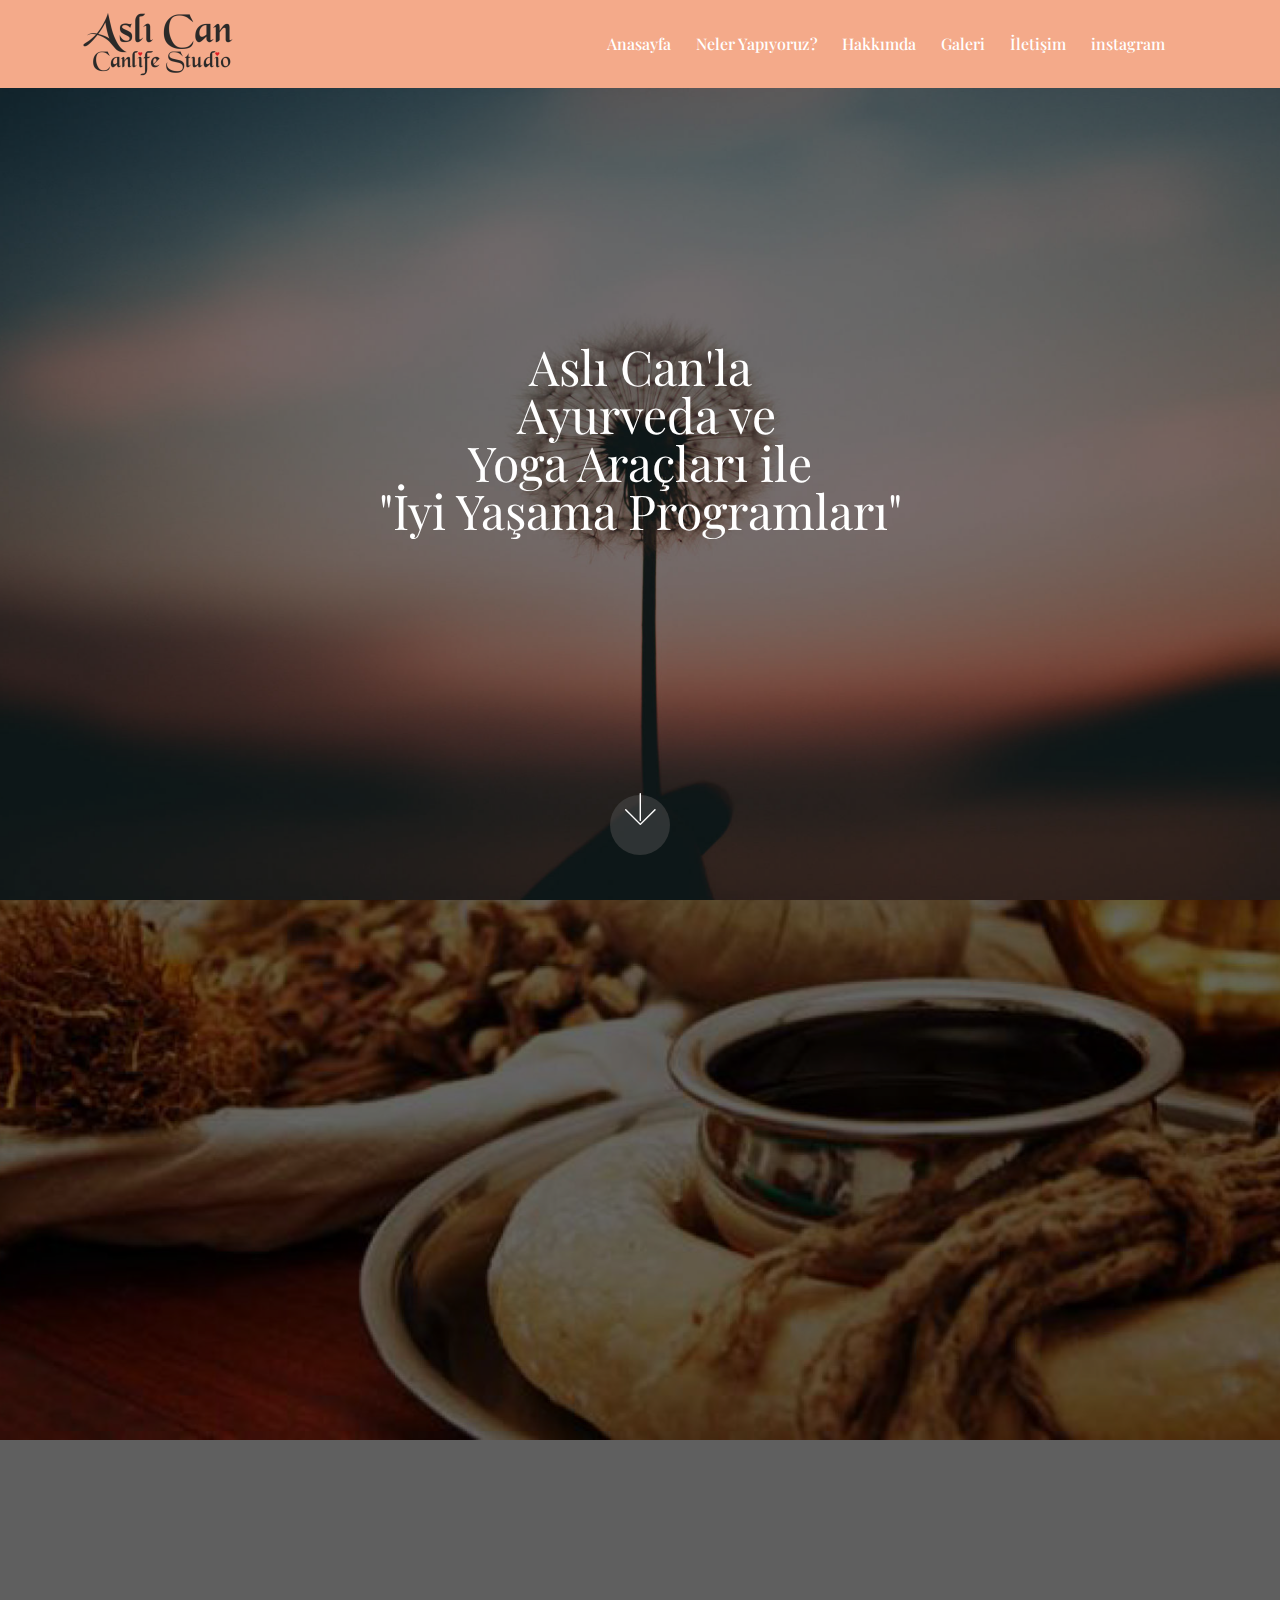
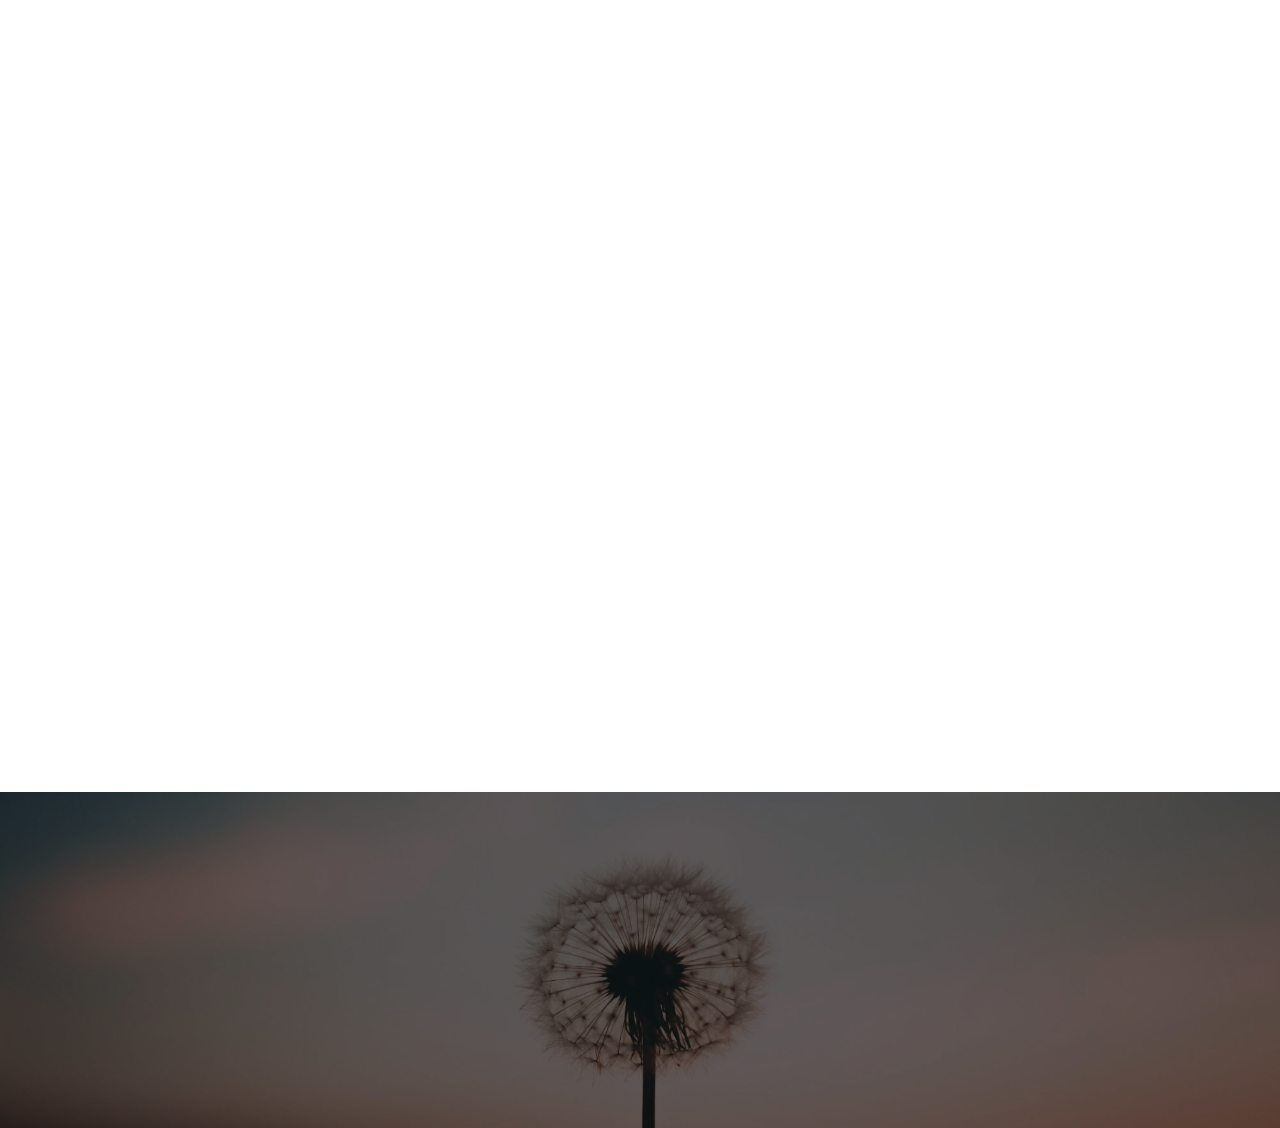
<file: index.html>
<!DOCTYPE html>
<html  >
<head>
  <!-- Site made with Mobirise Website Builder v4.10.15, https://mobirise.com -->
  <meta charset="UTF-8">
  <meta http-equiv="X-UA-Compatible" content="IE=edge">
  <meta name="generator" content="Mobirise v4.10.15, mobirise.com">
  <meta name="viewport" content="width=device-width, initial-scale=1, minimum-scale=1">
  <link rel="shortcut icon" href="assets/images/asli-can-canlife-logo-312x144.png" type="image/x-icon">
  <meta name="description" content="Canlife Studio | Aslı Can; Wellness, Wellbeing, Yoga, Ayurveda, Meditasyon, Masaj Terapisi,  Access Bars, Pilates, Sağlıklı Yaşam Koçluğu, İyi Yaşama Programı, Kişisel Gelişim, Tavsiyem Değil Tercihim, Kalbimle Sohbetler, Seminer, Workshop ">
  
  <title>Aslı Can CanLife Studio</title>
  <link rel="stylesheet" href="assets/web/assets/mobirise-icons/mobirise-icons.css">
  <link rel="stylesheet" href="assets/bootstrap/css/bootstrap.min.css">
  <link rel="stylesheet" href="assets/bootstrap/css/bootstrap-grid.min.css">
  <link rel="stylesheet" href="assets/bootstrap/css/bootstrap-reboot.min.css">
  <link rel="stylesheet" href="assets/tether/tether.min.css">
  <link rel="stylesheet" href="assets/animatecss/animate.min.css">
  <link rel="stylesheet" href="assets/socicon/css/styles.css">
  <link rel="stylesheet" href="assets/dropdown/css/style.css">
  <link rel="stylesheet" href="assets/theme/css/style.css">
  <link rel="preload" as="style" href="assets/mobirise/css/mbr-additional.css"><link rel="stylesheet" href="assets/mobirise/css/mbr-additional.css" type="text/css">
  
  
  

</head>
<body>
  <section class="menu cid-rDlZo7ZxqE" once="menu" id="menu2-1">

    

    <nav class="navbar navbar-expand beta-menu navbar-dropdown align-items-center navbar-fixed-top navbar-toggleable-sm">
        <button class="navbar-toggler navbar-toggler-right" type="button" data-toggle="collapse" data-target="#navbarSupportedContent" aria-controls="navbarSupportedContent" aria-expanded="false" aria-label="Toggle navigation">
            <div class="hamburger">
                <span></span>
                <span></span>
                <span></span>
                <span></span>
            </div>
        </button>
        <div class="menu-logo">
            <div class="navbar-brand">
                <span class="navbar-logo">
                    <a href="index.html">
                        <img src="assets/images/asli-can-canlife-logo-312x144.png" alt="aslı_can_canlife_logo" title="aslı_can_canlife_logo" style="height: 4.5rem;">
                    </a>
                </span>
                
            </div>
        </div>
        <div class="collapse navbar-collapse" id="navbarSupportedContent">
            <ul class="navbar-nav nav-dropdown nav-right" data-app-modern-menu="true"><li class="nav-item">
                    <a class="nav-link link text-white display-4" href="index.html">
                        Anasayfa&nbsp;</a>
                </li>
                <li class="nav-item">
                    <a class="nav-link link text-white display-4" href="index.html#header1-3">
                        Neler Yapıyoruz?&nbsp;</a>
                </li><li class="nav-item"><a class="nav-link link text-white display-4" href="asli_can.html">
                        Hakkımda&nbsp;</a></li><li class="nav-item"><a class="nav-link link text-white display-4" href="asli_can_galeri.html">
                        Galeri&nbsp;</a></li><li class="nav-item"><a class="nav-link link text-white display-4" href="asli_can_iletisim.html">İletişim&nbsp;</a></li><li class="nav-item"><a class="nav-link link text-white display-4" href="https://www.instagram.com/aslican._/" target="_blank">instagram</a></li><li class="nav-item"><a class="nav-link link text-white display-4" href="page3.html">&nbsp;</a></li></ul>
            
        </div>
    </nav>
</section>

<section class="engine"><a href="https://mobirise.info/z">best free html templates</a></section><section class="cid-rDlZOXTSbm mbr-fullscreen mbr-parallax-background" id="header2-2">

    

    <div class="mbr-overlay" style="opacity: 0.5; background-color: rgb(0, 0, 0);"></div>

    <div class="container align-center">
        <div class="row justify-content-md-center">
            <div class="mbr-white col-md-10">
                <h1 class="mbr-section-title mbr-bold pb-3 mbr-fonts-style display-2"><span style="font-weight: normal;">Aslı Can'la</span><br><span style="font-weight: normal;">&nbsp;</span><span style="font-weight: normal;">Ayurveda ve </span><br><span style="font-weight: normal;">Yoga Araçları ile</span><br><span style="font-weight: normal;">"İyi Yaşama Programları"</span></h1>
                
                
                
            </div>
        </div>
    </div>
    <div class="mbr-arrow hidden-sm-down" aria-hidden="true">
        <a href="#next">
            <i class="mbri-down mbr-iconfont"></i>
        </a>
    </div>
</section>

<section class="header1 cid-rDm11xDhjR mbr-fullscreen mbr-parallax-background" id="header1-3">

    

    <div class="mbr-overlay" style="opacity: 0.6; background-color: rgb(0, 0, 0);">
    </div>

    <div class="container">
        <div class="row justify-content-md-center">
            <div class="mbr-white col-md-10">
                <h1 class="mbr-section-title align-center mbr-bold pb-3 mbr-fonts-style display-2"><a href="index.html#features2-7" class="text-white">Ayurvedik Terapiler</a><br><br><a href="index.html#features2-7" class="text-white">Yoga Dersleri</a><br><br><a href="index.html#features2-7" class="text-white">Access Bars</a><span style="font-weight: normal;">&nbsp;Seansları</span><br><br></h1>
                
                
                
            </div>
        </div>
    </div>

</section>

<section class="features2 cid-rDmjaiJ1vF" id="features2-7">

    

    
    
    <div class="container">
        <div class="media-container-row">
            <div class="card p-3 col-12 col-md-6 col-lg-4">
                <div class="card-wrapper">
                    <div class="card-img">
                        <img src="assets/images/001-676x507.jpg" alt="aslı_can_canlife_studio" title="aslı_can_canlife_studio">
                    </div>
                    <div class="card-box">
                        <h4 class="card-title pb-3 mbr-fonts-style display-5"><strong>
                            ABHYANGA
                        </strong></h4>
                        <p class="mbr-text mbr-fonts-style display-7">Beden tipine göre uygun yağlarla yapılan <strong>terapotik amaçlı ayurvedik bir uygulamadır.</strong> <br><br><strong>Beden dokularını besler ve onarır, <br>dokuları iyileştirerek yaşlanmayı geciktirir, cildin doğal bağışıklığını yükseltir, <br>sinirlilik, stres gibi zihinsel problemlerin üstesinden gelmemizi kolaylaştırır, <br>fiziksel ve zihinsel yorgunlukları giderir.&nbsp;</strong><br><br>Akmayan ne varsa akışa geçirir;<br>iyileşme ve şifa başlar.</p>
                    </div>
                </div>
            </div>

            <div class="card p-3 col-12 col-md-6 col-lg-4">
                <div class="card-wrapper">
                    <div class="card-img">
                        <img src="assets/images/005-676x507.jpg" alt="aslı_can_canlife_studio" title="aslı_can_canlife_studio">
                    </div>
                    <div class="card-box ">
                        <h4 class="card-title pb-3 mbr-fonts-style display-5"><strong>
                            SHİRODHARA
                        </strong></h4>
                        <p class="mbr-text mbr-fonts-style display-7"><strong>Uyku problemi, <br><br>migren, <br><br>kafada ağırlık hissi, <br><br>geçmişten kopamama, <br><br>depresif ruh hali</strong> için; <br><br>Shirodhara/alın ve kafa yağlama terapisi çok uygundur.</p>
                    </div>
                </div>
            </div>

            <div class="card p-3 col-12 col-md-6 col-lg-4">
                <div class="card-wrapper">
                    <div class="card-img">
                        <img src="assets/images/004-676x507.jpg" alt="aslı_can_canlife_studio" title="aslı_can_canlife_studio">
                    </div>
                    <div class="card-box">
                        <h4 class="card-title pb-3 mbr-fonts-style display-5"><strong>
                            VASTİ
                        </strong></h4>
                        <p class="mbr-text mbr-fonts-style display-7"><strong>Bel, boyun, dizler başta olmak üzere <br></strong><br><strong>tüm fizik beden eklem ve <br></strong><br><strong>kas ağrılarını gidermek </strong><br>ve <br><strong>gönül yorgunluğunu/kırgınlığını almak</strong> için Vasti (hamur havuzu) çok uygundur.</p>
                    </div>
                </div>
            </div>

            
        </div>
    </div>
</section>

<section class="features2 cid-rDmkpdLcjK" id="features2-8">

    

    
    
    <div class="container">
        <div class="media-container-row">
            <div class="card p-3 col-12 col-md-6 col-lg-4">
                <div class="card-wrapper">
                    <div class="card-img">
                        <img src="assets/images/003-676x507.jpg" alt="aslı_can_canlife_studio" title="aslı_can_canlife_studio">
                    </div>
                    <div class="card-box">
                        <h4 class="card-title pb-3 mbr-fonts-style display-5"><strong>İYİ YAŞAMA PROGRAMI</strong></h4>
                        <p class="mbr-text mbr-fonts-style display-7">Beden tipinize ve varsa bozulmalara uygun olarak;<br><br><strong>doğru beslenme, <br><br>yoga, <br><br>meditasyon, <br><br>uyku ve <br><br>pozitif bakış açısı <br><br></strong>unsurlarını içeren günlük bir programdır.</p>
                    </div>
                </div>
            </div>

            <div class="card p-3 col-12 col-md-6 col-lg-4">
                <div class="card-wrapper">
                    <div class="card-img">
                        <img src="assets/images/006-676x507.jpg" alt="aslı_can_canlife_studio" title="aslı_can_canlife_studio">
                    </div>
                    <div class="card-box ">
                        <h4 class="card-title pb-3 mbr-fonts-style display-5"><strong>ACCESS BARS</strong></h4>
                        <p class="mbr-text mbr-fonts-style display-7">Yaşamımızda anlam yüklediğimiz, önem verdiğimiz duygularımız, düşüncelerimiz, hislerimiz, inançlarımız, kararlarımız beynimizde depolanarak, bir elektrik yükü oluştururlar. Bu elektrik yükü başımızda yer alan (zaman, umut, farkındalık, yaratıcılık, güç, kontrol, şifa, yaşlanma, cinsellik ve para gibi) 32 adet enerji noktasına (bars) birikir. <br>Access Bars çalışması ile amaçlanan; o noktalar çalıştırılarak, orada oluşmuş <strong>manyetik alanı serbest bırakmaktır.</strong> Bars seansında bu noktalara parmak uçları ile yumuşakça dokunularak, bu noktalar aktif hale getirilir. Bu noktalardaki enerji birikiminin serbest bırakılması ile <strong>vücudunuzdaki blokajların çözülmesi</strong> ve <strong>dokunulan noktanın sorumlu olduğu alanda hayatınızdaki </strong><br><strong>5-10.000 yıllık sınırlamaların temizlenmesi </strong>sağlanmaktadır.&nbsp;<br></p>
                    </div>
                </div>
            </div>

            <div class="card p-3 col-12 col-md-6 col-lg-4">
                <div class="card-wrapper">
                    <div class="card-img">
                        <img src="assets/images/002-676x507.jpg" alt="aslı_can_canlife_studio" title="aslı_can_canlife_studio">
                    </div>
                    <div class="card-box">
                        <h4 class="card-title pb-3 mbr-fonts-style display-5"><strong>
                            YOGA</strong></h4>
                        <p class="mbr-text mbr-fonts-style display-7">Baskın ya da bozulmaya sebep olabilen doshanıza özel olarak düzenlenmiş <br><strong>bir saatlik bireysel yoga dersidir.</strong> <br><br>Minimum 4 dersle başlanıp, istek ve ihtiyaca göre arttırılabilmektedir. *<br><br><strong>Nefes egzersizleri, </strong><br><br><strong>beden hareketleri, </strong><br><strong><br></strong><strong>meditasyon ve </strong><br><br><strong>gevşeme çalışmalarını</strong> içerir.&nbsp;<br><br>(*) <em>Talebe göre terapi programına dahil edilmektedir.</em></p>
                    </div>
                </div>
            </div>

            
        </div>
    </div>
</section>

<section class="features2 cid-rDmuMYgDo0" id="features2-e">

    

    
    
    <div class="container">
        <div class="media-container-row">
            <div class="card p-3 col-12 col-md-6">
                <div class="card-wrapper">
                    <div class="card-img">
                        <img src="assets/images/007-756x328.jpg" alt="aslı_can_canlife_studio" title="aslı_can_canlife_studio">
                    </div>
                    <div class="card-box">
                        <h4 class="card-title pb-3 mbr-fonts-style display-5"><strong>
                            PAKET PROGRAMLAR</strong></h4>
                        <p class="mbr-text mbr-fonts-style display-7">• Ön görüşme ve İyi Yaşama Programı<br>• Ayurvedik terapi uygulaması (1-5 seans)<br>&nbsp;• Bayurvedik Terapi Uygulaması (1-5 seans)<br>&nbsp;• Ön görüşme ve İyi Yaşama Programı<br>+3 Terapi + 4 yoga dersi&nbsp;<br></p>
                    </div>
                </div>
            </div>

            

            

            
        </div>
    </div>
</section>

<section once="footers" class="cid-rDmM4J2veH" id="footer7-f">

    

    <div class="mbr-overlay" style="opacity: 0.6; background-color: rgb(0, 0, 0);"></div>

    <div class="container">
        <div class="media-container-row align-center mbr-white">
            
            
            <div class="row row-copirayt">
                <p class="mbr-text mb-0 mbr-fonts-style mbr-white align-center display-7"><br><br><br><br>© CanLife Studio 2019&nbsp;<br><br>powered by <a href="http://www.mutluatacan.com" target="_blank" class="text-secondary">proteus</a><br><br><br></p>
            </div>
        </div>
    </div>
</section>


  <script src="assets/web/assets/jquery/jquery.min.js"></script>
  <script src="assets/popper/popper.min.js"></script>
  <script src="assets/bootstrap/js/bootstrap.min.js"></script>
  <script src="assets/tether/tether.min.js"></script>
  <script src="assets/smoothscroll/smooth-scroll.js"></script>
  <script src="assets/touchswipe/jquery.touch-swipe.min.js"></script>
  <script src="assets/viewportchecker/jquery.viewportchecker.js"></script>
  <script src="assets/parallax/jarallax.min.js"></script>
  <script src="assets/dropdown/js/nav-dropdown.js"></script>
  <script src="assets/dropdown/js/navbar-dropdown.js"></script>
  <script src="assets/theme/js/script.js"></script>
  
  
 <div id="scrollToTop" class="scrollToTop mbr-arrow-up"><a style="text-align: center;"><i class="mbr-arrow-up-icon mbr-arrow-up-icon-cm cm-icon cm-icon-smallarrow-up"></i></a></div>
    <input name="animation" type="hidden">
  
</body>
</html>
</file>
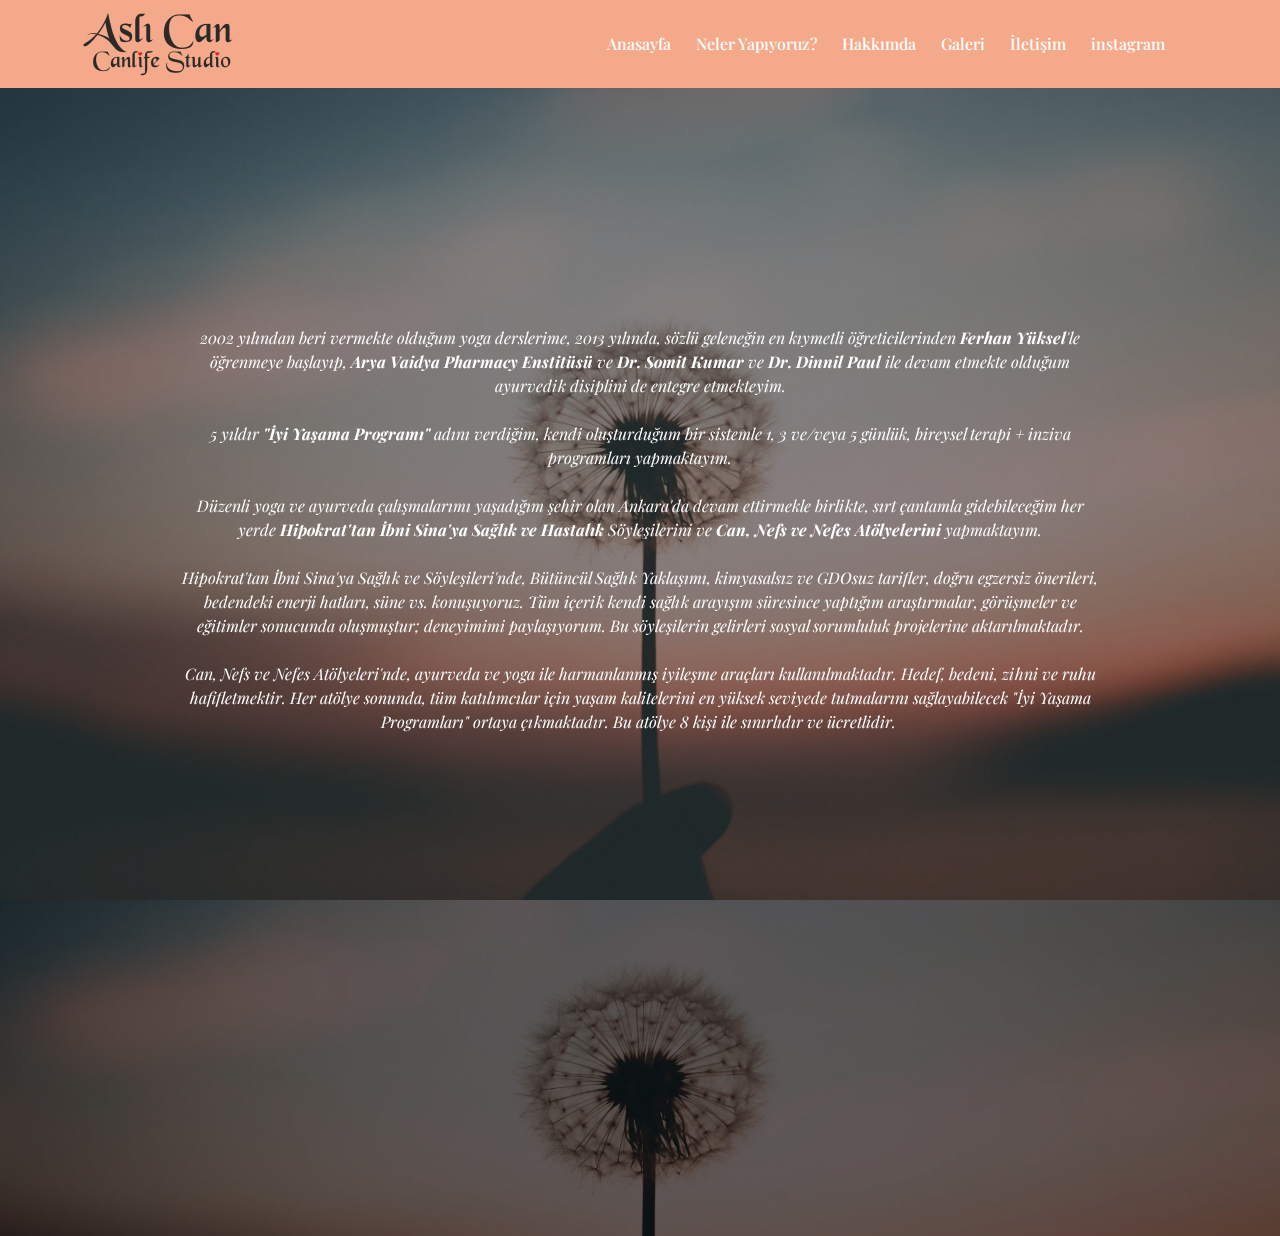
<file: asli_can.html>
<!DOCTYPE html>
<html  >
<head>
  <!-- Site made with Mobirise Website Builder v4.10.15, https://mobirise.com -->
  <meta charset="UTF-8">
  <meta http-equiv="X-UA-Compatible" content="IE=edge">
  <meta name="generator" content="Mobirise v4.10.15, mobirise.com">
  <meta name="viewport" content="width=device-width, initial-scale=1, minimum-scale=1">
  <link rel="shortcut icon" href="assets/images/asli-can-canlife-logo-312x144.png" type="image/x-icon">
  <meta name="description" content="Canlife Studio | Aslı Can; Wellness, Wellbeing, Yoga, Ayurveda, Meditasyon, Masaj Terapisi,  Access Bars, Pilates, Sağlıklı Yaşam Koçluğu, İyi Yaşama Programı, Kişisel Gelişim, Tavsiyem Değil Tercihim, Kalbimle Sohbetler, Seminer, Workshop ">
  
  <title>Aslı Can</title>
  <link rel="stylesheet" href="assets/web/assets/mobirise-icons/mobirise-icons.css">
  <link rel="stylesheet" href="assets/bootstrap/css/bootstrap.min.css">
  <link rel="stylesheet" href="assets/bootstrap/css/bootstrap-grid.min.css">
  <link rel="stylesheet" href="assets/bootstrap/css/bootstrap-reboot.min.css">
  <link rel="stylesheet" href="assets/tether/tether.min.css">
  <link rel="stylesheet" href="assets/animatecss/animate.min.css">
  <link rel="stylesheet" href="assets/socicon/css/styles.css">
  <link rel="stylesheet" href="assets/dropdown/css/style.css">
  <link rel="stylesheet" href="assets/theme/css/style.css">
  <link rel="preload" as="style" href="assets/mobirise/css/mbr-additional.css"><link rel="stylesheet" href="assets/mobirise/css/mbr-additional.css" type="text/css">
  
  
  

</head>
<body>
  <section class="menu cid-rDlZo7ZxqE" once="menu" id="menu2-9">

    

    <nav class="navbar navbar-expand beta-menu navbar-dropdown align-items-center navbar-fixed-top navbar-toggleable-sm">
        <button class="navbar-toggler navbar-toggler-right" type="button" data-toggle="collapse" data-target="#navbarSupportedContent" aria-controls="navbarSupportedContent" aria-expanded="false" aria-label="Toggle navigation">
            <div class="hamburger">
                <span></span>
                <span></span>
                <span></span>
                <span></span>
            </div>
        </button>
        <div class="menu-logo">
            <div class="navbar-brand">
                <span class="navbar-logo">
                    <a href="index.html">
                        <img src="assets/images/asli-can-canlife-logo-312x144.png" alt="aslı_can_canlife_logo" title="aslı_can_canlife_logo" style="height: 4.5rem;">
                    </a>
                </span>
                
            </div>
        </div>
        <div class="collapse navbar-collapse" id="navbarSupportedContent">
            <ul class="navbar-nav nav-dropdown nav-right" data-app-modern-menu="true"><li class="nav-item">
                    <a class="nav-link link text-white display-4" href="index.html">
                        Anasayfa&nbsp;</a>
                </li>
                <li class="nav-item">
                    <a class="nav-link link text-white display-4" href="index.html#header1-3">
                        Neler Yapıyoruz?&nbsp;</a>
                </li><li class="nav-item"><a class="nav-link link text-white display-4" href="asli_can.html">
                        Hakkımda&nbsp;</a></li><li class="nav-item"><a class="nav-link link text-white display-4" href="asli_can_galeri.html">
                        Galeri&nbsp;</a></li><li class="nav-item"><a class="nav-link link text-white display-4" href="asli_can_iletisim.html">İletişim&nbsp;</a></li><li class="nav-item"><a class="nav-link link text-white display-4" href="https://www.instagram.com/aslican._/" target="_blank">instagram</a></li><li class="nav-item"><a class="nav-link link text-white display-4" href="page3.html">&nbsp;</a></li></ul>
            
        </div>
    </nav>
</section>

<section class="engine"><a href="https://mobirise.info/k">develop own website</a></section><section class="cid-rDmpC2w4fh mbr-fullscreen mbr-parallax-background" id="header2-a">

    

    <div class="mbr-overlay" style="opacity: 0.5; background-color: rgb(35, 35, 35);"></div>

    <div class="container align-center">
        <div class="row justify-content-md-center">
            <div class="mbr-white col-md-10">
                
                
                <p class="mbr-text pb-3 mbr-fonts-style display-7"><em><br><br><br><br><br><br></em><br><br><em>2002 yılından beri vermekte olduğum yoga derslerime, 2013 yılında, sözlü geleneğin en kıymetli öğreticilerinden <strong>Ferhan Yüksel</strong>'le öğrenmeye başlayıp, <strong>Arya Vaidya Pharmacy Enstitüsü</strong> ve <strong>Dr. Somit Kumar</strong> ve <strong>Dr. Dinnil Paul</strong> ile devam etmekte olduğum ayurvedik disiplini de entegre etmekteyim.
<br>
<br>5 yıldır <strong>"İyi Yaşama Programı"</strong> adını verdiğim, kendi oluşturduğum bir sistemle 1, 3 ve/veya 5 günlük, bireysel terapi + inziva programları yapmaktayım.
<br>
<br>Düzenli yoga ve ayurveda çalışmalarımı yaşadığım şehir olan Ankara'da devam ettirmekle birlikte, sırt çantamla gidebileceğim her yerde <strong>Hipokrat'tan İbni Sina'ya Sağlık ve Hastalık</strong> Söyleşilerini ve <strong>Can, Nefs ve Nefes Atölyelerini</strong> yapmaktayım.
<br>
<br>Hipokrat'tan İbni Sina'ya Sağlık ve Söyleşileri'nde, Bütüncül Sağlık Yaklaşımı, kimyasalsız ve GDOsuz tarifler, doğru egzersiz önerileri, bedendeki enerji hatları, süne vs. konuşuyoruz. Tüm içerik kendi sağlık arayışım süresince yaptığım araştırmalar, görüşmeler ve eğitimler sonucunda oluşmuştur; deneyimimi paylaşıyorum. Bu söyleşilerin gelirleri sosyal sorumluluk projelerine aktarılmaktadır.
<br>
<br>Can, Nefs ve Nefes Atölyeleri'nde, ayurveda ve yoga ile harmanlanmış iyileşme araçları kullanılmaktadır. Hedef, bedeni, zihni ve ruhu hafifletmektir. Her atölye sonunda, tüm katılımcılar için yaşam kalitelerini en yüksek seviyede tutmalarını sağlayabilecek "İyi Yaşama Programları" ortaya çıkmaktadır. Bu atölye 8 kişi ile sınırlıdır ve ücretlidir.&nbsp;</em></p>
                
            </div>
        </div>
    </div>
    
</section>

<section once="footers" class="cid-rDmM4J2veH" id="footer7-f">

    

    <div class="mbr-overlay" style="opacity: 0.6; background-color: rgb(0, 0, 0);"></div>

    <div class="container">
        <div class="media-container-row align-center mbr-white">
            
            
            <div class="row row-copirayt">
                <p class="mbr-text mb-0 mbr-fonts-style mbr-white align-center display-7"><br><br><br><br>© CanLife Studio 2019&nbsp;<br><br>powered by <a href="http://www.mutluatacan.com" target="_blank" class="text-secondary">proteus</a><br><br><br></p>
            </div>
        </div>
    </div>
</section>


  <script src="assets/web/assets/jquery/jquery.min.js"></script>
  <script src="assets/popper/popper.min.js"></script>
  <script src="assets/bootstrap/js/bootstrap.min.js"></script>
  <script src="assets/tether/tether.min.js"></script>
  <script src="assets/smoothscroll/smooth-scroll.js"></script>
  <script src="assets/touchswipe/jquery.touch-swipe.min.js"></script>
  <script src="assets/viewportchecker/jquery.viewportchecker.js"></script>
  <script src="assets/parallax/jarallax.min.js"></script>
  <script src="assets/dropdown/js/nav-dropdown.js"></script>
  <script src="assets/dropdown/js/navbar-dropdown.js"></script>
  <script src="assets/theme/js/script.js"></script>
  
  
 <div id="scrollToTop" class="scrollToTop mbr-arrow-up"><a style="text-align: center;"><i class="mbr-arrow-up-icon mbr-arrow-up-icon-cm cm-icon cm-icon-smallarrow-up"></i></a></div>
    <input name="animation" type="hidden">
  
</body>
</html>
</file>
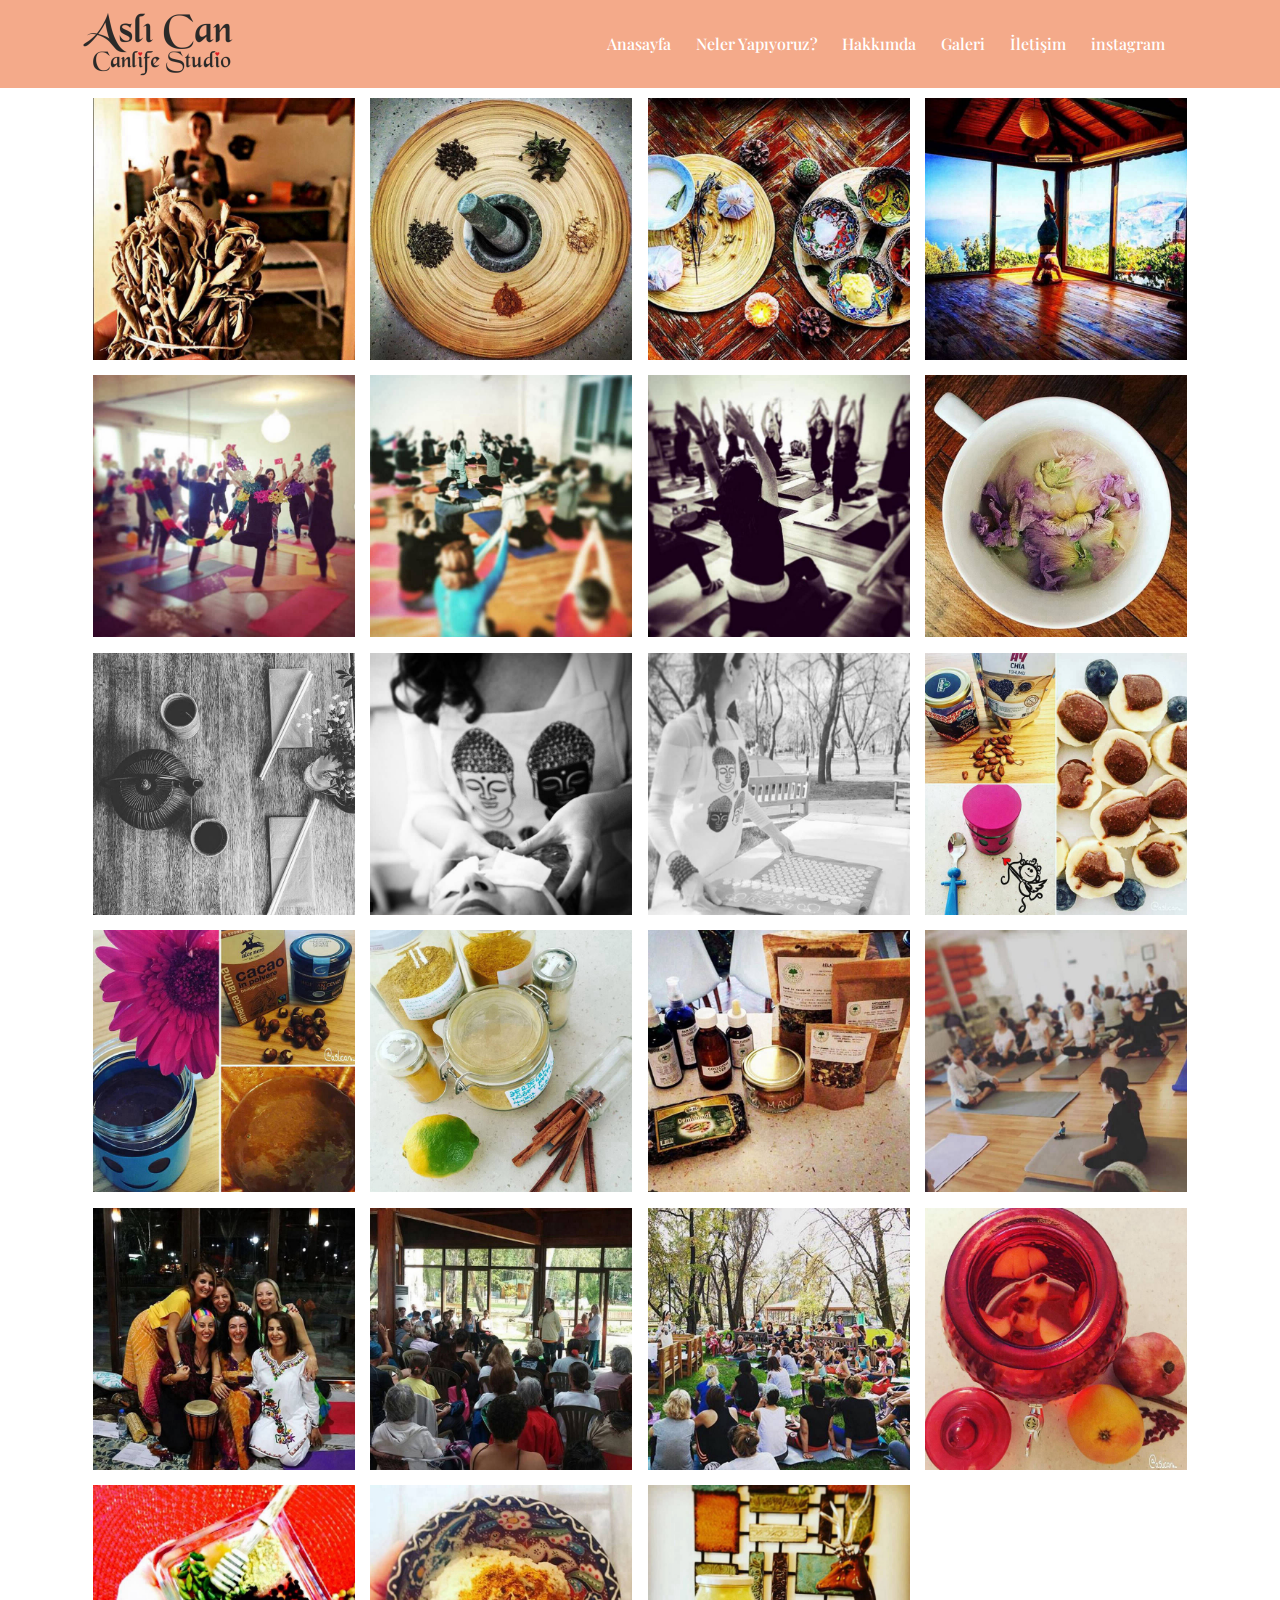
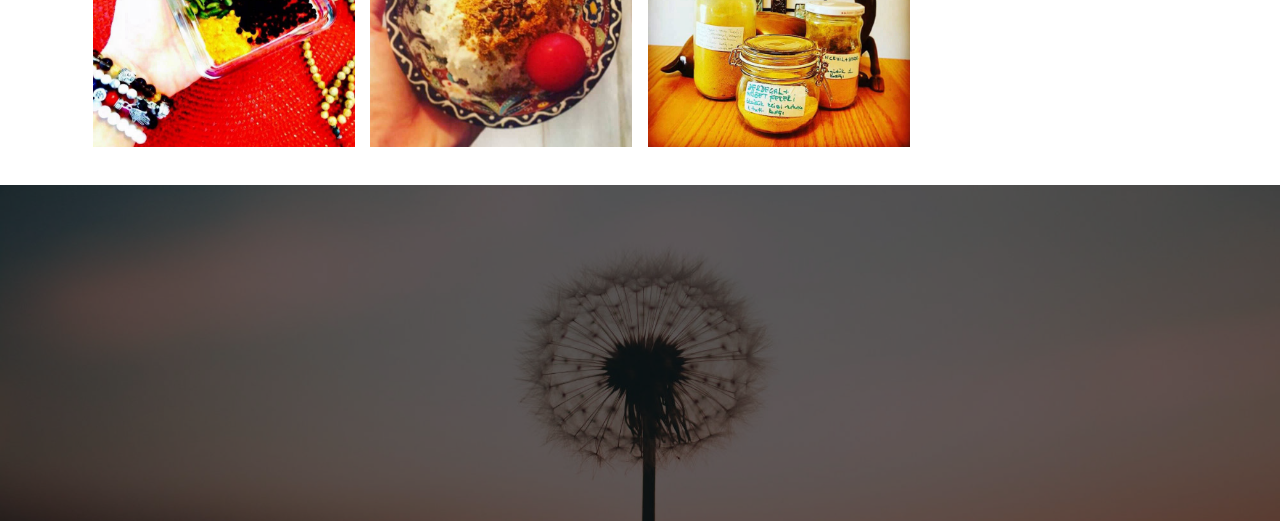
<file: asli_can_galeri.html>
<!DOCTYPE html>
<html  >
<head>
  <!-- Site made with Mobirise Website Builder v4.10.15, https://mobirise.com -->
  <meta charset="UTF-8">
  <meta http-equiv="X-UA-Compatible" content="IE=edge">
  <meta name="generator" content="Mobirise v4.10.15, mobirise.com">
  <meta name="viewport" content="width=device-width, initial-scale=1, minimum-scale=1">
  <link rel="shortcut icon" href="assets/images/asli-can-canlife-logo-312x144.png" type="image/x-icon">
  <meta name="description" content="Canlife Studio | Aslı Can; Wellness, Wellbeing, Yoga, Ayurveda, Meditasyon, Masaj Terapisi,  Access Bars, Pilates, Sağlıklı Yaşam Koçluğu, İyi Yaşama Programı, Kişisel Gelişim, Tavsiyem Değil Tercihim, Kalbimle Sohbetler, Seminer, Workshop ">
  
  <title>CanLife Galeri</title>
  <link rel="stylesheet" href="assets/web/assets/mobirise-icons/mobirise-icons.css">
  <link rel="stylesheet" href="assets/bootstrap/css/bootstrap.min.css">
  <link rel="stylesheet" href="assets/bootstrap/css/bootstrap-grid.min.css">
  <link rel="stylesheet" href="assets/bootstrap/css/bootstrap-reboot.min.css">
  <link rel="stylesheet" href="assets/tether/tether.min.css">
  <link rel="stylesheet" href="assets/socicon/css/styles.css">
  <link rel="stylesheet" href="assets/animatecss/animate.min.css">
  <link rel="stylesheet" href="assets/dropdown/css/style.css">
  <link rel="stylesheet" href="assets/theme/css/style.css">
  <link rel="stylesheet" href="assets/gallery/style.css">
  <link rel="preload" as="style" href="assets/mobirise/css/mbr-additional.css"><link rel="stylesheet" href="assets/mobirise/css/mbr-additional.css" type="text/css">
  
  
  

</head>
<body>
  <section class="menu cid-rDlZo7ZxqE" once="menu" id="menu2-b">

    

    <nav class="navbar navbar-expand beta-menu navbar-dropdown align-items-center navbar-fixed-top navbar-toggleable-sm">
        <button class="navbar-toggler navbar-toggler-right" type="button" data-toggle="collapse" data-target="#navbarSupportedContent" aria-controls="navbarSupportedContent" aria-expanded="false" aria-label="Toggle navigation">
            <div class="hamburger">
                <span></span>
                <span></span>
                <span></span>
                <span></span>
            </div>
        </button>
        <div class="menu-logo">
            <div class="navbar-brand">
                <span class="navbar-logo">
                    <a href="index.html">
                        <img src="assets/images/asli-can-canlife-logo-312x144.png" alt="aslı_can_canlife_logo" title="aslı_can_canlife_logo" style="height: 4.5rem;">
                    </a>
                </span>
                
            </div>
        </div>
        <div class="collapse navbar-collapse" id="navbarSupportedContent">
            <ul class="navbar-nav nav-dropdown nav-right" data-app-modern-menu="true"><li class="nav-item">
                    <a class="nav-link link text-white display-4" href="index.html">
                        Anasayfa&nbsp;</a>
                </li>
                <li class="nav-item">
                    <a class="nav-link link text-white display-4" href="index.html#header1-3">
                        Neler Yapıyoruz?&nbsp;</a>
                </li><li class="nav-item"><a class="nav-link link text-white display-4" href="asli_can.html">
                        Hakkımda&nbsp;</a></li><li class="nav-item"><a class="nav-link link text-white display-4" href="asli_can_galeri.html">
                        Galeri&nbsp;</a></li><li class="nav-item"><a class="nav-link link text-white display-4" href="asli_can_iletisim.html">İletişim&nbsp;</a></li><li class="nav-item"><a class="nav-link link text-white display-4" href="https://www.instagram.com/aslican._/" target="_blank">instagram</a></li><li class="nav-item"><a class="nav-link link text-white display-4" href="page3.html">&nbsp;</a></li></ul>
            
        </div>
    </nav>
</section>

<section class="engine"><a href="https://mobirise.info/p">web templates free download</a></section><section class="mbr-gallery mbr-slider-carousel cid-rFxeociQZI" id="gallery3-h">

    

    <div class="container">
        <div><!-- Filter --><!-- Gallery --><div class="mbr-gallery-row"><div class="mbr-gallery-layout-default"><div><div><div class="mbr-gallery-item mbr-gallery-item--p1" data-video-url="false" data-tags="Responsive"><div href="#lb-gallery3-h" data-slide-to="0" data-toggle="modal"><img src="assets/images/asli-unal-can-2-722x722-722x722.jpg" alt="aslı_can_canlife_studio" title="aslı_can_canlife_studio"><span class="icon-focus"></span></div></div><div class="mbr-gallery-item mbr-gallery-item--p1" data-video-url="false" data-tags="Creative"><div href="#lb-gallery3-h" data-slide-to="1" data-toggle="modal"><img src="assets/images/asli-unal-can-9-722x722-722x722.jpg" alt="aslı_can_canlife_studio" title="aslı_can_canlife_studio"><span class="icon-focus"></span></div></div><div class="mbr-gallery-item mbr-gallery-item--p1" data-video-url="false" data-tags="Animated"><div href="#lb-gallery3-h" data-slide-to="2" data-toggle="modal"><img src="assets/images/asli-unal-can-12-722x722-722x722.jpg" alt="aslı_can_canlife_studio" title="aslı_can_canlife_studio"><span class="icon-focus"></span></div></div><div class="mbr-gallery-item mbr-gallery-item--p1" data-video-url="false" data-tags="Awesome"><div href="#lb-gallery3-h" data-slide-to="3" data-toggle="modal"><img src="assets/images/asli-unal-can-29-722x722-722x722.jpg" alt="aslı_can_canlife_studio" title="aslı_can_canlife_studio"><span class="icon-focus"></span></div></div><div class="mbr-gallery-item mbr-gallery-item--p1" data-video-url="false" data-tags="Awesome"><div href="#lb-gallery3-h" data-slide-to="4" data-toggle="modal"><img src="assets/images/asli-unal-can-10-722x722-722x722.jpg" alt="aslı_can_canlife_studio" title="aslı_can_canlife_studio"><span class="icon-focus"></span></div></div><div class="mbr-gallery-item mbr-gallery-item--p1" data-video-url="false" data-tags="Responsive"><div href="#lb-gallery3-h" data-slide-to="5" data-toggle="modal"><img src="assets/images/asli-unal-can-17-722x722-722x722.jpg" alt="aslı_can_canlife_studio" title="aslı_can_canlife_studio"><span class="icon-focus"></span></div></div><div class="mbr-gallery-item mbr-gallery-item--p1" data-video-url="false" data-tags="Animated"><div href="#lb-gallery3-h" data-slide-to="6" data-toggle="modal"><img src="assets/images/asli-unal-can-24-722x722-722x722.jpg" alt="aslı_can_canlife_studio" title="aslı_can_canlife_studio"><span class="icon-focus"></span></div></div><div class="mbr-gallery-item mbr-gallery-item--p1" data-video-url="false" data-tags="Animated"><div href="#lb-gallery3-h" data-slide-to="7" data-toggle="modal"><img src="assets/images/asli-unal-can-14-722x722-722x722.jpg" alt="aslı_can_canlife_studio" title="aslı_can_canlife_studio"><span class="icon-focus"></span></div></div><div class="mbr-gallery-item mbr-gallery-item--p1" data-video-url="false" data-tags="Animated"><div href="#lb-gallery3-h" data-slide-to="8" data-toggle="modal"><img src="assets/images/asli-unal-can-20-722x722-722x722.jpg" alt="aslı_can_canlife_studio" title="aslı_can_canlife_studio"><span class="icon-focus"></span></div></div><div class="mbr-gallery-item mbr-gallery-item--p1" data-video-url="false" data-tags="Animated"><div href="#lb-gallery3-h" data-slide-to="9" data-toggle="modal"><img src="assets/images/asli-unal-can-36-722x722-722x722.jpg" alt="aslı_can_canlife_studio" title="aslı_can_canlife_studio"><span class="icon-focus"></span></div></div><div class="mbr-gallery-item mbr-gallery-item--p1" data-video-url="false" data-tags="Animated"><div href="#lb-gallery3-h" data-slide-to="10" data-toggle="modal"><img src="assets/images/asli-unal-can-25-722x722-722x722.jpg" alt="aslı_can_canlife_studio" title="aslı_can_canlife_studio"><span class="icon-focus"></span></div></div><div class="mbr-gallery-item mbr-gallery-item--p1" data-video-url="false" data-tags="Animated"><div href="#lb-gallery3-h" data-slide-to="11" data-toggle="modal"><img src="assets/images/asli-unal-can-33-722x722-722x722.jpg" alt="aslı_can_canlife_studio" title="aslı_can_canlife_studio"><span class="icon-focus"></span></div></div><div class="mbr-gallery-item mbr-gallery-item--p1" data-video-url="false" data-tags="Animated"><div href="#lb-gallery3-h" data-slide-to="12" data-toggle="modal"><img src="assets/images/asli-unal-can-35-722x722-722x722.jpg" alt="aslı_can_canlife_studio" title="aslı_can_canlife_studio"><span class="icon-focus"></span></div></div><div class="mbr-gallery-item mbr-gallery-item--p1" data-video-url="false" data-tags="Animated"><div href="#lb-gallery3-h" data-slide-to="13" data-toggle="modal"><img src="assets/images/asli-unal-can-38-722x722-722x722.jpg" alt="aslı_can_canlife_studio" title="aslı_can_canlife_studio"><span class="icon-focus"></span></div></div><div class="mbr-gallery-item mbr-gallery-item--p1" data-video-url="false" data-tags="Animated"><div href="#lb-gallery3-h" data-slide-to="14" data-toggle="modal"><img src="assets/images/asli-unal-can-22-722x722-722x722.jpg" alt="aslı_can_canlife_studio" title="aslı_can_canlife_studio"><span class="icon-focus"></span></div></div><div class="mbr-gallery-item mbr-gallery-item--p1" data-video-url="false" data-tags="Animated"><div href="#lb-gallery3-h" data-slide-to="15" data-toggle="modal"><img src="assets/images/asli-unal-can-4-722x722-722x722.jpg" alt="aslı_can_canlife_studio" title="aslı_can_canlife_studio"><span class="icon-focus"></span></div></div><div class="mbr-gallery-item mbr-gallery-item--p1" data-video-url="false" data-tags="Animated"><div href="#lb-gallery3-h" data-slide-to="16" data-toggle="modal"><img src="assets/images/asli-unal-can-8-722x722-722x722.jpg" alt="aslı_can_canlife_studio" title="aslı_can_canlife_studio"><span class="icon-focus"></span></div></div><div class="mbr-gallery-item mbr-gallery-item--p1" data-video-url="false" data-tags="Animated"><div href="#lb-gallery3-h" data-slide-to="17" data-toggle="modal"><img src="assets/images/asli-unal-can-7-722x722-722x722.jpg" alt="aslı_can_canlife_studio" title="aslı_can_canlife_studio"><span class="icon-focus"></span></div></div><div class="mbr-gallery-item mbr-gallery-item--p1" data-video-url="false" data-tags="Animated"><div href="#lb-gallery3-h" data-slide-to="18" data-toggle="modal"><img src="assets/images/asli-unal-can-13-722x722-722x722.jpg" alt="aslı_can_canlife_studio" title="aslı_can_canlife_studio"><span class="icon-focus"></span></div></div><div class="mbr-gallery-item mbr-gallery-item--p1" data-video-url="false" data-tags="Animated"><div href="#lb-gallery3-h" data-slide-to="19" data-toggle="modal"><img src="assets/images/asli-unal-can-34-722x722-722x722.jpg" alt="aslı_can_canlife_studio" title="aslı_can_canlife_studio"><span class="icon-focus"></span></div></div><div class="mbr-gallery-item mbr-gallery-item--p1" data-video-url="false" data-tags="Animated"><div href="#lb-gallery3-h" data-slide-to="20" data-toggle="modal"><img src="assets/images/asli-unal-can-37-722x722-722x722.jpg" alt="aslı_can_canlife_studio" title="aslı_can_canlife_studio"><span class="icon-focus"></span></div></div><div class="mbr-gallery-item mbr-gallery-item--p1" data-video-url="false" data-tags="Animated"><div href="#lb-gallery3-h" data-slide-to="21" data-toggle="modal"><img src="assets/images/asli-unal-can-40-722x722-722x722.jpg" alt="aslı_can_canlife_studio" title="aslı_can_canlife_studio"><span class="icon-focus"></span></div></div><div class="mbr-gallery-item mbr-gallery-item--p1" data-video-url="false" data-tags="Animated"><div href="#lb-gallery3-h" data-slide-to="22" data-toggle="modal"><img src="assets/images/asli-unal-can-26-722x722-722x722.jpg" alt="aslı_can_canlife_studio" title="aslı_can_canlife_studio"><span class="icon-focus"></span></div></div></div></div><div class="clearfix"></div></div></div><!-- Lightbox --><div data-app-prevent-settings="" class="mbr-slider modal fade carousel slide" tabindex="-1" data-keyboard="true" data-interval="false" id="lb-gallery3-h"><div class="modal-dialog"><div class="modal-content"><div class="modal-body"><div class="carousel-inner"><div class="carousel-item active"><img src="assets/images/asli-unal-can-2-722x722.jpg" alt="aslı_can_canlife_studio" title="aslı_can_canlife_studio"></div><div class="carousel-item"><img src="assets/images/asli-unal-can-9-722x722.jpg" alt="aslı_can_canlife_studio" title="aslı_can_canlife_studio"></div><div class="carousel-item"><img src="assets/images/asli-unal-can-12-722x722.jpg" alt="aslı_can_canlife_studio" title="aslı_can_canlife_studio"></div><div class="carousel-item"><img src="assets/images/asli-unal-can-29-722x722.jpg" alt="aslı_can_canlife_studio" title="aslı_can_canlife_studio"></div><div class="carousel-item"><img src="assets/images/asli-unal-can-10-722x722.jpg" alt="aslı_can_canlife_studio" title="aslı_can_canlife_studio"></div><div class="carousel-item"><img src="assets/images/asli-unal-can-17-722x722.jpg" alt="aslı_can_canlife_studio" title="aslı_can_canlife_studio"></div><div class="carousel-item"><img src="assets/images/asli-unal-can-24-722x722.jpg" alt="aslı_can_canlife_studio" title="aslı_can_canlife_studio"></div><div class="carousel-item"><img src="assets/images/asli-unal-can-14-722x722.jpg" alt="aslı_can_canlife_studio" title="aslı_can_canlife_studio"></div><div class="carousel-item"><img src="assets/images/asli-unal-can-20-722x722.jpg" alt="aslı_can_canlife_studio" title="aslı_can_canlife_studio"></div><div class="carousel-item"><img src="assets/images/asli-unal-can-36-722x722.jpg" alt="aslı_can_canlife_studio" title="aslı_can_canlife_studio"></div><div class="carousel-item"><img src="assets/images/asli-unal-can-25-722x722.jpg" alt="aslı_can_canlife_studio" title="aslı_can_canlife_studio"></div><div class="carousel-item"><img src="assets/images/asli-unal-can-33-722x722.jpg" alt="aslı_can_canlife_studio" title="aslı_can_canlife_studio"></div><div class="carousel-item"><img src="assets/images/asli-unal-can-35-722x722.jpg" alt="aslı_can_canlife_studio" title="aslı_can_canlife_studio"></div><div class="carousel-item"><img src="assets/images/asli-unal-can-38-722x722.jpg" alt="aslı_can_canlife_studio" title="aslı_can_canlife_studio"></div><div class="carousel-item"><img src="assets/images/asli-unal-can-22-722x722.jpg" alt="aslı_can_canlife_studio" title="aslı_can_canlife_studio"></div><div class="carousel-item"><img src="assets/images/asli-unal-can-4-722x722.jpg" alt="aslı_can_canlife_studio" title="aslı_can_canlife_studio"></div><div class="carousel-item"><img src="assets/images/asli-unal-can-8-722x722.jpg" alt="aslı_can_canlife_studio" title="aslı_can_canlife_studio"></div><div class="carousel-item"><img src="assets/images/asli-unal-can-7-722x722.jpg" alt="aslı_can_canlife_studio" title="aslı_can_canlife_studio"></div><div class="carousel-item"><img src="assets/images/asli-unal-can-13-722x722.jpg" alt="aslı_can_canlife_studio" title="aslı_can_canlife_studio"></div><div class="carousel-item"><img src="assets/images/asli-unal-can-34-722x722.jpg" alt="aslı_can_canlife_studio" title="aslı_can_canlife_studio"></div><div class="carousel-item"><img src="assets/images/asli-unal-can-37-722x722.jpg" alt="aslı_can_canlife_studio" title="aslı_can_canlife_studio"></div><div class="carousel-item"><img src="assets/images/asli-unal-can-40-722x722.jpg" alt="aslı_can_canlife_studio" title="aslı_can_canlife_studio"></div><div class="carousel-item"><img src="assets/images/asli-unal-can-26-722x722.jpg" alt="aslı_can_canlife_studio" title="aslı_can_canlife_studio"></div></div><a class="carousel-control carousel-control-prev" role="button" data-slide="prev" href="#lb-gallery3-h"><span class="mbri-left mbr-iconfont" aria-hidden="true"></span><span class="sr-only">Previous</span></a><a class="carousel-control carousel-control-next" role="button" data-slide="next" href="#lb-gallery3-h"><span class="mbri-right mbr-iconfont" aria-hidden="true"></span><span class="sr-only">Next</span></a><a class="close" href="#" role="button" data-dismiss="modal"><span class="sr-only">Close</span></a></div></div></div></div></div>
    </div>

</section>

<section once="footers" class="cid-rDmM4J2veH" id="footer7-f">

    

    <div class="mbr-overlay" style="opacity: 0.6; background-color: rgb(0, 0, 0);"></div>

    <div class="container">
        <div class="media-container-row align-center mbr-white">
            
            
            <div class="row row-copirayt">
                <p class="mbr-text mb-0 mbr-fonts-style mbr-white align-center display-7"><br><br><br><br>© CanLife Studio 2019&nbsp;<br><br>powered by <a href="http://www.mutluatacan.com" target="_blank" class="text-secondary">proteus</a><br><br><br></p>
            </div>
        </div>
    </div>
</section>


  <script src="assets/web/assets/jquery/jquery.min.js"></script>
  <script src="assets/popper/popper.min.js"></script>
  <script src="assets/bootstrap/js/bootstrap.min.js"></script>
  <script src="assets/tether/tether.min.js"></script>
  <script src="assets/masonry/masonry.pkgd.min.js"></script>
  <script src="assets/imagesloaded/imagesloaded.pkgd.min.js"></script>
  <script src="assets/bootstrapcarouselswipe/bootstrap-carousel-swipe.js"></script>
  <script src="assets/vimeoplayer/jquery.mb.vimeo_player.js"></script>
  <script src="assets/smoothscroll/smooth-scroll.js"></script>
  <script src="assets/viewportchecker/jquery.viewportchecker.js"></script>
  <script src="assets/dropdown/js/nav-dropdown.js"></script>
  <script src="assets/dropdown/js/navbar-dropdown.js"></script>
  <script src="assets/touchswipe/jquery.touch-swipe.min.js"></script>
  <script src="assets/theme/js/script.js"></script>
  <script src="assets/gallery/player.min.js"></script>
  <script src="assets/gallery/script.js"></script>
  <script src="assets/slidervideo/script.js"></script>
  
  
 <div id="scrollToTop" class="scrollToTop mbr-arrow-up"><a style="text-align: center;"><i class="mbr-arrow-up-icon mbr-arrow-up-icon-cm cm-icon cm-icon-smallarrow-up"></i></a></div>
    <input name="animation" type="hidden">
  
</body>
</html>
</file>
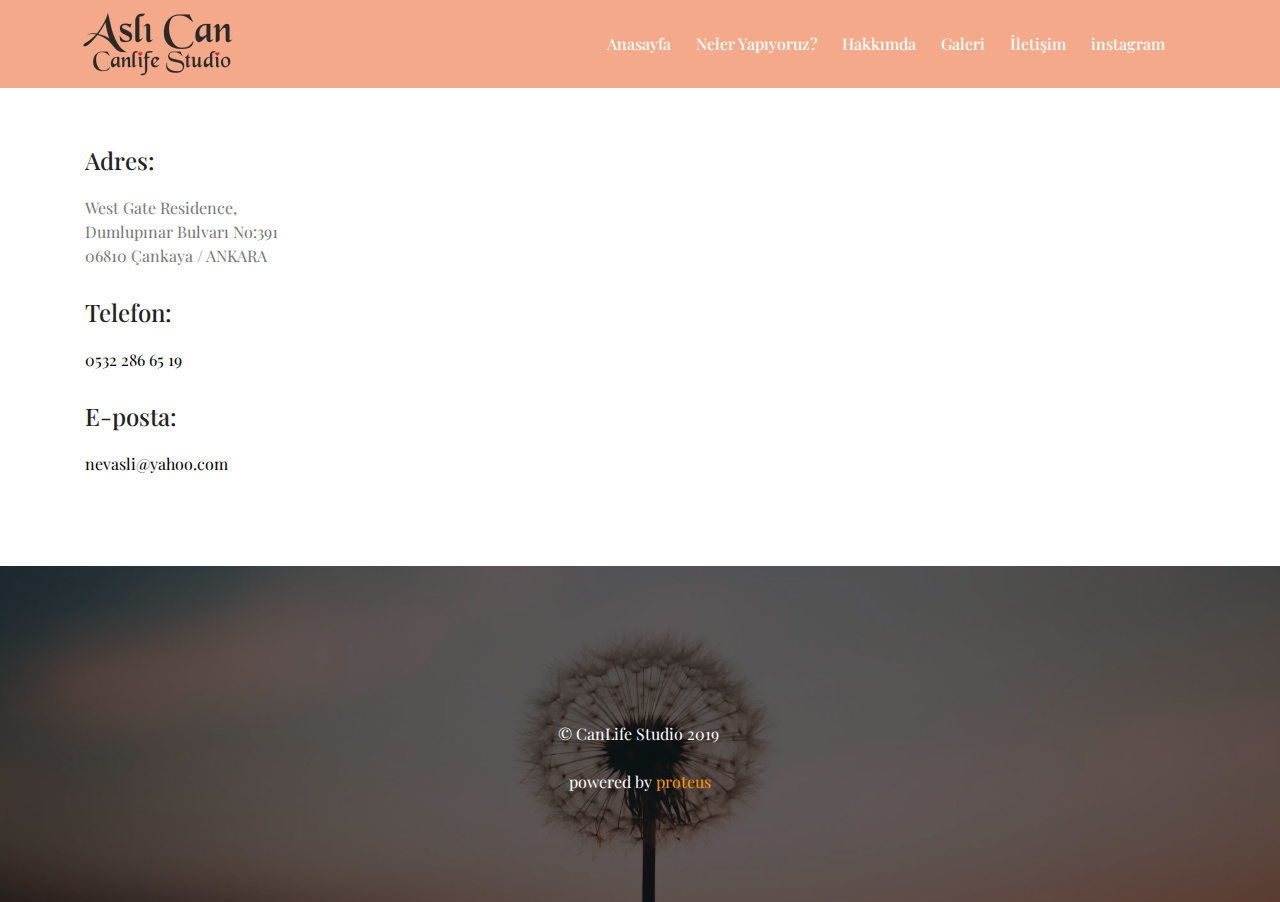
<file: asli_can_iletisim.html>
<!DOCTYPE html>
<html  >
<head>
  <!-- Site made with Mobirise Website Builder v4.10.15, https://mobirise.com -->
  <meta charset="UTF-8">
  <meta http-equiv="X-UA-Compatible" content="IE=edge">
  <meta name="generator" content="Mobirise v4.10.15, mobirise.com">
  <meta name="viewport" content="width=device-width, initial-scale=1, minimum-scale=1">
  <link rel="shortcut icon" href="assets/images/asli-can-canlife-logo-312x144.png" type="image/x-icon">
  <meta name="description" content="Canlife Studio | Aslı Can; Wellness, Wellbeing, Yoga, Ayurveda, Meditasyon, Masaj Terapisi,  Access Bars, Pilates, Sağlıklı Yaşam Koçluğu, İyi Yaşama Programı, Kişisel Gelişim, Tavsiyem Değil Tercihim, Kalbimle Sohbetler, Seminer, Workshop ">
  
  <title>CanLife İletişim</title>
  <link rel="stylesheet" href="assets/bootstrap/css/bootstrap.min.css">
  <link rel="stylesheet" href="assets/bootstrap/css/bootstrap-grid.min.css">
  <link rel="stylesheet" href="assets/bootstrap/css/bootstrap-reboot.min.css">
  <link rel="stylesheet" href="assets/tether/tether.min.css">
  <link rel="stylesheet" href="assets/socicon/css/styles.css">
  <link rel="stylesheet" href="assets/dropdown/css/style.css">
  <link rel="stylesheet" href="assets/animatecss/animate.min.css">
  <link rel="stylesheet" href="assets/theme/css/style.css">
  <link rel="preload" as="style" href="assets/mobirise/css/mbr-additional.css"><link rel="stylesheet" href="assets/mobirise/css/mbr-additional.css" type="text/css">
  
  
  

</head>
<body>
  <section class="menu cid-rDlZo7ZxqE" once="menu" id="menu2-c">

    

    <nav class="navbar navbar-expand beta-menu navbar-dropdown align-items-center navbar-fixed-top navbar-toggleable-sm">
        <button class="navbar-toggler navbar-toggler-right" type="button" data-toggle="collapse" data-target="#navbarSupportedContent" aria-controls="navbarSupportedContent" aria-expanded="false" aria-label="Toggle navigation">
            <div class="hamburger">
                <span></span>
                <span></span>
                <span></span>
                <span></span>
            </div>
        </button>
        <div class="menu-logo">
            <div class="navbar-brand">
                <span class="navbar-logo">
                    <a href="index.html">
                        <img src="assets/images/asli-can-canlife-logo-312x144.png" alt="aslı_can_canlife_logo" title="aslı_can_canlife_logo" style="height: 4.5rem;">
                    </a>
                </span>
                
            </div>
        </div>
        <div class="collapse navbar-collapse" id="navbarSupportedContent">
            <ul class="navbar-nav nav-dropdown nav-right" data-app-modern-menu="true"><li class="nav-item">
                    <a class="nav-link link text-white display-4" href="index.html">
                        Anasayfa&nbsp;</a>
                </li>
                <li class="nav-item">
                    <a class="nav-link link text-white display-4" href="index.html#header1-3">
                        Neler Yapıyoruz?&nbsp;</a>
                </li><li class="nav-item"><a class="nav-link link text-white display-4" href="asli_can.html">
                        Hakkımda&nbsp;</a></li><li class="nav-item"><a class="nav-link link text-white display-4" href="asli_can_galeri.html">
                        Galeri&nbsp;</a></li><li class="nav-item"><a class="nav-link link text-white display-4" href="asli_can_iletisim.html">İletişim&nbsp;</a></li><li class="nav-item"><a class="nav-link link text-white display-4" href="https://www.instagram.com/aslican._/" target="_blank">instagram</a></li><li class="nav-item"><a class="nav-link link text-white display-4" href="page3.html">&nbsp;</a></li></ul>
            
        </div>
    </nav>
</section>

<section class="engine"><a href="https://mobirise.info/w">free html5 templates</a></section><section class="mbr-section contacts1 cid-rDmrGT7MGX" id="contacts1-d">
    <!---->
    
    <!---->
    <!--Overlay-->
    
    <!--Container-->
    <div class="container">
        <div class="row">
            <!--Titles-->
            <div class="title col-12">
                <h2 class="align-left mbr-fonts-style display-5"><br><br></h2>
                
            </div>
            <!--Left-->
            <div class="col-12 col-md-6">
                <div class="left-block wrapper">
                    <div class="b b-adress">
                        <h5 class="align-left mbr-fonts-style m-0 display-5">
                            Adres:
                        </h5>
                        <p class="mbr-text align-left mbr-fonts-style display-7">
                            West Gate Residence, <br>Dumlupınar Bulvarı No:391&nbsp;<br>06810 Çankaya / ANKARA</p>
                    </div>
                    <div class="b b-phone">
                        <h5 class="align-left mbr-fonts-style m-0 display-5">Telefon:
                        </h5>
                        <p class="mbr-text align-left mbr-fonts-style display-7"><a href="tel:0532 286 65 19" class="text-warning">0532 286 65 19</a></p>
                    </div>
                    <div class="b b-mail">
                        <h5 class="align-left mbr-fonts-style m-0 display-5">
                            E-posta:
                        </h5>
                        <p class="mbr-text align-left mbr-fonts-style display-7"><a href="mailto:nevasli@yahoo.com" class="text-warning">nevasli@yahoo.com</a></p>
                    </div>
                </div>
            </div>
            <!--Right-->
            <div class="col-12 col-md-6">
                <div class="google-map"><iframe frameborder="0" style="border:0" src="https://www.google.com/maps/embed?pb=!1m18!1m12!1m3!1d3061.8009930309327!2d32.65559441578166!3d39.878695379431264!2m3!1f0!2f0!3f0!3m2!1i1024!2i768!4f13.1!3m3!1m2!1s0x14d33930e33f3aa9%3A0xbcb1169ebf5b04a6!2sWEST%20GATE%20RESIDENCE!5e0!3m2!1sen!2str!4v1569667294647!5m2!1sen!2str" allowfullscreen=""></iframe></div>
            </div>
        </div>
    </div>
</section>

<section once="footers" class="cid-rDmM4J2veH" id="footer7-f">

    

    <div class="mbr-overlay" style="opacity: 0.6; background-color: rgb(0, 0, 0);"></div>

    <div class="container">
        <div class="media-container-row align-center mbr-white">
            
            
            <div class="row row-copirayt">
                <p class="mbr-text mb-0 mbr-fonts-style mbr-white align-center display-7"><br><br><br><br>© CanLife Studio 2019&nbsp;<br><br>powered by <a href="http://www.mutluatacan.com" target="_blank" class="text-secondary">proteus</a><br><br><br></p>
            </div>
        </div>
    </div>
</section>


  <script src="assets/web/assets/jquery/jquery.min.js"></script>
  <script src="assets/popper/popper.min.js"></script>
  <script src="assets/bootstrap/js/bootstrap.min.js"></script>
  <script src="assets/tether/tether.min.js"></script>
  <script src="assets/viewportchecker/jquery.viewportchecker.js"></script>
  <script src="assets/dropdown/js/nav-dropdown.js"></script>
  <script src="assets/dropdown/js/navbar-dropdown.js"></script>
  <script src="assets/touchswipe/jquery.touch-swipe.min.js"></script>
  <script src="assets/smoothscroll/smooth-scroll.js"></script>
  <script src="assets/theme/js/script.js"></script>
  
  
 <div id="scrollToTop" class="scrollToTop mbr-arrow-up"><a style="text-align: center;"><i class="mbr-arrow-up-icon mbr-arrow-up-icon-cm cm-icon cm-icon-smallarrow-up"></i></a></div>
    <input name="animation" type="hidden">
  
</body>
</html>
</file>
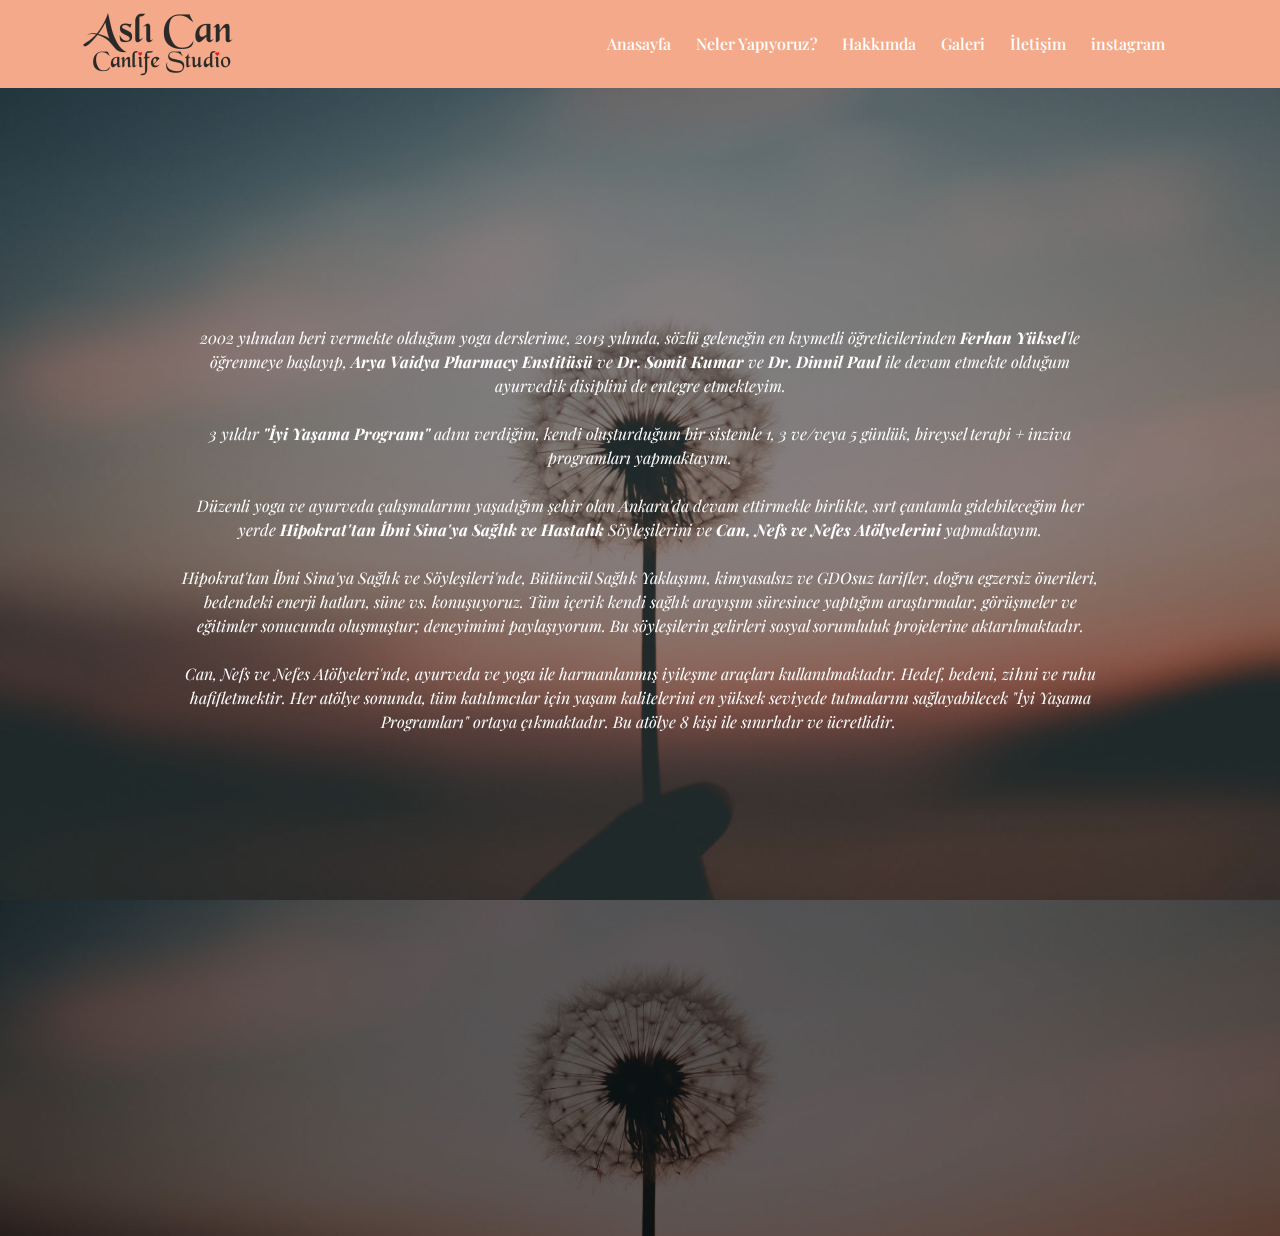
<file: page1.html>
<!DOCTYPE html>
<html  >
<head>
  <!-- Site made with Mobirise Website Builder v4.10.15, https://mobirise.com -->
  <meta charset="UTF-8">
  <meta http-equiv="X-UA-Compatible" content="IE=edge">
  <meta name="generator" content="Mobirise v4.10.15, mobirise.com">
  <meta name="viewport" content="width=device-width, initial-scale=1, minimum-scale=1">
  <link rel="shortcut icon" href="assets/images/asli-can-canlife-logo-312x144.png" type="image/x-icon">
  <meta name="description" content="Canlife Studio | Aslı Can; Wellness, Yoga, Ayurveda, Meditasyon, Masaj Terapisi, Pilates, Sağlıklı Yaşam Koçluğu, İyi Yaşama Programı, Tavsiyem Değil Tercihim, Kalbimle Sohbetler, Seminer, Workshop. ">
  
  <title>Aslı Can</title>
  <link rel="stylesheet" href="assets/web/assets/mobirise-icons/mobirise-icons.css">
  <link rel="stylesheet" href="assets/bootstrap/css/bootstrap.min.css">
  <link rel="stylesheet" href="assets/bootstrap/css/bootstrap-grid.min.css">
  <link rel="stylesheet" href="assets/bootstrap/css/bootstrap-reboot.min.css">
  <link rel="stylesheet" href="assets/tether/tether.min.css">
  <link rel="stylesheet" href="assets/animatecss/animate.min.css">
  <link rel="stylesheet" href="assets/socicon/css/styles.css">
  <link rel="stylesheet" href="assets/dropdown/css/style.css">
  <link rel="stylesheet" href="assets/theme/css/style.css">
  <link rel="preload" as="style" href="assets/mobirise/css/mbr-additional.css"><link rel="stylesheet" href="assets/mobirise/css/mbr-additional.css" type="text/css">
  
  
  

</head>
<body>
  <section class="menu cid-rDlZo7ZxqE" once="menu" id="menu2-9">

    

    <nav class="navbar navbar-expand beta-menu navbar-dropdown align-items-center navbar-fixed-top navbar-toggleable-sm">
        <button class="navbar-toggler navbar-toggler-right" type="button" data-toggle="collapse" data-target="#navbarSupportedContent" aria-controls="navbarSupportedContent" aria-expanded="false" aria-label="Toggle navigation">
            <div class="hamburger">
                <span></span>
                <span></span>
                <span></span>
                <span></span>
            </div>
        </button>
        <div class="menu-logo">
            <div class="navbar-brand">
                <span class="navbar-logo">
                    <a href="index.html">
                        <img src="assets/images/asli-can-canlife-logo-312x144.png" alt="aslı_can_canlife_logo" title="aslı_can_canlife_logo" style="height: 4.5rem;">
                    </a>
                </span>
                
            </div>
        </div>
        <div class="collapse navbar-collapse" id="navbarSupportedContent">
            <ul class="navbar-nav nav-dropdown nav-right" data-app-modern-menu="true"><li class="nav-item">
                    <a class="nav-link link text-white display-4" href="index.html">
                        Anasayfa&nbsp;</a>
                </li>
                <li class="nav-item">
                    <a class="nav-link link text-white display-4" href="index.html#header1-3">
                        Neler Yapıyoruz?&nbsp;</a>
                </li><li class="nav-item"><a class="nav-link link text-white display-4" href="page1.html">
                        Hakkımda&nbsp;</a></li><li class="nav-item"><a class="nav-link link text-white display-4" href="page2.html">
                        Galeri&nbsp;</a></li><li class="nav-item"><a class="nav-link link text-white display-4" href="page3.html">İletişim&nbsp;</a></li><li class="nav-item"><a class="nav-link link text-white display-4" href="https://www.instagram.com/aslican._/" target="_blank">instagram</a></li><li class="nav-item"><a class="nav-link link text-white display-4" href="page3.html">&nbsp;</a></li></ul>
            
        </div>
    </nav>
</section>

<section class="engine"><a href="https://mobirise.info/y">html website templates</a></section><section class="cid-rDmpC2w4fh mbr-fullscreen mbr-parallax-background" id="header2-a">

    

    <div class="mbr-overlay" style="opacity: 0.5; background-color: rgb(35, 35, 35);"></div>

    <div class="container align-center">
        <div class="row justify-content-md-center">
            <div class="mbr-white col-md-10">
                
                
                <p class="mbr-text pb-3 mbr-fonts-style display-7"><em><br><br><br><br><br><br></em><br><br><em>2002 yılından beri vermekte olduğum yoga derslerime, 2013 yılında, sözlü geleneğin en kıymetli öğreticilerinden <strong>Ferhan Yüksel</strong>'le öğrenmeye başlayıp, <strong>Arya Vaidya Pharmacy Enstitüsü</strong> ve <strong>Dr. Somit Kumar</strong> ve <strong>Dr. Dinnil Paul</strong> ile devam etmekte olduğum ayurvedik disiplini de entegre etmekteyim.
<br>
<br>3 yıldır <strong>"İyi Yaşama Programı"</strong> adını verdiğim, kendi oluşturduğum bir sistemle 1, 3 ve/veya 5 günlük, bireysel terapi + inziva programları yapmaktayım.
<br>
<br>Düzenli yoga ve ayurveda çalışmalarımı yaşadığım şehir olan Ankara'da devam ettirmekle birlikte, sırt çantamla gidebileceğim her yerde <strong>Hipokrat'tan İbni Sina'ya Sağlık ve Hastalık</strong> Söyleşilerini ve <strong>Can, Nefs ve Nefes Atölyelerini</strong> yapmaktayım.
<br>
<br>Hipokrat'tan İbni Sina'ya Sağlık ve Söyleşileri'nde, Bütüncül Sağlık Yaklaşımı, kimyasalsız ve GDOsuz tarifler, doğru egzersiz önerileri, bedendeki enerji hatları, süne vs. konuşuyoruz. Tüm içerik kendi sağlık arayışım süresince yaptığım araştırmalar, görüşmeler ve eğitimler sonucunda oluşmuştur; deneyimimi paylaşıyorum. Bu söyleşilerin gelirleri sosyal sorumluluk projelerine aktarılmaktadır.
<br>
<br>Can, Nefs ve Nefes Atölyeleri'nde, ayurveda ve yoga ile harmanlanmış iyileşme araçları kullanılmaktadır. Hedef, bedeni, zihni ve ruhu hafifletmektir. Her atölye sonunda, tüm katılımcılar için yaşam kalitelerini en yüksek seviyede tutmalarını sağlayabilecek "İyi Yaşama Programları" ortaya çıkmaktadır. Bu atölye 8 kişi ile sınırlıdır ve ücretlidir.&nbsp;</em></p>
                
            </div>
        </div>
    </div>
    
</section>

<section once="footers" class="cid-rDmM4J2veH" id="footer7-f">

    

    <div class="mbr-overlay" style="opacity: 0.6; background-color: rgb(0, 0, 0);"></div>

    <div class="container">
        <div class="media-container-row align-center mbr-white">
            
            
            <div class="row row-copirayt">
                <p class="mbr-text mb-0 mbr-fonts-style mbr-white align-center display-7"><br><br><br><br>© CanLife Studio 2019&nbsp;<br><br>powered by <a href="http://www.mutluatacan.com" target="_blank" class="text-secondary">proteus</a><br><br><br></p>
            </div>
        </div>
    </div>
</section>


  <script src="assets/web/assets/jquery/jquery.min.js"></script>
  <script src="assets/popper/popper.min.js"></script>
  <script src="assets/bootstrap/js/bootstrap.min.js"></script>
  <script src="assets/tether/tether.min.js"></script>
  <script src="assets/smoothscroll/smooth-scroll.js"></script>
  <script src="assets/touchswipe/jquery.touch-swipe.min.js"></script>
  <script src="assets/viewportchecker/jquery.viewportchecker.js"></script>
  <script src="assets/parallax/jarallax.min.js"></script>
  <script src="assets/dropdown/js/nav-dropdown.js"></script>
  <script src="assets/dropdown/js/navbar-dropdown.js"></script>
  <script src="assets/theme/js/script.js"></script>
  
  
 <div id="scrollToTop" class="scrollToTop mbr-arrow-up"><a style="text-align: center;"><i class="mbr-arrow-up-icon mbr-arrow-up-icon-cm cm-icon cm-icon-smallarrow-up"></i></a></div>
    <input name="animation" type="hidden">
  
</body>
</html>
</file>
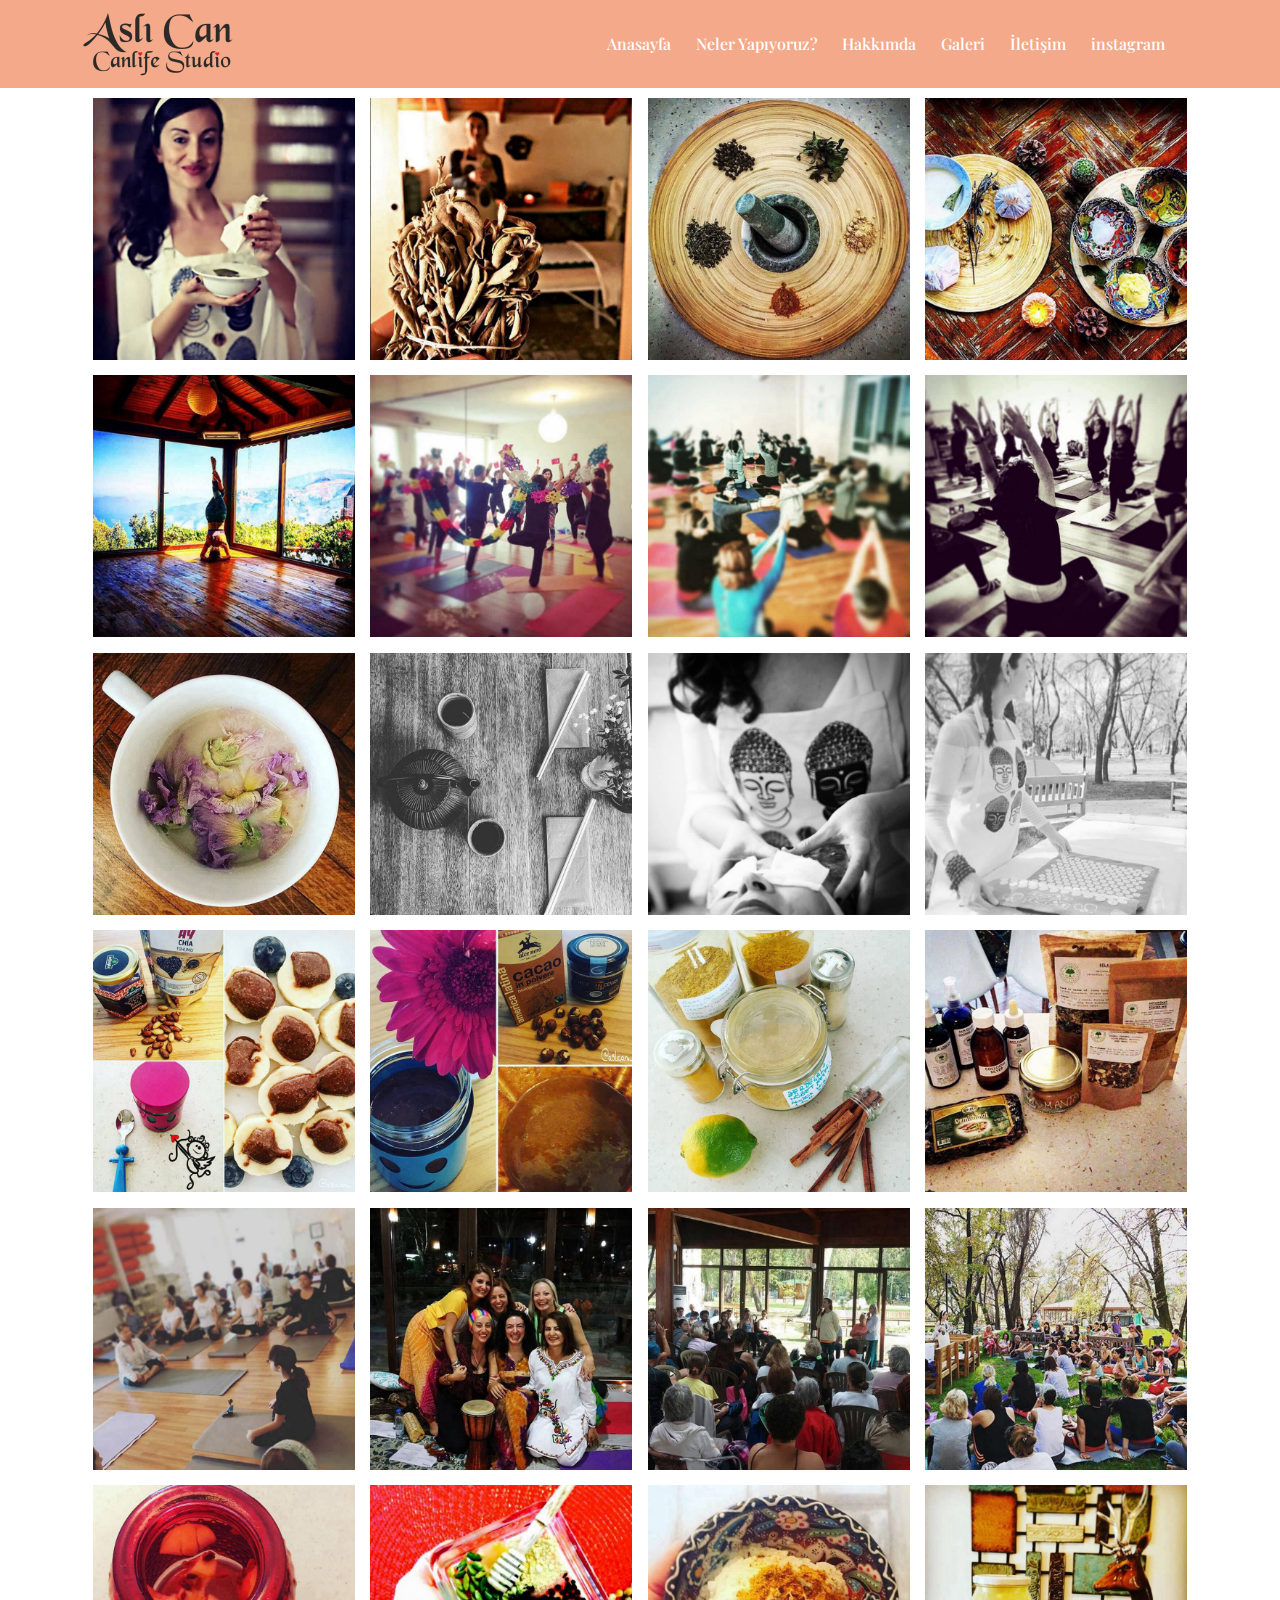
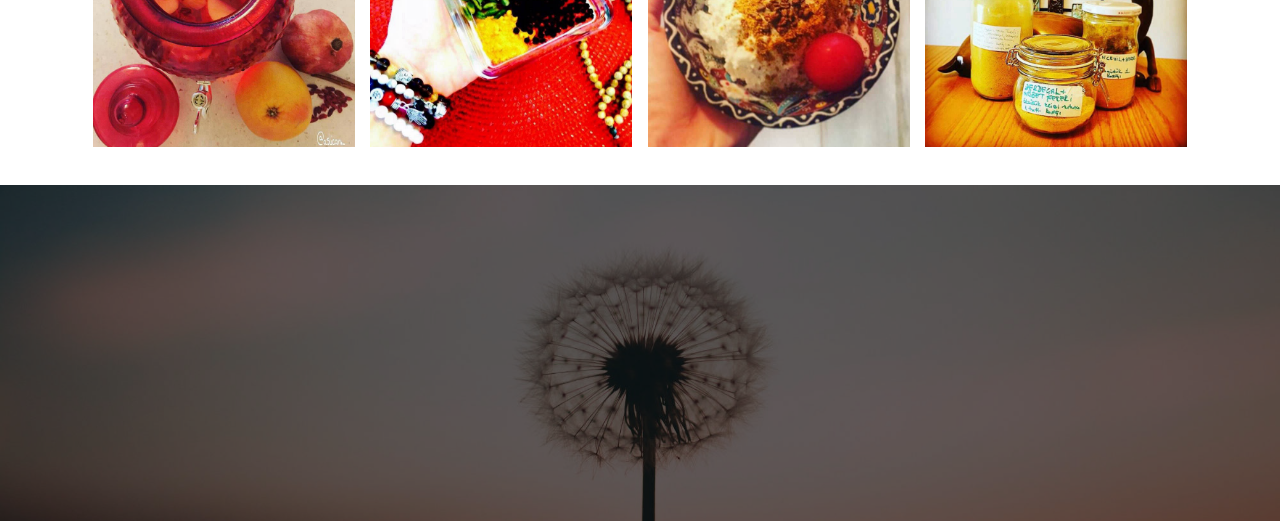
<file: page2.html>
<!DOCTYPE html>
<html  >
<head>
  <!-- Site made with Mobirise Website Builder v4.10.15, https://mobirise.com -->
  <meta charset="UTF-8">
  <meta http-equiv="X-UA-Compatible" content="IE=edge">
  <meta name="generator" content="Mobirise v4.10.15, mobirise.com">
  <meta name="viewport" content="width=device-width, initial-scale=1, minimum-scale=1">
  <link rel="shortcut icon" href="assets/images/asli-can-canlife-logo-312x144.png" type="image/x-icon">
  <meta name="description" content="Canlife Studio | Aslı Can; Wellness, Yoga, Ayurveda, Meditasyon, Masaj Terapisi, Pilates, Sağlıklı Yaşam Koçluğu, İyi Yaşama Programı, Tavsiyem Değil Tercihim, Kalbimle Sohbetler, Seminer, Workshop. ">
  
  <title>CanLife Galeri</title>
  <link rel="stylesheet" href="assets/web/assets/mobirise-icons/mobirise-icons.css">
  <link rel="stylesheet" href="assets/bootstrap/css/bootstrap.min.css">
  <link rel="stylesheet" href="assets/bootstrap/css/bootstrap-grid.min.css">
  <link rel="stylesheet" href="assets/bootstrap/css/bootstrap-reboot.min.css">
  <link rel="stylesheet" href="assets/tether/tether.min.css">
  <link rel="stylesheet" href="assets/socicon/css/styles.css">
  <link rel="stylesheet" href="assets/animatecss/animate.min.css">
  <link rel="stylesheet" href="assets/dropdown/css/style.css">
  <link rel="stylesheet" href="assets/theme/css/style.css">
  <link rel="stylesheet" href="assets/gallery/style.css">
  <link rel="preload" as="style" href="assets/mobirise/css/mbr-additional.css"><link rel="stylesheet" href="assets/mobirise/css/mbr-additional.css" type="text/css">
  
  
  

</head>
<body>
  <section class="menu cid-rDlZo7ZxqE" once="menu" id="menu2-b">

    

    <nav class="navbar navbar-expand beta-menu navbar-dropdown align-items-center navbar-fixed-top navbar-toggleable-sm">
        <button class="navbar-toggler navbar-toggler-right" type="button" data-toggle="collapse" data-target="#navbarSupportedContent" aria-controls="navbarSupportedContent" aria-expanded="false" aria-label="Toggle navigation">
            <div class="hamburger">
                <span></span>
                <span></span>
                <span></span>
                <span></span>
            </div>
        </button>
        <div class="menu-logo">
            <div class="navbar-brand">
                <span class="navbar-logo">
                    <a href="index.html">
                        <img src="assets/images/asli-can-canlife-logo-312x144.png" alt="aslı_can_canlife_logo" title="aslı_can_canlife_logo" style="height: 4.5rem;">
                    </a>
                </span>
                
            </div>
        </div>
        <div class="collapse navbar-collapse" id="navbarSupportedContent">
            <ul class="navbar-nav nav-dropdown nav-right" data-app-modern-menu="true"><li class="nav-item">
                    <a class="nav-link link text-white display-4" href="index.html">
                        Anasayfa&nbsp;</a>
                </li>
                <li class="nav-item">
                    <a class="nav-link link text-white display-4" href="index.html#header1-3">
                        Neler Yapıyoruz?&nbsp;</a>
                </li><li class="nav-item"><a class="nav-link link text-white display-4" href="page1.html">
                        Hakkımda&nbsp;</a></li><li class="nav-item"><a class="nav-link link text-white display-4" href="page2.html">
                        Galeri&nbsp;</a></li><li class="nav-item"><a class="nav-link link text-white display-4" href="page3.html">İletişim&nbsp;</a></li><li class="nav-item"><a class="nav-link link text-white display-4" href="https://www.instagram.com/aslican._/" target="_blank">instagram</a></li><li class="nav-item"><a class="nav-link link text-white display-4" href="page3.html">&nbsp;</a></li></ul>
            
        </div>
    </nav>
</section>

<section class="engine"><a href="https://mobirise.info/s">free bootstrap theme</a></section><section class="mbr-gallery mbr-slider-carousel cid-rFxeociQZI" id="gallery3-h">

    

    <div class="container">
        <div><!-- Filter --><!-- Gallery --><div class="mbr-gallery-row"><div class="mbr-gallery-layout-default"><div><div><div class="mbr-gallery-item mbr-gallery-item--p1" data-video-url="false" data-tags="Awesome"><div href="#lb-gallery3-h" data-slide-to="0" data-toggle="modal"><img src="assets/images/asli-unal-can-11-722x722-722x722.jpg" alt="aslı_can_canlife_studio" title="aslı_can_canlife_studio"><span class="icon-focus"></span></div></div><div class="mbr-gallery-item mbr-gallery-item--p1" data-video-url="false" data-tags="Responsive"><div href="#lb-gallery3-h" data-slide-to="1" data-toggle="modal"><img src="assets/images/asli-unal-can-2-722x722-722x722.jpg" alt="aslı_can_canlife_studio" title="aslı_can_canlife_studio"><span class="icon-focus"></span></div></div><div class="mbr-gallery-item mbr-gallery-item--p1" data-video-url="false" data-tags="Creative"><div href="#lb-gallery3-h" data-slide-to="2" data-toggle="modal"><img src="assets/images/asli-unal-can-9-722x722-722x722.jpg" alt="aslı_can_canlife_studio" title="aslı_can_canlife_studio"><span class="icon-focus"></span></div></div><div class="mbr-gallery-item mbr-gallery-item--p1" data-video-url="false" data-tags="Animated"><div href="#lb-gallery3-h" data-slide-to="3" data-toggle="modal"><img src="assets/images/asli-unal-can-12-722x722-722x722.jpg" alt="aslı_can_canlife_studio" title="aslı_can_canlife_studio"><span class="icon-focus"></span></div></div><div class="mbr-gallery-item mbr-gallery-item--p1" data-video-url="false" data-tags="Awesome"><div href="#lb-gallery3-h" data-slide-to="4" data-toggle="modal"><img src="assets/images/asli-unal-can-29-722x722-722x722.jpg" alt="aslı_can_canlife_studio" title="aslı_can_canlife_studio"><span class="icon-focus"></span></div></div><div class="mbr-gallery-item mbr-gallery-item--p1" data-video-url="false" data-tags="Awesome"><div href="#lb-gallery3-h" data-slide-to="5" data-toggle="modal"><img src="assets/images/asli-unal-can-10-722x722-722x722.jpg" alt="aslı_can_canlife_studio" title="aslı_can_canlife_studio"><span class="icon-focus"></span></div></div><div class="mbr-gallery-item mbr-gallery-item--p1" data-video-url="false" data-tags="Responsive"><div href="#lb-gallery3-h" data-slide-to="6" data-toggle="modal"><img src="assets/images/asli-unal-can-17-722x722-722x722.jpg" alt="aslı_can_canlife_studio" title="aslı_can_canlife_studio"><span class="icon-focus"></span></div></div><div class="mbr-gallery-item mbr-gallery-item--p1" data-video-url="false" data-tags="Animated"><div href="#lb-gallery3-h" data-slide-to="7" data-toggle="modal"><img src="assets/images/asli-unal-can-24-722x722-722x722.jpg" alt="aslı_can_canlife_studio" title="aslı_can_canlife_studio"><span class="icon-focus"></span></div></div><div class="mbr-gallery-item mbr-gallery-item--p1" data-video-url="false" data-tags="Animated"><div href="#lb-gallery3-h" data-slide-to="8" data-toggle="modal"><img src="assets/images/asli-unal-can-14-722x722-722x722.jpg" alt="aslı_can_canlife_studio" title="aslı_can_canlife_studio"><span class="icon-focus"></span></div></div><div class="mbr-gallery-item mbr-gallery-item--p1" data-video-url="false" data-tags="Animated"><div href="#lb-gallery3-h" data-slide-to="9" data-toggle="modal"><img src="assets/images/asli-unal-can-20-722x722-722x722.jpg" alt="aslı_can_canlife_studio" title="aslı_can_canlife_studio"><span class="icon-focus"></span></div></div><div class="mbr-gallery-item mbr-gallery-item--p1" data-video-url="false" data-tags="Animated"><div href="#lb-gallery3-h" data-slide-to="10" data-toggle="modal"><img src="assets/images/asli-unal-can-36-722x722-722x722.jpg" alt="aslı_can_canlife_studio" title="aslı_can_canlife_studio"><span class="icon-focus"></span></div></div><div class="mbr-gallery-item mbr-gallery-item--p1" data-video-url="false" data-tags="Animated"><div href="#lb-gallery3-h" data-slide-to="11" data-toggle="modal"><img src="assets/images/asli-unal-can-25-722x722-722x722.jpg" alt="aslı_can_canlife_studio" title="aslı_can_canlife_studio"><span class="icon-focus"></span></div></div><div class="mbr-gallery-item mbr-gallery-item--p1" data-video-url="false" data-tags="Animated"><div href="#lb-gallery3-h" data-slide-to="12" data-toggle="modal"><img src="assets/images/asli-unal-can-33-722x722-722x722.jpg" alt="aslı_can_canlife_studio" title="aslı_can_canlife_studio"><span class="icon-focus"></span></div></div><div class="mbr-gallery-item mbr-gallery-item--p1" data-video-url="false" data-tags="Animated"><div href="#lb-gallery3-h" data-slide-to="13" data-toggle="modal"><img src="assets/images/asli-unal-can-35-722x722-722x722.jpg" alt="aslı_can_canlife_studio" title="aslı_can_canlife_studio"><span class="icon-focus"></span></div></div><div class="mbr-gallery-item mbr-gallery-item--p1" data-video-url="false" data-tags="Animated"><div href="#lb-gallery3-h" data-slide-to="14" data-toggle="modal"><img src="assets/images/asli-unal-can-38-722x722-722x722.jpg" alt="aslı_can_canlife_studio" title="aslı_can_canlife_studio"><span class="icon-focus"></span></div></div><div class="mbr-gallery-item mbr-gallery-item--p1" data-video-url="false" data-tags="Animated"><div href="#lb-gallery3-h" data-slide-to="15" data-toggle="modal"><img src="assets/images/asli-unal-can-22-722x722-722x722.jpg" alt="aslı_can_canlife_studio" title="aslı_can_canlife_studio"><span class="icon-focus"></span></div></div><div class="mbr-gallery-item mbr-gallery-item--p1" data-video-url="false" data-tags="Animated"><div href="#lb-gallery3-h" data-slide-to="16" data-toggle="modal"><img src="assets/images/asli-unal-can-4-722x722-722x722.jpg" alt="aslı_can_canlife_studio" title="aslı_can_canlife_studio"><span class="icon-focus"></span></div></div><div class="mbr-gallery-item mbr-gallery-item--p1" data-video-url="false" data-tags="Animated"><div href="#lb-gallery3-h" data-slide-to="17" data-toggle="modal"><img src="assets/images/asli-unal-can-8-722x722-722x722.jpg" alt="aslı_can_canlife_studio" title="aslı_can_canlife_studio"><span class="icon-focus"></span></div></div><div class="mbr-gallery-item mbr-gallery-item--p1" data-video-url="false" data-tags="Animated"><div href="#lb-gallery3-h" data-slide-to="18" data-toggle="modal"><img src="assets/images/asli-unal-can-7-722x722-722x722.jpg" alt="aslı_can_canlife_studio" title="aslı_can_canlife_studio"><span class="icon-focus"></span></div></div><div class="mbr-gallery-item mbr-gallery-item--p1" data-video-url="false" data-tags="Animated"><div href="#lb-gallery3-h" data-slide-to="19" data-toggle="modal"><img src="assets/images/asli-unal-can-13-722x722-722x722.jpg" alt="aslı_can_canlife_studio" title="aslı_can_canlife_studio"><span class="icon-focus"></span></div></div><div class="mbr-gallery-item mbr-gallery-item--p1" data-video-url="false" data-tags="Animated"><div href="#lb-gallery3-h" data-slide-to="20" data-toggle="modal"><img src="assets/images/asli-unal-can-34-722x722-722x722.jpg" alt="aslı_can_canlife_studio" title="aslı_can_canlife_studio"><span class="icon-focus"></span></div></div><div class="mbr-gallery-item mbr-gallery-item--p1" data-video-url="false" data-tags="Animated"><div href="#lb-gallery3-h" data-slide-to="21" data-toggle="modal"><img src="assets/images/asli-unal-can-37-722x722-722x722.jpg" alt="aslı_can_canlife_studio" title="aslı_can_canlife_studio"><span class="icon-focus"></span></div></div><div class="mbr-gallery-item mbr-gallery-item--p1" data-video-url="false" data-tags="Animated"><div href="#lb-gallery3-h" data-slide-to="22" data-toggle="modal"><img src="assets/images/asli-unal-can-40-722x722-722x722.jpg" alt="aslı_can_canlife_studio" title="aslı_can_canlife_studio"><span class="icon-focus"></span></div></div><div class="mbr-gallery-item mbr-gallery-item--p1" data-video-url="false" data-tags="Animated"><div href="#lb-gallery3-h" data-slide-to="23" data-toggle="modal"><img src="assets/images/asli-unal-can-26-722x722-722x722.jpg" alt="aslı_can_canlife_studio" title="aslı_can_canlife_studio"><span class="icon-focus"></span></div></div></div></div><div class="clearfix"></div></div></div><!-- Lightbox --><div data-app-prevent-settings="" class="mbr-slider modal fade carousel slide" tabindex="-1" data-keyboard="true" data-interval="false" id="lb-gallery3-h"><div class="modal-dialog"><div class="modal-content"><div class="modal-body"><div class="carousel-inner"><div class="carousel-item"><img src="assets/images/asli-unal-can-11-722x722.jpg" alt="aslı_can_canlife_studio" title="aslı_can_canlife_studio"></div><div class="carousel-item"><img src="assets/images/asli-unal-can-2-722x722.jpg" alt="aslı_can_canlife_studio" title="aslı_can_canlife_studio"></div><div class="carousel-item"><img src="assets/images/asli-unal-can-9-722x722.jpg" alt="aslı_can_canlife_studio" title="aslı_can_canlife_studio"></div><div class="carousel-item"><img src="assets/images/asli-unal-can-12-722x722.jpg" alt="aslı_can_canlife_studio" title="aslı_can_canlife_studio"></div><div class="carousel-item"><img src="assets/images/asli-unal-can-29-722x722.jpg" alt="aslı_can_canlife_studio" title="aslı_can_canlife_studio"></div><div class="carousel-item"><img src="assets/images/asli-unal-can-10-722x722.jpg" alt="aslı_can_canlife_studio" title="aslı_can_canlife_studio"></div><div class="carousel-item"><img src="assets/images/asli-unal-can-17-722x722.jpg" alt="aslı_can_canlife_studio" title="aslı_can_canlife_studio"></div><div class="carousel-item active"><img src="assets/images/asli-unal-can-24-722x722.jpg" alt="aslı_can_canlife_studio" title="aslı_can_canlife_studio"></div><div class="carousel-item"><img src="assets/images/asli-unal-can-14-722x722.jpg" alt="aslı_can_canlife_studio" title="aslı_can_canlife_studio"></div><div class="carousel-item"><img src="assets/images/asli-unal-can-20-722x722.jpg" alt="aslı_can_canlife_studio" title="aslı_can_canlife_studio"></div><div class="carousel-item"><img src="assets/images/asli-unal-can-36-722x722.jpg" alt="aslı_can_canlife_studio" title="aslı_can_canlife_studio"></div><div class="carousel-item"><img src="assets/images/asli-unal-can-25-722x722.jpg" alt="aslı_can_canlife_studio" title="aslı_can_canlife_studio"></div><div class="carousel-item"><img src="assets/images/asli-unal-can-33-722x722.jpg" alt="aslı_can_canlife_studio" title="aslı_can_canlife_studio"></div><div class="carousel-item"><img src="assets/images/asli-unal-can-35-722x722.jpg" alt="aslı_can_canlife_studio" title="aslı_can_canlife_studio"></div><div class="carousel-item"><img src="assets/images/asli-unal-can-38-722x722.jpg" alt="aslı_can_canlife_studio" title="aslı_can_canlife_studio"></div><div class="carousel-item"><img src="assets/images/asli-unal-can-22-722x722.jpg" alt="aslı_can_canlife_studio" title="aslı_can_canlife_studio"></div><div class="carousel-item"><img src="assets/images/asli-unal-can-4-722x722.jpg" alt="aslı_can_canlife_studio" title="aslı_can_canlife_studio"></div><div class="carousel-item"><img src="assets/images/asli-unal-can-8-722x722.jpg" alt="aslı_can_canlife_studio" title="aslı_can_canlife_studio"></div><div class="carousel-item"><img src="assets/images/asli-unal-can-7-722x722.jpg" alt="aslı_can_canlife_studio" title="aslı_can_canlife_studio"></div><div class="carousel-item"><img src="assets/images/asli-unal-can-13-722x722.jpg" alt="aslı_can_canlife_studio" title="aslı_can_canlife_studio"></div><div class="carousel-item"><img src="assets/images/asli-unal-can-34-722x722.jpg" alt="aslı_can_canlife_studio" title="aslı_can_canlife_studio"></div><div class="carousel-item"><img src="assets/images/asli-unal-can-37-722x722.jpg" alt="aslı_can_canlife_studio" title="aslı_can_canlife_studio"></div><div class="carousel-item"><img src="assets/images/asli-unal-can-40-722x722.jpg" alt="aslı_can_canlife_studio" title="aslı_can_canlife_studio"></div><div class="carousel-item"><img src="assets/images/asli-unal-can-26-722x722.jpg" alt="aslı_can_canlife_studio" title="aslı_can_canlife_studio"></div></div><a class="carousel-control carousel-control-prev" role="button" data-slide="prev" href="#lb-gallery3-h"><span class="mbri-left mbr-iconfont" aria-hidden="true"></span><span class="sr-only">Previous</span></a><a class="carousel-control carousel-control-next" role="button" data-slide="next" href="#lb-gallery3-h"><span class="mbri-right mbr-iconfont" aria-hidden="true"></span><span class="sr-only">Next</span></a><a class="close" href="#" role="button" data-dismiss="modal"><span class="sr-only">Close</span></a></div></div></div></div></div>
    </div>

</section>

<section once="footers" class="cid-rDmM4J2veH" id="footer7-f">

    

    <div class="mbr-overlay" style="opacity: 0.6; background-color: rgb(0, 0, 0);"></div>

    <div class="container">
        <div class="media-container-row align-center mbr-white">
            
            
            <div class="row row-copirayt">
                <p class="mbr-text mb-0 mbr-fonts-style mbr-white align-center display-7"><br><br><br><br>© CanLife Studio 2019&nbsp;<br><br>powered by <a href="http://www.mutluatacan.com" target="_blank" class="text-secondary">proteus</a><br><br><br></p>
            </div>
        </div>
    </div>
</section>


  <script src="assets/web/assets/jquery/jquery.min.js"></script>
  <script src="assets/popper/popper.min.js"></script>
  <script src="assets/bootstrap/js/bootstrap.min.js"></script>
  <script src="assets/tether/tether.min.js"></script>
  <script src="assets/masonry/masonry.pkgd.min.js"></script>
  <script src="assets/imagesloaded/imagesloaded.pkgd.min.js"></script>
  <script src="assets/bootstrapcarouselswipe/bootstrap-carousel-swipe.js"></script>
  <script src="assets/vimeoplayer/jquery.mb.vimeo_player.js"></script>
  <script src="assets/smoothscroll/smooth-scroll.js"></script>
  <script src="assets/viewportchecker/jquery.viewportchecker.js"></script>
  <script src="assets/dropdown/js/nav-dropdown.js"></script>
  <script src="assets/dropdown/js/navbar-dropdown.js"></script>
  <script src="assets/touchswipe/jquery.touch-swipe.min.js"></script>
  <script src="assets/theme/js/script.js"></script>
  <script src="assets/gallery/player.min.js"></script>
  <script src="assets/gallery/script.js"></script>
  <script src="assets/slidervideo/script.js"></script>
  
  
 <div id="scrollToTop" class="scrollToTop mbr-arrow-up"><a style="text-align: center;"><i class="mbr-arrow-up-icon mbr-arrow-up-icon-cm cm-icon cm-icon-smallarrow-up"></i></a></div>
    <input name="animation" type="hidden">
  
</body>
</html>
</file>
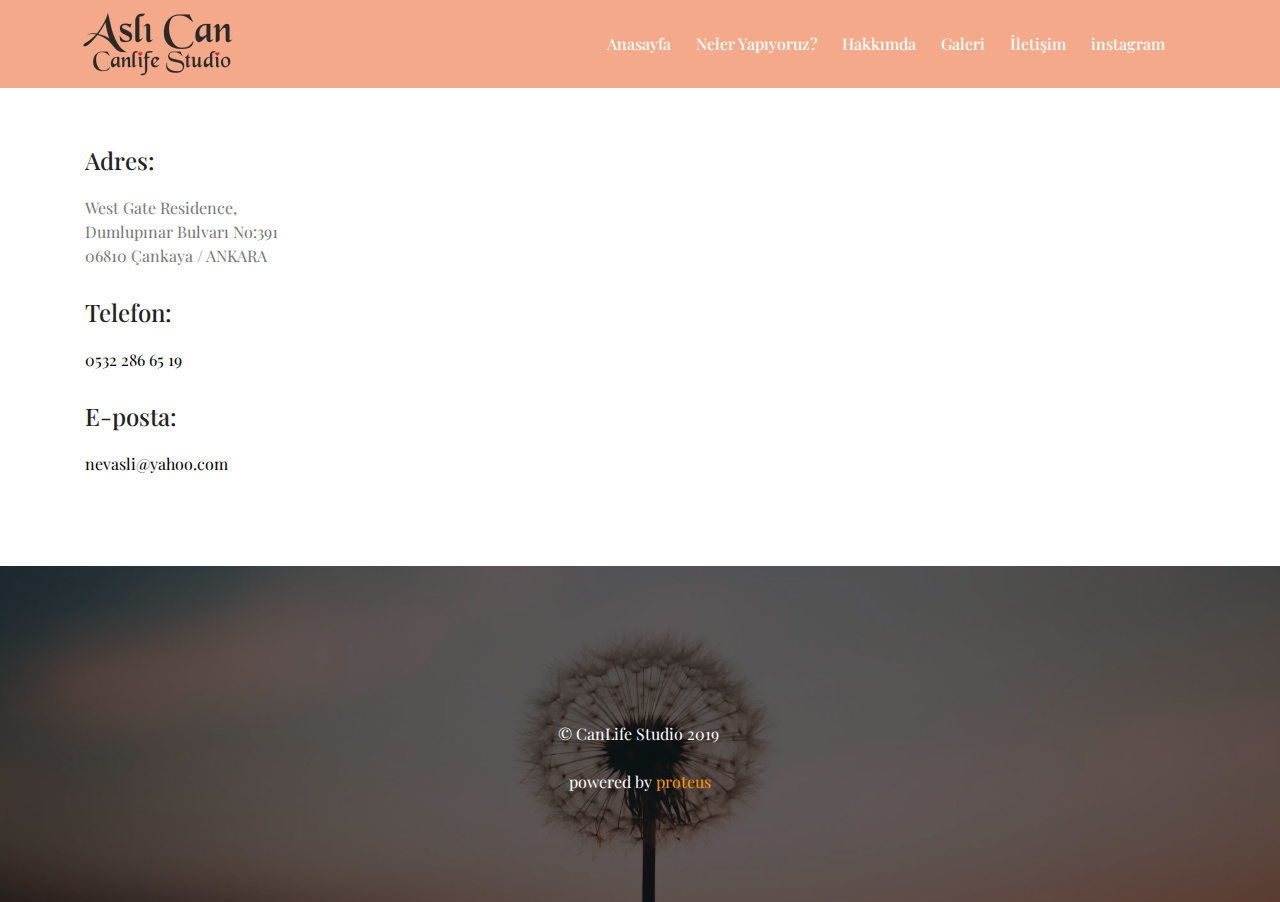
<file: page3.html>
<!DOCTYPE html>
<html  >
<head>
  <!-- Site made with Mobirise Website Builder v4.10.15, https://mobirise.com -->
  <meta charset="UTF-8">
  <meta http-equiv="X-UA-Compatible" content="IE=edge">
  <meta name="generator" content="Mobirise v4.10.15, mobirise.com">
  <meta name="viewport" content="width=device-width, initial-scale=1, minimum-scale=1">
  <link rel="shortcut icon" href="assets/images/asli-can-canlife-logo-312x144.png" type="image/x-icon">
  <meta name="description" content="Canlife Studio | Aslı Can; Wellness, Yoga, Ayurveda, Meditasyon, Masaj Terapisi, Pilates, Sağlıklı Yaşam Koçluğu, İyi Yaşama Programı, Tavsiyem Değil Tercihim, Kalbimle Sohbetler, Seminer, Workshop. ">
  
  <title>CanLife İletişim</title>
  <link rel="stylesheet" href="assets/bootstrap/css/bootstrap.min.css">
  <link rel="stylesheet" href="assets/bootstrap/css/bootstrap-grid.min.css">
  <link rel="stylesheet" href="assets/bootstrap/css/bootstrap-reboot.min.css">
  <link rel="stylesheet" href="assets/tether/tether.min.css">
  <link rel="stylesheet" href="assets/socicon/css/styles.css">
  <link rel="stylesheet" href="assets/dropdown/css/style.css">
  <link rel="stylesheet" href="assets/animatecss/animate.min.css">
  <link rel="stylesheet" href="assets/theme/css/style.css">
  <link rel="preload" as="style" href="assets/mobirise/css/mbr-additional.css"><link rel="stylesheet" href="assets/mobirise/css/mbr-additional.css" type="text/css">
  
  
  

</head>
<body>
  <section class="menu cid-rDlZo7ZxqE" once="menu" id="menu2-c">

    

    <nav class="navbar navbar-expand beta-menu navbar-dropdown align-items-center navbar-fixed-top navbar-toggleable-sm">
        <button class="navbar-toggler navbar-toggler-right" type="button" data-toggle="collapse" data-target="#navbarSupportedContent" aria-controls="navbarSupportedContent" aria-expanded="false" aria-label="Toggle navigation">
            <div class="hamburger">
                <span></span>
                <span></span>
                <span></span>
                <span></span>
            </div>
        </button>
        <div class="menu-logo">
            <div class="navbar-brand">
                <span class="navbar-logo">
                    <a href="index.html">
                        <img src="assets/images/asli-can-canlife-logo-312x144.png" alt="aslı_can_canlife_logo" title="aslı_can_canlife_logo" style="height: 4.5rem;">
                    </a>
                </span>
                
            </div>
        </div>
        <div class="collapse navbar-collapse" id="navbarSupportedContent">
            <ul class="navbar-nav nav-dropdown nav-right" data-app-modern-menu="true"><li class="nav-item">
                    <a class="nav-link link text-white display-4" href="index.html">
                        Anasayfa&nbsp;</a>
                </li>
                <li class="nav-item">
                    <a class="nav-link link text-white display-4" href="index.html#header1-3">
                        Neler Yapıyoruz?&nbsp;</a>
                </li><li class="nav-item"><a class="nav-link link text-white display-4" href="page1.html">
                        Hakkımda&nbsp;</a></li><li class="nav-item"><a class="nav-link link text-white display-4" href="page2.html">
                        Galeri&nbsp;</a></li><li class="nav-item"><a class="nav-link link text-white display-4" href="page3.html">İletişim&nbsp;</a></li><li class="nav-item"><a class="nav-link link text-white display-4" href="https://www.instagram.com/aslican._/" target="_blank">instagram</a></li><li class="nav-item"><a class="nav-link link text-white display-4" href="page3.html">&nbsp;</a></li></ul>
            
        </div>
    </nav>
</section>

<section class="engine"><a href="https://mobirise.info/e">how to make your own website</a></section><section class="mbr-section contacts1 cid-rDmrGT7MGX" id="contacts1-d">
    <!---->
    
    <!---->
    <!--Overlay-->
    
    <!--Container-->
    <div class="container">
        <div class="row">
            <!--Titles-->
            <div class="title col-12">
                <h2 class="align-left mbr-fonts-style display-5"><br><br></h2>
                
            </div>
            <!--Left-->
            <div class="col-12 col-md-6">
                <div class="left-block wrapper">
                    <div class="b b-adress">
                        <h5 class="align-left mbr-fonts-style m-0 display-5">
                            Adres:
                        </h5>
                        <p class="mbr-text align-left mbr-fonts-style display-7">
                            West Gate Residence, <br>Dumlupınar Bulvarı No:391&nbsp;<br>06810 Çankaya / ANKARA</p>
                    </div>
                    <div class="b b-phone">
                        <h5 class="align-left mbr-fonts-style m-0 display-5">Telefon:
                        </h5>
                        <p class="mbr-text align-left mbr-fonts-style display-7"><a href="tel:0532 286 65 19" class="text-warning">0532 286 65 19</a></p>
                    </div>
                    <div class="b b-mail">
                        <h5 class="align-left mbr-fonts-style m-0 display-5">
                            E-posta:
                        </h5>
                        <p class="mbr-text align-left mbr-fonts-style display-7"><a href="mailto:nevasli@yahoo.com" class="text-warning">nevasli@yahoo.com</a></p>
                    </div>
                </div>
            </div>
            <!--Right-->
            <div class="col-12 col-md-6">
                <div class="google-map"><iframe frameborder="0" style="border:0" src="https://www.google.com/maps/embed?pb=!1m18!1m12!1m3!1d3061.8009930309327!2d32.65559441578166!3d39.878695379431264!2m3!1f0!2f0!3f0!3m2!1i1024!2i768!4f13.1!3m3!1m2!1s0x14d33930e33f3aa9%3A0xbcb1169ebf5b04a6!2sWEST%20GATE%20RESIDENCE!5e0!3m2!1sen!2str!4v1569667294647!5m2!1sen!2str" allowfullscreen=""></iframe></div>
            </div>
        </div>
    </div>
</section>

<section once="footers" class="cid-rDmM4J2veH" id="footer7-f">

    

    <div class="mbr-overlay" style="opacity: 0.6; background-color: rgb(0, 0, 0);"></div>

    <div class="container">
        <div class="media-container-row align-center mbr-white">
            
            
            <div class="row row-copirayt">
                <p class="mbr-text mb-0 mbr-fonts-style mbr-white align-center display-7"><br><br><br><br>© CanLife Studio 2019&nbsp;<br><br>powered by <a href="http://www.mutluatacan.com" target="_blank" class="text-secondary">proteus</a><br><br><br></p>
            </div>
        </div>
    </div>
</section>


  <script src="assets/web/assets/jquery/jquery.min.js"></script>
  <script src="assets/popper/popper.min.js"></script>
  <script src="assets/bootstrap/js/bootstrap.min.js"></script>
  <script src="assets/tether/tether.min.js"></script>
  <script src="assets/viewportchecker/jquery.viewportchecker.js"></script>
  <script src="assets/dropdown/js/nav-dropdown.js"></script>
  <script src="assets/dropdown/js/navbar-dropdown.js"></script>
  <script src="assets/touchswipe/jquery.touch-swipe.min.js"></script>
  <script src="assets/smoothscroll/smooth-scroll.js"></script>
  <script src="assets/theme/js/script.js"></script>
  
  
 <div id="scrollToTop" class="scrollToTop mbr-arrow-up"><a style="text-align: center;"><i class="mbr-arrow-up-icon mbr-arrow-up-icon-cm cm-icon cm-icon-smallarrow-up"></i></a></div>
    <input name="animation" type="hidden">
  
</body>
</html>
</file>
<file: assets/web/assets/mobirise-icons/mobirise-icons.css>
@font-face {
  font-family: 'MobiriseIcons';
  src:  url('mobirise-icons.eot?spat4u');
  src:  url('mobirise-icons.eot?spat4u#iefix') format('embedded-opentype'),
    url('mobirise-icons.ttf?spat4u') format('truetype'),
    url('mobirise-icons.woff?spat4u') format('woff'),
    url('mobirise-icons.svg?spat4u#MobiriseIcons') format('svg');
  font-weight: normal;
  font-style: normal;
  font-display: swap;
}

[class^="mbri-"], [class*=" mbri-"] {
  /* use !important to prevent issues with browser extensions that change fonts */
  font-family: MobiriseIcons !important;
  speak: none;
  font-style: normal;
  font-weight: normal;
  font-variant: normal;
  text-transform: none;
  line-height: 1;

  /* Better Font Rendering =========== */
  -webkit-font-smoothing: antialiased;
  -moz-osx-font-smoothing: grayscale;
}

.mbri-add-submenu:before {
  content: "\e900";
}
.mbri-alert:before {
  content: "\e901";
}
.mbri-align-center:before {
  content: "\e902";
}
.mbri-align-justify:before {
  content: "\e903";
}
.mbri-align-left:before {
  content: "\e904";
}
.mbri-align-right:before {
  content: "\e905";
}
.mbri-android:before {
  content: "\e906";
}
.mbri-apple:before {
  content: "\e907";
}
.mbri-arrow-down:before {
  content: "\e908";
}
.mbri-arrow-next:before {
  content: "\e909";
}
.mbri-arrow-prev:before {
  content: "\e90a";
}
.mbri-arrow-up:before {
  content: "\e90b";
}
.mbri-bold:before {
  content: "\e90c";
}
.mbri-bookmark:before {
  content: "\e90d";
}
.mbri-bootstrap:before {
  content: "\e90e";
}
.mbri-briefcase:before {
  content: "\e90f";
}
.mbri-browse:before {
  content: "\e910";
}
.mbri-bulleted-list:before {
  content: "\e911";
}
.mbri-calendar:before {
  content: "\e912";
}
.mbri-camera:before {
  content: "\e913";
}
.mbri-cart-add:before {
  content: "\e914";
}
.mbri-cart-full:before {
  content: "\e915";
}
.mbri-cash:before {
  content: "\e916";
}
.mbri-change-style:before {
  content: "\e917";
}
.mbri-chat:before {
  content: "\e918";
}
.mbri-clock:before {
  content: "\e919";
}
.mbri-close:before {
  content: "\e91a";
}
.mbri-cloud:before {
  content: "\e91b";
}
.mbri-code:before {
  content: "\e91c";
}
.mbri-contact-form:before {
  content: "\e91d";
}
.mbri-credit-card:before {
  content: "\e91e";
}
.mbri-cursor-click:before {
  content: "\e91f";
}
.mbri-cust-feedback:before {
  content: "\e920";
}
.mbri-database:before {
  content: "\e921";
}
.mbri-delivery:before {
  content: "\e922";
}
.mbri-desktop:before {
  content: "\e923";
}
.mbri-devices:before {
  content: "\e924";
}
.mbri-down:before {
  content: "\e925";
}
.mbri-download:before {
  content: "\e989";
}
.mbri-drag-n-drop:before {
  content: "\e927";
}
.mbri-drag-n-drop2:before {
  content: "\e928";
}
.mbri-edit:before {
  content: "\e929";
}
.mbri-edit2:before {
  content: "\e92a";
}
.mbri-error:before {
  content: "\e92b";
}
.mbri-extension:before {
  content: "\e92c";
}
.mbri-features:before {
  content: "\e92d";
}
.mbri-file:before {
  content: "\e92e";
}
.mbri-flag:before {
  content: "\e92f";
}
.mbri-folder:before {
  content: "\e930";
}
.mbri-gift:before {
  content: "\e931";
}
.mbri-github:before {
  content: "\e932";
}
.mbri-globe:before {
  content: "\e933";
}
.mbri-globe-2:before {
  content: "\e934";
}
.mbri-growing-chart:before {
  content: "\e935";
}
.mbri-hearth:before {
  content: "\e936";
}
.mbri-help:before {
  content: "\e937";
}
.mbri-home:before {
  content: "\e938";
}
.mbri-hot-cup:before {
  content: "\e939";
}
.mbri-idea:before {
  content: "\e93a";
}
.mbri-image-gallery:before {
  content: "\e93b";
}
.mbri-image-slider:before {
  content: "\e93c";
}
.mbri-info:before {
  content: "\e93d";
}
.mbri-italic:before {
  content: "\e93e";
}
.mbri-key:before {
  content: "\e93f";
}
.mbri-laptop:before {
  content: "\e940";
}
.mbri-layers:before {
  content: "\e941";
}
.mbri-left-right:before {
  content: "\e942";
}
.mbri-left:before {
  content: "\e943";
}
.mbri-letter:before {
  content: "\e944";
}
.mbri-like:before {
  content: "\e945";
}
.mbri-link:before {
  content: "\e946";
}
.mbri-lock:before {
  content: "\e947";
}
.mbri-login:before {
  content: "\e948";
}
.mbri-logout:before {
  content: "\e949";
}
.mbri-magic-stick:before {
  content: "\e94a";
}
.mbri-map-pin:before {
  content: "\e94b";
}
.mbri-menu:before {
  content: "\e94c";
}
.mbri-mobile:before {
  content: "\e94d";
}
.mbri-mobile2:before {
  content: "\e94e";
}
.mbri-mobirise:before {
  content: "\e94f";
}
.mbri-more-horizontal:before {
  content: "\e950";
}
.mbri-more-vertical:before {
  content: "\e951";
}
.mbri-music:before {
  content: "\e952";
}
.mbri-new-file:before {
  content: "\e953";
}
.mbri-numbered-list:before {
  content: "\e954";
}
.mbri-opened-folder:before {
  content: "\e955";
}
.mbri-pages:before {
  content: "\e956";
}
.mbri-paper-plane:before {
  content: "\e957";
}
.mbri-paperclip:before {
  content: "\e958";
}
.mbri-photo:before {
  content: "\e959";
}
.mbri-photos:before {
  content: "\e95a";
}
.mbri-pin:before {
  content: "\e95b";
}
.mbri-play:before {
  content: "\e95c";
}
.mbri-plus:before {
  content: "\e95d";
}
.mbri-preview:before {
  content: "\e95e";
}
.mbri-print:before {
  content: "\e95f";
}
.mbri-protect:before {
  content: "\e960";
}
.mbri-question:before {
  content: "\e961";
}
.mbri-quote-left:before {
  content: "\e962";
}
.mbri-quote-right:before {
  content: "\e963";
}
.mbri-refresh:before {
  content: "\e964";
}
.mbri-responsive:before {
  content: "\e965";
}
.mbri-right:before {
  content: "\e966";
}
.mbri-rocket:before {
  content: "\e967";
}
.mbri-sad-face:before {
  content: "\e968";
}
.mbri-sale:before {
  content: "\e969";
}
.mbri-save:before {
  content: "\e96a";
}
.mbri-search:before {
  content: "\e96b";
}
.mbri-setting:before {
  content: "\e96c";
}
.mbri-setting2:before {
  content: "\e96d";
}
.mbri-setting3:before {
  content: "\e96e";
}
.mbri-share:before {
  content: "\e96f";
}
.mbri-shopping-bag:before {
  content: "\e970";
}
.mbri-shopping-basket:before {
  content: "\e971";
}
.mbri-shopping-cart:before {
  content: "\e972";
}
.mbri-sites:before {
  content: "\e973";
}
.mbri-smile-face:before {
  content: "\e974";
}
.mbri-speed:before {
  content: "\e975";
}
.mbri-star:before {
  content: "\e976";
}
.mbri-success:before {
  content: "\e977";
}
.mbri-sun:before {
  content: "\e978";
}
.mbri-sun2:before {
  content: "\e979";
}
.mbri-tablet:before {
  content: "\e97a";
}
.mbri-tablet-vertical:before {
  content: "\e97b";
}
.mbri-target:before {
  content: "\e97c";
}
.mbri-timer:before {
  content: "\e97d";
}
.mbri-to-ftp:before {
  content: "\e97e";
}
.mbri-to-local-drive:before {
  content: "\e97f";
}
.mbri-touch-swipe:before {
  content: "\e980";
}
.mbri-touch:before {
  content: "\e981";
}
.mbri-trash:before {
  content: "\e982";
}
.mbri-underline:before {
  content: "\e983";
}
.mbri-unlink:before {
  content: "\e984";
}
.mbri-unlock:before {
  content: "\e985";
}
.mbri-up-down:before {
  content: "\e986";
}
.mbri-up:before {
  content: "\e987";
}
.mbri-update:before {
  content: "\e988";
}
.mbri-upload:before {
 content: "\e926"; 
}
.mbri-user:before {
  content: "\e98a";
}
.mbri-user2:before {
  content: "\e98b";
}
.mbri-users:before {
  content: "\e98c";
}
.mbri-video:before {
  content: "\e98d";
}
.mbri-video-play:before {
  content: "\e98e";
}
.mbri-watch:before {
  content: "\e98f";
}
.mbri-website-theme:before {
  content: "\e990";
}
.mbri-wifi:before {
  content: "\e991";
}
.mbri-windows:before {
  content: "\e992";
}
.mbri-zoom-out:before {
  content: "\e993";
}
.mbri-redo:before {
  content: "\e994";
}
.mbri-undo:before {
  content: "\e995";
}
</file>
<file: assets/socicon/css/styles.css>
@charset "UTF-8";

@font-face {
  font-family: "socicon";
  src:url("../fonts/socicon.eot");
  src:url("../fonts/socicon.eot?#iefix") format("embedded-opentype"),
    url("../fonts/socicon.woff") format("woff"),
    url("../fonts/socicon.ttf") format("truetype"),
    url("../fonts/socicon.svg#socicon") format("svg");
  font-weight: normal;
  font-style: normal;
  font-display:swap;
}

[data-icon]:before {
  font-family: "socicon" !important;
  content: attr(data-icon);
  font-style: normal !important;
  font-weight: normal !important;
  font-variant: normal !important;
  text-transform: none !important;
  speak: none;
  line-height: 1;
  -webkit-font-smoothing: antialiased;
  -moz-osx-font-smoothing: grayscale;
}

[class^="socicon-"]:before,
[class*=" socicon-"]:before {
  font-family: "socicon" !important;
  font-style: normal !important;
  font-weight: normal !important;
  font-variant: normal !important;
  text-transform: none !important;
  speak: none;
  line-height: 1;
  -webkit-font-smoothing: antialiased;
  -moz-osx-font-smoothing: grayscale;
}

.socicon-modelmayhem:before {
  content: "\e000";
}
.socicon-mixcloud:before {
  content: "\e001";
}
.socicon-drupal:before {
  content: "\e002";
}
.socicon-swarm:before {
  content: "\e003";
}
.socicon-istock:before {
  content: "\e004";
}
.socicon-yammer:before {
  content: "\e005";
}
.socicon-ello:before {
  content: "\e006";
}
.socicon-stackoverflow:before {
  content: "\e007";
}
.socicon-persona:before {
  content: "\e008";
}
.socicon-triplej:before {
  content: "\e009";
}
.socicon-houzz:before {
  content: "\e00a";
}
.socicon-rss:before {
  content: "\e00b";
}
.socicon-paypal:before {
  content: "\e00c";
}
.socicon-odnoklassniki:before {
  content: "\e00d";
}
.socicon-airbnb:before {
  content: "\e00e";
}
.socicon-periscope:before {
  content: "\e00f";
}
.socicon-outlook:before {
  content: "\e010";
}
.socicon-coderwall:before {
  content: "\e011";
}
.socicon-tripadvisor:before {
  content: "\e012";
}
.socicon-appnet:before {
  content: "\e013";
}
.socicon-goodreads:before {
  content: "\e014";
}
.socicon-tripit:before {
  content: "\e015";
}
.socicon-lanyrd:before {
  content: "\e016";
}
.socicon-slideshare:before {
  content: "\e017";
}
.socicon-buffer:before {
  content: "\e018";
}
.socicon-disqus:before {
  content: "\e019";
}
.socicon-vkontakte:before {
  content: "\e01a";
}
.socicon-whatsapp:before {
  content: "\e01b";
}
.socicon-patreon:before {
  content: "\e01c";
}
.socicon-storehouse:before {
  content: "\e01d";
}
.socicon-pocket:before {
  content: "\e01e";
}
.socicon-mail:before {
  content: "\e01f";
}
.socicon-blogger:before {
  content: "\e020";
}
.socicon-technorati:before {
  content: "\e021";
}
.socicon-reddit:before {
  content: "\e022";
}
.socicon-dribbble:before {
  content: "\e023";
}
.socicon-stumbleupon:before {
  content: "\e024";
}
.socicon-digg:before {
  content: "\e025";
}
.socicon-envato:before {
  content: "\e026";
}
.socicon-behance:before {
  content: "\e027";
}
.socicon-delicious:before {
  content: "\e028";
}
.socicon-deviantart:before {
  content: "\e029";
}
.socicon-forrst:before {
  content: "\e02a";
}
.socicon-play:before {
  content: "\e02b";
}
.socicon-zerply:before {
  content: "\e02c";
}
.socicon-wikipedia:before {
  content: "\e02d";
}
.socicon-apple:before {
  content: "\e02e";
}
.socicon-flattr:before {
  content: "\e02f";
}
.socicon-github:before {
  content: "\e030";
}
.socicon-renren:before {
  content: "\e031";
}
.socicon-friendfeed:before {
  content: "\e032";
}
.socicon-newsvine:before {
  content: "\e033";
}
.socicon-identica:before {
  content: "\e034";
}
.socicon-bebo:before {
  content: "\e035";
}
.socicon-zynga:before {
  content: "\e036";
}
.socicon-steam:before {
  content: "\e037";
}
.socicon-xbox:before {
  content: "\e038";
}
.socicon-windows:before {
  content: "\e039";
}
.socicon-qq:before {
  content: "\e03a";
}
.socicon-douban:before {
  content: "\e03b";
}
.socicon-meetup:before {
  content: "\e03c";
}
.socicon-playstation:before {
  content: "\e03d";
}
.socicon-android:before {
  content: "\e03e";
}
.socicon-snapchat:before {
  content: "\e03f";
}
.socicon-twitter:before {
  content: "\e040";
}
.socicon-facebook:before {
  content: "\e041";
}
.socicon-googleplus:before {
  content: "\e042";
}
.socicon-pinterest:before {
  content: "\e043";
}
.socicon-foursquare:before {
  content: "\e044";
}
.socicon-yahoo:before {
  content: "\e045";
}
.socicon-skype:before {
  content: "\e046";
}
.socicon-yelp:before {
  content: "\e047";
}
.socicon-feedburner:before {
  content: "\e048";
}
.socicon-linkedin:before {
  content: "\e049";
}
.socicon-viadeo:before {
  content: "\e04a";
}
.socicon-xing:before {
  content: "\e04b";
}
.socicon-myspace:before {
  content: "\e04c";
}
.socicon-soundcloud:before {
  content: "\e04d";
}
.socicon-spotify:before {
  content: "\e04e";
}
.socicon-grooveshark:before {
  content: "\e04f";
}
.socicon-lastfm:before {
  content: "\e050";
}
.socicon-youtube:before {
  content: "\e051";
}
.socicon-vimeo:before {
  content: "\e052";
}
.socicon-dailymotion:before {
  content: "\e053";
}
.socicon-vine:before {
  content: "\e054";
}
.socicon-flickr:before {
  content: "\e055";
}
.socicon-500px:before {
  content: "\e056";
}
.socicon-wordpress:before {
  content: "\e058";
}
.socicon-tumblr:before {
  content: "\e059";
}
.socicon-twitch:before {
  content: "\e05a";
}
.socicon-8tracks:before {
  content: "\e05b";
}
.socicon-amazon:before {
  content: "\e05c";
}
.socicon-icq:before {
  content: "\e05d";
}
.socicon-smugmug:before {
  content: "\e05e";
}
.socicon-ravelry:before {
  content: "\e05f";
}
.socicon-weibo:before {
  content: "\e060";
}
.socicon-baidu:before {
  content: "\e061";
}
.socicon-angellist:before {
  content: "\e062";
}
.socicon-ebay:before {
  content: "\e063";
}
.socicon-imdb:before {
  content: "\e064";
}
.socicon-stayfriends:before {
  content: "\e065";
}
.socicon-residentadvisor:before {
  content: "\e066";
}
.socicon-google:before {
  content: "\e067";
}
.socicon-yandex:before {
  content: "\e068";
}
.socicon-sharethis:before {
  content: "\e069";
}
.socicon-bandcamp:before {
  content: "\e06a";
}
.socicon-itunes:before {
  content: "\e06b";
}
.socicon-deezer:before {
  content: "\e06c";
}
.socicon-telegram:before {
  content: "\e06e";
}
.socicon-openid:before {
  content: "\e06f";
}
.socicon-amplement:before {
  content: "\e070";
}
.socicon-viber:before {
  content: "\e071";
}
.socicon-zomato:before {
  content: "\e072";
}
.socicon-draugiem:before {
  content: "\e074";
}
.socicon-endomodo:before {
  content: "\e075";
}
.socicon-filmweb:before {
  content: "\e076";
}
.socicon-stackexchange:before {
  content: "\e077";
}
.socicon-wykop:before {
  content: "\e078";
}
.socicon-teamspeak:before {
  content: "\e079";
}
.socicon-teamviewer:before {
  content: "\e07a";
}
.socicon-ventrilo:before {
  content: "\e07b";
}
.socicon-younow:before {
  content: "\e07c";
}
.socicon-raidcall:before {
  content: "\e07d";
}
.socicon-mumble:before {
  content: "\e07e";
}
.socicon-medium:before {
  content: "\e06d";
}
.socicon-bebee:before {
  content: "\e07f";
}
.socicon-hitbox:before {
  content: "\e080";
}
.socicon-reverbnation:before {
  content: "\e081";
}
.socicon-formulr:before {
  content: "\e082";
}
.socicon-instagram:before {
  content: "\e057";
}
.socicon-battlenet:before {
  content: "\e083";
}
.socicon-chrome:before {
  content: "\e084";
}
.socicon-discord:before {
  content: "\e086";
}
.socicon-issuu:before {
  content: "\e087";
}
.socicon-macos:before {
  content: "\e088";
}
.socicon-firefox:before {
  content: "\e089";
}
.socicon-opera:before {
  content: "\e08d";
}
.socicon-keybase:before {
  content: "\e090";
}
.socicon-alliance:before {
  content: "\e091";
}
.socicon-livejournal:before {
  content: "\e092";
}
.socicon-googlephotos:before {
  content: "\e093";
}
.socicon-horde:before {
  content: "\e094";
}
.socicon-etsy:before {
  content: "\e095";
}
.socicon-zapier:before {
  content: "\e096";
}
.socicon-google-scholar:before {
  content: "\e097";
}
.socicon-researchgate:before {
  content: "\e098";
}
.socicon-wechat:before {
  content: "\e099";
}
.socicon-strava:before {
  content: "\e09a";
}
.socicon-line:before {
  content: "\e09b";
}
.socicon-lyft:before {
  content: "\e09c";
}
.socicon-uber:before {
  content: "\e09d";
}
.socicon-songkick:before {
  content: "\e09e";
}
.socicon-viewbug:before {
  content: "\e09f";
}
.socicon-googlegroups:before {
  content: "\e0a0";
}
.socicon-quora:before {
  content: "\e073";
}
.socicon-diablo:before {
  content: "\e085";
}
.socicon-blizzard:before {
  content: "\e0a1";
}
.socicon-hearthstone:before {
  content: "\e08b";
}
.socicon-heroes:before {
  content: "\e08a";
}
.socicon-overwatch:before {
  content: "\e08c";
}
.socicon-warcraft:before {
  content: "\e08e";
}
.socicon-starcraft:before {
  content: "\e08f";
}
.socicon-beam:before {
  content: "\e0a2";
}
.socicon-curse:before {
  content: "\e0a3";
}
.socicon-player:before {
  content: "\e0a4";
}
.socicon-streamjar:before {
  content: "\e0a5";
}
.socicon-nintendo:before {
  content: "\e0a6";
}
.socicon-hellocoton:before {
  content: "\e0a7";
}
</file>
<file: assets/dropdown/css/style.css>
.navbar-dropdown {
  left: 0;
  padding: 0;
  position: absolute;
  right: 0;
  top: 0;
  transition: all 0.45s ease;
  z-index: 1030;
  background: #282828; }
  .navbar-dropdown .navbar-logo {
    margin-right: 0.8rem;
    transition: margin 0.3s ease-in-out;
    vertical-align: middle; }
    .navbar-dropdown .navbar-logo img {
      height: 3.125rem;
      transition: all 0.3s ease-in-out; }
    .navbar-dropdown .navbar-logo.mbr-iconfont {
      font-size: 3.125rem;
      line-height: 3.125rem; }
  .navbar-dropdown .navbar-caption {
    font-weight: 700;
    white-space: normal;
    vertical-align: -4px;
    line-height: 3.125rem !important; }
    .navbar-dropdown .navbar-caption, .navbar-dropdown .navbar-caption:hover {
      color: inherit;
      text-decoration: none; }
  .navbar-dropdown .mbr-iconfont + .navbar-caption {
    vertical-align: -1px; }
  .navbar-dropdown.navbar-fixed-top {
    position: fixed; }
  .navbar-dropdown .navbar-brand span {
    vertical-align: -4px; }
  .navbar-dropdown.bg-color.transparent {
    background: none; }
  .navbar-dropdown.navbar-short .navbar-brand {
    padding: 0.625rem 0; }
    .navbar-dropdown.navbar-short .navbar-brand span {
      vertical-align: -1px; }
  .navbar-dropdown.navbar-short .navbar-caption {
    line-height: 2.375rem !important;
    vertical-align: -2px; }
  .navbar-dropdown.navbar-short .navbar-logo {
    margin-right: 0.5rem; }
    .navbar-dropdown.navbar-short .navbar-logo img {
      height: 2.375rem; }
    .navbar-dropdown.navbar-short .navbar-logo.mbr-iconfont {
      font-size: 2.375rem;
      line-height: 2.375rem; }
  .navbar-dropdown.navbar-short .mbr-table-cell {
    height: 3.625rem; }
  .navbar-dropdown .navbar-close {
    left: 0.6875rem;
    position: fixed;
    top: 0.75rem;
    z-index: 1000; }
  .navbar-dropdown .hamburger-icon {
    content: "";
    display: inline-block;
    vertical-align: middle;
    width: 16px;
    -webkit-box-shadow: 0 -6px 0 1px #282828,0 0 0 1px #282828,0 6px 0 1px #282828;
    -moz-box-shadow: 0 -6px 0 1px #282828,0 0 0 1px #282828,0 6px 0 1px #282828;
    box-shadow: 0 -6px 0 1px #282828,0 0 0 1px #282828,0 6px 0 1px #282828; }

.dropdown-menu .dropdown-toggle[data-toggle="dropdown-submenu"]::after {
  border-bottom: 0.35em solid transparent;
  border-left: 0.35em solid;
  border-right: 0;
  border-top: 0.35em solid transparent;
  margin-left: 0.3rem; }

.dropdown-menu .dropdown-item:focus {
  outline: 0; }

.nav-dropdown {
  font-size: 0.75rem;
  font-weight: 500;
  height: auto !important; }
  .nav-dropdown .nav-btn {
    padding-left: 1rem; }
  .nav-dropdown .link {
    margin: .667em 1.667em;
    font-weight: 500;
    padding: 0;
    transition: color .2s ease-in-out; }
    .nav-dropdown .link.dropdown-toggle {
      margin-right: 2.583em; }
      .nav-dropdown .link.dropdown-toggle::after {
        margin-left: .25rem;
        border-top: 0.35em solid;
        border-right: 0.35em solid transparent;
        border-left: 0.35em solid transparent;
        border-bottom: 0; }
      .nav-dropdown .link.dropdown-toggle[aria-expanded="true"] {
        margin: 0;
        padding: 0.667em 3.263em  0.667em 1.667em; }
  .nav-dropdown .link::after,
  .nav-dropdown .dropdown-item::after {
    color: inherit; }
  .nav-dropdown .btn {
    font-size: 0.75rem;
    font-weight: 700;
    letter-spacing: 0;
    margin-bottom: 0;
    padding-left: 1.25rem;
    padding-right: 1.25rem; }
  .nav-dropdown .dropdown-menu {
    border-radius: 0;
    border: 0;
    left: 0;
    margin: 0;
    padding-bottom: 1.25rem;
    padding-top: 1.25rem;
    position: relative; }
  .nav-dropdown .dropdown-submenu {
    margin-left: 0.125rem;
    top: 0; }
  .nav-dropdown .dropdown-item {
    font-weight: 500;
    line-height: 2;
    padding: 0.3846em 4.615em 0.3846em 1.5385em;
    position: relative;
    transition: color .2s ease-in-out, background-color .2s ease-in-out; }
    .nav-dropdown .dropdown-item::after {
      margin-top: -0.3077em;
      position: absolute;
      right: 1.1538em;
      top: 50%; }
    .nav-dropdown .dropdown-item:focus, .nav-dropdown .dropdown-item:hover {
      background: none; }

@media (max-width: 767px) {
  .nav-dropdown.navbar-toggleable-sm {
    bottom: 0;
    display: none;
    left: 0;
    overflow-x: hidden;
    position: fixed;
    top: 0;
    transform: translateX(-100%);
    -ms-transform: translateX(-100%);
    -webkit-transform: translateX(-100%);
    width: 18.75rem;
    z-index: 999; } }
.nav-dropdown.navbar-toggleable-xl {
  bottom: 0;
  display: none;
  left: 0;
  overflow-x: hidden;
  position: fixed;
  top: 0;
  transform: translateX(-100%);
  -ms-transform: translateX(-100%);
  -webkit-transform: translateX(-100%);
  width: 18.75rem;
  z-index: 999; }

.nav-dropdown-sm {
  display: block !important;
  overflow-x: hidden;
  overflow: auto;
  padding-top: 3.875rem; }
  .nav-dropdown-sm::after {
    content: "";
    display: block;
    height: 3rem;
    width: 100%; }
  .nav-dropdown-sm.collapse.in ~ .navbar-close {
    display: block !important; }
  .nav-dropdown-sm.collapsing, .nav-dropdown-sm.collapse.in {
    transform: translateX(0);
    -ms-transform: translateX(0);
    -webkit-transform: translateX(0);
    transition: all 0.25s ease-out;
    -webkit-transition: all 0.25s ease-out;
    background: #282828; }
  .nav-dropdown-sm.collapsing[aria-expanded="false"] {
    transform: translateX(-100%);
    -ms-transform: translateX(-100%);
    -webkit-transform: translateX(-100%); }
  .nav-dropdown-sm .nav-item {
    display: block;
    margin-left: 0 !important;
    padding-left: 0; }
  .nav-dropdown-sm .link,
  .nav-dropdown-sm .dropdown-item {
    border-top: 1px dotted rgba(255, 255, 255, 0.1);
    font-size: 0.8125rem;
    line-height: 1.6;
    margin: 0 !important;
    padding: 0.875rem 2.4rem 0.875rem 1.5625rem !important;
    position: relative;
    white-space: normal; }
    .nav-dropdown-sm .link:focus, .nav-dropdown-sm .link:hover,
    .nav-dropdown-sm .dropdown-item:focus,
    .nav-dropdown-sm .dropdown-item:hover {
      background: rgba(0, 0, 0, 0.2) !important;
      color: #c0a375; }
  .nav-dropdown-sm .nav-btn {
    position: relative;
    padding: 1.5625rem 1.5625rem 0 1.5625rem; }
    .nav-dropdown-sm .nav-btn::before {
      border-top: 1px dotted rgba(255, 255, 255, 0.1);
      content: "";
      left: 0;
      position: absolute;
      top: 0;
      width: 100%; }
    .nav-dropdown-sm .nav-btn + .nav-btn {
      padding-top: 0.625rem; }
      .nav-dropdown-sm .nav-btn + .nav-btn::before {
        display: none; }
  .nav-dropdown-sm .btn {
    padding: 0.625rem 0; }
  .nav-dropdown-sm .dropdown-toggle[data-toggle="dropdown-submenu"]::after {
    margin-left: .25rem;
    border-top: 0.35em solid;
    border-right: 0.35em solid transparent;
    border-left: 0.35em solid transparent;
    border-bottom: 0; }
  .nav-dropdown-sm .dropdown-toggle[data-toggle="dropdown-submenu"][aria-expanded="true"]::after {
    border-top: 0;
    border-right: 0.35em solid transparent;
    border-left: 0.35em solid transparent;
    border-bottom: 0.35em solid; }
  .nav-dropdown-sm .dropdown-menu {
    margin: 0;
    padding: 0;
    position: relative;
    top: 0;
    left: 0;
    width: 100%;
    border: 0;
    float: none;
    border-radius: 0;
    background: none; }
  .nav-dropdown-sm .dropdown-submenu {
    left: 100%;
    margin-left: 0.125rem;
    margin-top: -1.25rem;
    top: 0; }

.navbar-toggleable-sm .nav-dropdown .dropdown-menu {
  position: absolute; }

.navbar-toggleable-sm .nav-dropdown .dropdown-submenu {
  left: 100%;
  margin-left: 0.125rem;
  margin-top: -1.25rem;
  top: 0; }

.navbar-toggleable-sm.opened .nav-dropdown .dropdown-menu {
  position: relative; }

.navbar-toggleable-sm.opened .nav-dropdown .dropdown-submenu {
  left: 0;
  margin-left: 00rem;
  margin-top: 0rem;
  top: 0; }

.is-builder .nav-dropdown.collapsing {
  transition: none !important; }

/*# sourceMappingURL=style.css.map */
</file>
<file: assets/theme/css/style.css>
/*!
 * Mobirise v4 theme (https://mobirise.com/)
 * Copyright 2017 Mobirise
 */
section {
  background-color: #eeeeee;
}

body {
  font-style: normal;
  line-height: 1.5;
}

section,
.container,
.container-fluid {
  position: relative;
  word-wrap: break-word;
}

a.mbr-iconfont:hover {
  text-decoration: none;
}

.article .lead p,
.article .lead ul,
.article .lead ol,
.article .lead pre,
.article .lead blockquote {
  margin-bottom: 0;
}

ul,
ol,
pre,
blockquote {
  margin-bottom: 2.3125rem;
}

pre {
  background: #f4f4f4;
  padding: 10px 24px;
  white-space: pre-wrap;
}

.inactive {
  -webkit-user-select: none;
  -moz-user-select: none;
  -ms-user-select: none;
  user-select: none;
  pointer-events: none;
  -webkit-user-drag: none;
  user-drag: none;
}

.mbr-section__comments .row {
  justify-content: center;
  -webkit-justify-content: center;
}

a {
  font-style: normal;
  font-weight: 400;
  cursor: pointer;
}

a, a:hover {
  text-decoration: none;
}

figure {
  margin-bottom: 0;
}

body {
  color: #232323;
}

h1,
h2,
h3,
h4,
h5,
h6,
.h1,
.h2,
.h3,
.h4,
.h5,
.h6,
.display-1,
.display-2,
.display-3,
.display-4 {
  line-height: 1;
  word-break: break-word;
  word-wrap: break-word;
}

b,
strong {
  font-weight: bold;
}

blockquote {
  padding: 10px 0 10px 20px;
  position: relative;
  border-left: 2px solid;
  border-color: #ff3366;
}

input:-webkit-autofill, input:-webkit-autofill:hover, input:-webkit-autofill:focus, input:-webkit-autofill:active {
  transition-delay: 9999s;
  transition-property: background-color, color;
}

textarea[type='hidden'] {
  display: none;
}

body {
  position: relative;
}

section {
  background-position: 50% 50%;
  background-repeat: no-repeat;
  background-size: cover;
}

section .mbr-background-video,
section .mbr-background-video-preview {
  position: absolute;
  bottom: 0;
  left: 0;
  right: 0;
  top: 0;
}

.hidden {
  visibility: hidden;
}

.mbr-z-index20 {
  z-index: 20;
}

/*! Base colors */
.mbr-white {
  color: #ffffff;
}

.mbr-black {
  color: #000000;
}

.mbr-bg-white {
  background-color: #ffffff;
}

.mbr-bg-black {
  background-color: #000000;
}

/*! Text-aligns */
.align-left {
  text-align: left;
}

.align-center {
  text-align: center;
}

.align-right {
  text-align: right;
}

@media (max-width: 767px) {
  .align-left,
  .align-center,
  .align-right,
  .mbr-section-btn,
  .mbr-section-title {
    text-align: center;
  }
}

/*! Font-weight  */
.mbr-light {
  font-weight: 300;
}

.mbr-regular {
  font-weight: 400;
}

.mbr-semibold {
  font-weight: 500;
}

.mbr-bold {
  font-weight: 700;
}

/*! Media  */
.media-size-item {
  -webkit-flex: 1 1 auto;
  -moz-flex: 1 1 auto;
  -ms-flex: 1 1 auto;
  -o-flex: 1 1 auto;
  flex: 1 1 auto;
}

.media-content {
  -webkit-flex-basis: 100%;
  flex-basis: 100%;
}

.media-container-row {
  display: -ms-flexbox;
  display: -webkit-flex;
  display: flex;
  -webkit-flex-direction: row;
  -ms-flex-direction: row;
  flex-direction: row;
  -webkit-flex-wrap: wrap;
  -ms-flex-wrap: wrap;
  flex-wrap: wrap;
  -webkit-justify-content: center;
  -ms-flex-pack: center;
  justify-content: center;
  -webkit-align-content: center;
  -ms-flex-line-pack: center;
  align-content: center;
  -webkit-align-items: start;
  -ms-flex-align: start;
  align-items: start;
}

.media-container-row .media-size-item {
  width: 400px;
}

.media-container-column {
  display: -ms-flexbox;
  display: -webkit-flex;
  display: flex;
  -webkit-flex-direction: column;
  -ms-flex-direction: column;
  flex-direction: column;
  -webkit-flex-wrap: wrap;
  -ms-flex-wrap: wrap;
  flex-wrap: wrap;
  -webkit-justify-content: center;
  -ms-flex-pack: center;
  justify-content: center;
  -webkit-align-content: center;
  -ms-flex-line-pack: center;
  align-content: center;
  -webkit-align-items: stretch;
  -ms-flex-align: stretch;
  align-items: stretch;
}

.media-container-column > * {
  width: 100%;
}

@media (min-width: 992px) {
  .media-container-row {
    -webkit-flex-wrap: nowrap;
    -ms-flex-wrap: nowrap;
    flex-wrap: nowrap;
  }
}

figure {
  overflow: hidden;
}

figure[mbr-media-size] {
  transition: width 0.1s;
}

.mbr-figure img,
.mbr-figure iframe {
  display: block;
  width: 100%;
}

.card {
  background-color: transparent;
  border: none;
}

.card-box {
  width: 100%;
}

.card-img {
  text-align: center;
  flex-shrink: 0;
  -webkit-flex-shrink: 0;
}

.media {
  max-width: 100%;
  margin: 0 auto;
}

.mbr-figure {
  -ms-flex-item-align: center;
  -ms-grid-row-align: center;
  -webkit-align-self: center;
  align-self: center;
}

.media-container > div {
  max-width: 100%;
}

.mbr-figure img,
.card-img img {
  width: 100%;
}

@media (max-width: 991px) {
  .media-size-item {
    width: auto !important;
  }
  .media {
    width: auto;
  }
  .mbr-figure {
    width: 100% !important;
  }
}

/*! Buttons */
.btn {
  font-weight: 500;
  border-width: 2px;
  font-style: normal;
  letter-spacing: 1px;
  margin: .4rem .8rem;
  white-space: normal;
  -webkit-transition: all .3s ease-in-out;
  -moz-transition: all .3s ease-in-out;
  transition: all .3s ease-in-out;
  display: inline-flex;
  align-items: center;
  justify-content: center;
  word-break: break-word;
  -webkit-align-items: center;
  -webkit-justify-content: center;
  display: -webkit-inline-flex;
}

.btn-sm {
  font-weight: 500;
  letter-spacing: 1px;
  -webkit-transition: all .3s ease-in-out;
  -moz-transition: all .3s ease-in-out;
  transition: all .3s ease-in-out;
}

.btn-md {
  font-weight: 500;
  letter-spacing: 1px;
  margin: .4rem .8rem !important;
  -webkit-transition: all .3s ease-in-out;
  -moz-transition: all .3s ease-in-out;
  transition: all .3s ease-in-out;
}

.btn-lg {
  font-weight: 500;
  letter-spacing: 1px;
  margin: .4rem .8rem !important;
  -webkit-transition: all .3s ease-in-out;
  -moz-transition: all .3s ease-in-out;
  transition: all .3s ease-in-out;
}

.mbr-section-btn {
  margin-left: -0.25rem;
  margin-right: -0.25rem;
  font-size: 0;
}

nav .mbr-section-btn {
  margin-left: 0rem;
  margin-right: 0rem;
}

.btn-form {
  border-radius: 0;
}

.btn-form:hover {
  cursor: pointer;
}

/*! Btn icon margin */
.btn .mbr-iconfont,
.btn.btn-sm .mbr-iconfont {
  cursor: pointer;
  margin-right: 0.5rem;
}

.btn.btn-md .mbr-iconfont,
.btn.btn-md .mbr-iconfont {
  margin-right: 0.8rem;
}

.mbr-regular {
  font-weight: 400;
}

.mbr-semibold {
  font-weight: 500;
}

.mbr-bold {
  font-weight: 700;
}

[type='submit'] {
  -webkit-appearance: none;
}

/*! Full-screen */
.mbr-fullscreen .mbr-overlay {
  min-height: 100vh;
}

.mbr-fullscreen {
  display: flex;
  display: -webkit-flex;
  display: -moz-flex;
  display: -ms-flex;
  display: -o-flex;
  align-items: center;
  -webkit-align-items: center;
  min-height: 100vh;
  padding-top: 3rem;
  padding-bottom: 3rem;
}

/*! Map */
.map {
  height: 25rem;
  position: relative;
}

.map iframe {
  width: 100%;
  height: 100%;
}

.mbr-overlay {
  background-color: #000;
  bottom: 0;
  left: 0;
  opacity: .5;
  position: absolute;
  right: 0;
  top: 0;
  z-index: 0;
  pointer-events: none;
}

/* Form */
blockquote {
  font-style: italic;
  padding: 10px 0 10px 20px;
  font-size: 1.09rem;
  position: relative;
  border-width: 3px;
}

.form-control {
  background-color: #f5f5f5;
  box-shadow: none;
  color: #565656;
  line-height: 1.43;
  min-height: 3.5em;
  padding: 1.07em .5em;
}

.form-control, .form-control:focus {
  border: 1px solid #e8e8e8;
}

.form-active .form-control:invalid {
  border-color: red;
}

.form-control-label {
  position: relative;
  cursor: pointer;
  margin-bottom: .357em;
  padding: 0;
}

.alert {
  color: #ffffff;
  border-radius: 0;
  border: 0;
  font-size: .875rem;
  line-height: 1.5;
  margin-bottom: 1.875rem;
  padding: 1.25rem;
  position: relative;
}

.alert.alert-form::after {
  background-color: inherit;
  bottom: -7px;
  content: "";
  display: block;
  height: 14px;
  left: 50%;
  margin-left: -7px;
  position: absolute;
  transform: rotate(45deg);
  width: 14px;
  -webkit-transform: rotate(45deg);
}

.form-asterisk {
  font-family: initial;
  position: absolute;
  top: -2px;
  font-weight: normal;
}

/*! Scroll to top arrow */
#scrollToTop a i:before {
  content: '';
  position: absolute;
  height: 40%;
  top: 25%;
  background: #fff;
  width: 2px;
  left: calc(50% - 1px);
}

#scrollToTop a i:after {
  content: '';
  position: absolute;
  display: block;
  border-top: 2px solid #fff;
  border-right: 2px solid #fff;
  width: 40%;
  height: 40%;
  left: 30%;
  bottom: 30%;
  transform: rotate(135deg);
  -webkit-transform: rotate(135deg);
}

.mbr-arrow-up {
  bottom: 25px;
  right: 90px;
  position: fixed;
  text-align: right;
  z-index: 5000;
  color: #ffffff;
  font-size: 32px;
  transform: rotate(180deg);
  -webkit-transform: rotate(180deg);
}

.mbr-arrow-up a {
  background: rgba(0, 0, 0, 0.2);
  border-radius: 3px;
  color: #fff;
  display: inline-block;
  height: 60px;
  width: 60px;
  outline-style: none !important;
  position: relative;
  text-decoration: none;
  transition: all 0.3s ease-in-out;
  cursor: pointer;
  text-align: center;
}

.mbr-arrow-up a:hover {
  background-color: rgba(0, 0, 0, 0.4);
}

.mbr-arrow-up a i {
  line-height: 60px;
}

.mbr-arrow-up-icon {
  display: block;
  color: #fff;
}

.mbr-arrow-up-icon::before {
  content: '\203a';
  display: inline-block;
  font-family: serif;
  font-size: 32px;
  line-height: 1;
  font-style: normal;
  position: relative;
  top: 6px;
  left: -4px;
  -webkit-transform: rotate(-90deg);
  transform: rotate(-90deg);
}

/*! Arrow Down */
.mbr-arrow {
  position: absolute;
  bottom: 45px;
  left: 50%;
  width: 60px;
  height: 60px;
  cursor: pointer;
  background-color: rgba(80, 80, 80, 0.5);
  border-radius: 50%;
  -webkit-transform: translateX(-50%);
  transform: translateX(-50%);
}

.mbr-arrow > a {
  display: inline-block;
  text-decoration: none;
  outline-style: none;
  -webkit-animation: arrowdown 1.7s ease-in-out infinite;
  animation: arrowdown 1.7s ease-in-out infinite;
}

.mbr-arrow > a > i {
  position: absolute;
  top: -2px;
  left: 15px;
  font-size: 2rem;
}

@keyframes arrowdown {
  0% {
    transform: translateY(0px);
    -webkit-transform: translateY(0px);
  }
  50% {
    transform: translateY(-5px);
    -webkit-transform: translateY(-5px);
  }
  100% {
    transform: translateY(0px);
    -webkit-transform: translateY(0px);
  }
}

@-webkit-keyframes arrowdown {
  0% {
    transform: translateY(0px);
    -webkit-transform: translateY(0px);
  }
  50% {
    transform: translateY(-5px);
    -webkit-transform: translateY(-5px);
  }
  100% {
    transform: translateY(0px);
    -webkit-transform: translateY(0px);
  }
}

@media (max-width: 500px) {
  .mbr-arrow-up {
    left: 50%;
    right: auto;
    transform: translateX(-50%) rotate(180deg);
    -webkit-transform: translateX(-50%) rotate(180deg);
  }
}

/*Gradients animation*/
@keyframes gradient-animation {
  from {
    background-position: 0% 100%;
    animation-timing-function: ease-in-out;
  }
  to {
    background-position: 100% 0%;
    animation-timing-function: ease-in-out;
  }
}

@-webkit-keyframes gradient-animation {
  from {
    background-position: 0% 100%;
    animation-timing-function: ease-in-out;
  }
  to {
    background-position: 100% 0%;
    animation-timing-function: ease-in-out;
  }
}

.bg-gradient {
  background-size: 200% 200%;
  animation: gradient-animation 5s infinite alternate;
  -webkit-animation: gradient-animation 5s infinite alternate;
}

.menu .navbar-brand {
  display: -webkit-flex;
}

.menu .navbar-brand span {
  display: flex;
  display: -webkit-flex;
}

.menu .navbar-brand .navbar-caption-wrap {
  display: -webkit-flex;
}

.menu .navbar-brand .navbar-logo img {
  display: -webkit-flex;
}

@media (min-width: 768px) and (max-width: 1023px) {
  .menu .navbar-toggleable-sm .navbar-nav {
    display: -webkit-box;
    display: -webkit-flex;
    display: -ms-flexbox;
  }
}

@media (max-width: 1023px) {
  .menu .navbar-collapse {
    max-height: 93.5vh;
  }
  .menu .navbar-collapse.show {
    overflow: auto;
  }
}

@media (min-width: 1024px) {
  .menu .navbar-nav.nav-dropdown {
    display: -webkit-flex;
  }
  .menu .navbar-toggleable-sm .navbar-collapse {
    display: -webkit-flex !important;
  }
  .menu .collapsed .navbar-collapse {
    max-height: 93.5vh;
  }
  .menu .collapsed .navbar-collapse.show {
    overflow: auto;
  }
}

@media (max-width: 767px) {
  .menu .navbar-collapse {
    max-height: 80vh;
  }
}

/* Others*/
.note-check a[data-value=Rubik] {
  font-style: normal;
}

.mbr-arrow a {
  color: #ffffff;
}

@media (max-width: 767px) {
  .mbr-arrow {
    display: none;
  }
}

.navbar {
  display: -webkit-flex;
  -webkit-flex-wrap: wrap;
  -webkit-align-items: center;
  -webkit-justify-content: space-between;
}

.navbar-collapse {
  -webkit-flex-basis: 100%;
  -webkit-flex-grow: 1;
  -webkit-align-items: center;
}

.nav-dropdown .link {
  padding: 0.667em 1.667em !important;
  margin: 0 !important;
}

.nav {
  display: -webkit-flex;
  -webkit-flex-wrap: wrap;
}

.row {
  display: -webkit-flex;
  -webkit-flex-wrap: wrap;
}

.justify-content-center {
  -webkit-justify-content: center;
}

.form-inline {
  display: -webkit-flex;
  -webkit-flex-flow: row wrap;
  -webkit-align-items: center;
}

.card-wrapper {
  -webkit-flex: 1;
}

.carousel-control {
  z-index: 10;
  display: -webkit-flex;
  -webkit-align-items: center;
  -webkit-justify-content: center;
}

.carousel-controls {
  display: -webkit-flex;
}

.media {
  display: -webkit-flex;
}

.form-group:focus {
  outline: none;
}

.jq-selectbox__select {
  padding: 1.07em 0.5em;
  position: absolute;
  top: 0;
  left: 0;
  width: 100%;
}

.jq-selectbox__dropdown {
  position: absolute;
  top: 100% !important;
  left: 0 !important;
  width: 100% !important;
}

.jq-selectbox__trigger-arrow {
  transform: translateY(-50%);
}

.jq-selectbox li {
  padding: 1.07em 0.5em;
}

input[type='range'] {
  padding-left: 0 !important;
  padding-right: 0 !important;
}

.modal-dialog,
.modal-content {
  height: 100%;
}

.modal-dialog .carousel-inner {
  height: 100%;
}

.carousel-item {
  text-align: center;
}

.carousel-item img {
  margin: auto;
}

.navbar-toggler {
  -webkit-align-self: flex-start;
  -ms-flex-item-align: start;
  align-self: flex-start;
  padding: 0.25rem 0.75rem;
  font-size: 1.25rem;
  line-height: 1;
  background: transparent;
  border: 1px solid transparent;
  -webkit-border-radius: 0.25rem;
  border-radius: 0.25rem;
}

.navbar-toggler:focus,
.navbar-toggler:hover {
  text-decoration: none;
}

.navbar-toggler-icon {
  display: inline-block;
  width: 1.5em;
  height: 1.5em;
  vertical-align: middle;
  content: '';
  background: no-repeat center center;
  -webkit-background-size: 100% 100%;
  -o-background-size: 100% 100%;
  background-size: 100% 100%;
}

.navbar-toggler-left {
  position: absolute;
  left: 1rem;
}

.navbar-toggler-right {
  position: absolute;
  right: 1rem;
}

@media (max-width: 575px) {
  .navbar-toggleable .navbar-nav .dropdown-menu {
    position: static;
    float: none;
  }
  .navbar-toggleable > .container {
    padding-right: 0;
    padding-left: 0;
  }
}

@media (min-width: 576px) {
  .navbar-toggleable {
    -webkit-box-orient: horizontal;
    -webkit-box-direction: normal;
    -webkit-flex-direction: row;
    -ms-flex-direction: row;
    flex-direction: row;
    -webkit-flex-wrap: nowrap;
    -ms-flex-wrap: nowrap;
    flex-wrap: nowrap;
    -webkit-box-align: center;
    -webkit-align-items: center;
    -ms-flex-align: center;
    align-items: center;
  }
  .navbar-toggleable .navbar-nav {
    -webkit-box-orient: horizontal;
    -webkit-box-direction: normal;
    -webkit-flex-direction: row;
    -ms-flex-direction: row;
    flex-direction: row;
  }
  .navbar-toggleable .navbar-nav .nav-link {
    padding-right: 0.5rem;
    padding-left: 0.5rem;
  }
  .navbar-toggleable > .container {
    display: -webkit-box;
    display: -webkit-flex;
    display: -ms-flexbox;
    display: flex;
    -webkit-flex-wrap: nowrap;
    -ms-flex-wrap: nowrap;
    flex-wrap: nowrap;
    -webkit-box-align: center;
    -webkit-align-items: center;
    -ms-flex-align: center;
    align-items: center;
  }
  .navbar-toggleable .navbar-collapse {
    display: -webkit-box !important;
    display: -webkit-flex !important;
    display: -ms-flexbox !important;
    display: flex !important;
    width: 100%;
  }
  .navbar-toggleable .navbar-toggler {
    display: none;
  }
}

@media (max-width: 767px) {
  .navbar-toggleable-sm .navbar-nav .dropdown-menu {
    position: static;
    float: none;
  }
  .navbar-toggleable-sm > .container {
    padding-right: 0;
    padding-left: 0;
  }
}

@media (min-width: 768px) {
  .navbar-toggleable-sm {
    -webkit-box-orient: horizontal;
    -webkit-box-direction: normal;
    -webkit-flex-direction: row;
    -ms-flex-direction: row;
    flex-direction: row;
    -webkit-flex-wrap: nowrap;
    -ms-flex-wrap: nowrap;
    flex-wrap: nowrap;
    -webkit-box-align: center;
    -webkit-align-items: center;
    -ms-flex-align: center;
    align-items: center;
  }
  .navbar-toggleable-sm .navbar-nav {
    -webkit-box-orient: horizontal;
    -webkit-box-direction: normal;
    -webkit-flex-direction: row;
    -ms-flex-direction: row;
    flex-direction: row;
  }
  .navbar-toggleable-sm .navbar-nav .nav-link {
    padding-right: 0.5rem;
    padding-left: 0.5rem;
  }
  .navbar-toggleable-sm > .container {
    display: -webkit-box;
    display: -webkit-flex;
    display: -ms-flexbox;
    display: flex;
    -webkit-flex-wrap: nowrap;
    -ms-flex-wrap: nowrap;
    flex-wrap: nowrap;
    -webkit-box-align: center;
    -webkit-align-items: center;
    -ms-flex-align: center;
    align-items: center;
  }
  .navbar-toggleable-sm .navbar-collapse {
    display: none;
    width: 100%;
  }
  .navbar-toggleable-sm .navbar-toggler {
    display: none;
  }
}

@media (max-width: 1023px) {
  .navbar-toggleable-md .navbar-nav .dropdown-menu {
    position: static;
    float: none;
  }
  .navbar-toggleable-md > .container {
    padding-right: 0;
    padding-left: 0;
  }
}

@media (min-width: 1024px) {
  .navbar-toggleable-md {
    -webkit-box-orient: horizontal;
    -webkit-box-direction: normal;
    -webkit-flex-direction: row;
    -ms-flex-direction: row;
    flex-direction: row;
    -webkit-flex-wrap: nowrap;
    -ms-flex-wrap: nowrap;
    flex-wrap: nowrap;
    -webkit-box-align: center;
    -webkit-align-items: center;
    -ms-flex-align: center;
    align-items: center;
  }
  .navbar-toggleable-md .navbar-nav {
    -webkit-box-orient: horizontal;
    -webkit-box-direction: normal;
    -webkit-flex-direction: row;
    -ms-flex-direction: row;
    flex-direction: row;
  }
  .navbar-toggleable-md .navbar-nav .nav-link {
    padding-right: 0.5rem;
    padding-left: 0.5rem;
  }
  .navbar-toggleable-md > .container {
    display: -webkit-box;
    display: -webkit-flex;
    display: -ms-flexbox;
    display: flex;
    -webkit-flex-wrap: nowrap;
    -ms-flex-wrap: nowrap;
    flex-wrap: nowrap;
    -webkit-box-align: center;
    -webkit-align-items: center;
    -ms-flex-align: center;
    align-items: center;
  }
  .navbar-toggleable-md .navbar-collapse {
    display: -webkit-box !important;
    display: -webkit-flex !important;
    display: -ms-flexbox !important;
    display: flex !important;
    width: 100%;
  }
  .navbar-toggleable-md .navbar-toggler {
    display: none;
  }
}

@media (max-width: 1199px) {
  .navbar-toggleable-lg .navbar-nav .dropdown-menu {
    position: static;
    float: none;
  }
  .navbar-toggleable-lg > .container {
    padding-right: 0;
    padding-left: 0;
  }
}

@media (min-width: 1200px) {
  .navbar-toggleable-lg {
    -webkit-box-orient: horizontal;
    -webkit-box-direction: normal;
    -webkit-flex-direction: row;
    -ms-flex-direction: row;
    flex-direction: row;
    -webkit-flex-wrap: nowrap;
    -ms-flex-wrap: nowrap;
    flex-wrap: nowrap;
    -webkit-box-align: center;
    -webkit-align-items: center;
    -ms-flex-align: center;
    align-items: center;
  }
  .navbar-toggleable-lg .navbar-nav {
    -webkit-box-orient: horizontal;
    -webkit-box-direction: normal;
    -webkit-flex-direction: row;
    -ms-flex-direction: row;
    flex-direction: row;
  }
  .navbar-toggleable-lg .navbar-nav .nav-link {
    padding-right: 0.5rem;
    padding-left: 0.5rem;
  }
  .navbar-toggleable-lg > .container {
    display: -webkit-box;
    display: -webkit-flex;
    display: -ms-flexbox;
    display: flex;
    -webkit-flex-wrap: nowrap;
    -ms-flex-wrap: nowrap;
    flex-wrap: nowrap;
    -webkit-box-align: center;
    -webkit-align-items: center;
    -ms-flex-align: center;
    align-items: center;
  }
  .navbar-toggleable-lg .navbar-collapse {
    display: -webkit-box !important;
    display: -webkit-flex !important;
    display: -ms-flexbox !important;
    display: flex !important;
    width: 100%;
  }
  .navbar-toggleable-lg .navbar-toggler {
    display: none;
  }
}

.navbar-toggleable-xl {
  -webkit-box-orient: horizontal;
  -webkit-box-direction: normal;
  -webkit-flex-direction: row;
  -ms-flex-direction: row;
  flex-direction: row;
  -webkit-flex-wrap: nowrap;
  -ms-flex-wrap: nowrap;
  flex-wrap: nowrap;
  -webkit-box-align: center;
  -webkit-align-items: center;
  -ms-flex-align: center;
  align-items: center;
}

.navbar-toggleable-xl .navbar-nav .dropdown-menu {
  position: static;
  float: none;
}

.navbar-toggleable-xl > .container {
  padding-right: 0;
  padding-left: 0;
}

.navbar-toggleable-xl .navbar-nav {
  -webkit-box-orient: horizontal;
  -webkit-box-direction: normal;
  -webkit-flex-direction: row;
  -ms-flex-direction: row;
  flex-direction: row;
}

.navbar-toggleable-xl .navbar-nav .nav-link {
  padding-right: 0.5rem;
  padding-left: 0.5rem;
}

.navbar-toggleable-xl > .container {
  display: -webkit-box;
  display: -webkit-flex;
  display: -ms-flexbox;
  display: flex;
  -webkit-flex-wrap: nowrap;
  -ms-flex-wrap: nowrap;
  flex-wrap: nowrap;
  -webkit-box-align: center;
  -webkit-align-items: center;
  -ms-flex-align: center;
  align-items: center;
}

.navbar-toggleable-xl .navbar-collapse {
  display: -webkit-box !important;
  display: -webkit-flex !important;
  display: -ms-flexbox !important;
  display: flex !important;
  width: 100%;
}

.navbar-toggleable-xl .navbar-toggler {
  display: none;
}

.card-img {
  width: auto;
}

.menu .navbar.collapsed:not(.beta-menu) {
  flex-direction: column;
  -webkit-flex-direction: column;
}

.carousel-item.active,
.carousel-item-next,
.carousel-item-prev {
  display: -webkit-box;
  display: -webkit-flex;
  display: -ms-flexbox;
  display: flex;
}

.note-air-layout .dropup .dropdown-menu,
.note-air-layout .navbar-fixed-bottom .dropdown .dropdown-menu {
  bottom: initial !important;
}

html,
body {
  height: auto;
  min-height: 100vh;
}

.dropup .dropdown-toggle::after {
  display: none;
}
.engine {
	position: absolute;
	text-indent: -2400px;
	text-align: center;
	padding: 0;
	top: 0;
	left: -2400px;
}
</file>
<file: assets/mobirise/css/mbr-additional.css>
@import url(https://fonts.googleapis.com/css?family=Playfair+Display:400,400i,700,700i,900,900i&display=swap);





body {
  font-family: Rubik;
}
.display-1 {
  font-family: 'Playfair Display', serif;
  font-size: 4.25rem;
  font-display: swap;
}
.display-1 > .mbr-iconfont {
  font-size: 6.8rem;
}
.display-2 {
  font-family: 'Playfair Display', serif;
  font-size: 3rem;
  font-display: swap;
}
.display-2 > .mbr-iconfont {
  font-size: 4.8rem;
}
.display-4 {
  font-family: 'Playfair Display', serif;
  font-size: 1rem;
  font-display: swap;
}
.display-4 > .mbr-iconfont {
  font-size: 1.6rem;
}
.display-5 {
  font-family: 'Playfair Display', serif;
  font-size: 1.5rem;
  font-display: swap;
}
.display-5 > .mbr-iconfont {
  font-size: 2.4rem;
}
.display-7 {
  font-family: 'Playfair Display', serif;
  font-size: 1rem;
  font-display: swap;
}
.display-7 > .mbr-iconfont {
  font-size: 1.6rem;
}
/* ---- Fluid typography for mobile devices ---- */
/* 1.4 - font scale ratio ( bootstrap == 1.42857 ) */
/* 100vw - current viewport width */
/* (48 - 20)  48 == 48rem == 768px, 20 == 20rem == 320px(minimal supported viewport) */
/* 0.65 - min scale variable, may vary */
@media (max-width: 768px) {
  .display-1 {
    font-size: 3.4rem;
    font-size: calc( 2.1374999999999997rem + (4.25 - 2.1374999999999997) * ((100vw - 20rem) / (48 - 20)));
    line-height: calc( 1.4 * (2.1374999999999997rem + (4.25 - 2.1374999999999997) * ((100vw - 20rem) / (48 - 20))));
  }
  .display-2 {
    font-size: 2.4rem;
    font-size: calc( 1.7rem + (3 - 1.7) * ((100vw - 20rem) / (48 - 20)));
    line-height: calc( 1.4 * (1.7rem + (3 - 1.7) * ((100vw - 20rem) / (48 - 20))));
  }
  .display-4 {
    font-size: 0.8rem;
    font-size: calc( 1rem + (1 - 1) * ((100vw - 20rem) / (48 - 20)));
    line-height: calc( 1.4 * (1rem + (1 - 1) * ((100vw - 20rem) / (48 - 20))));
  }
  .display-5 {
    font-size: 1.2rem;
    font-size: calc( 1.175rem + (1.5 - 1.175) * ((100vw - 20rem) / (48 - 20)));
    line-height: calc( 1.4 * (1.175rem + (1.5 - 1.175) * ((100vw - 20rem) / (48 - 20))));
  }
}
/* Buttons */
.btn {
  padding: 1rem 3rem;
  border-radius: 3px;
}
.btn-sm {
  padding: 0.6rem 1.5rem;
  border-radius: 3px;
}
.btn-md {
  padding: 1rem 3rem;
  border-radius: 3px;
}
.btn-lg {
  padding: 1.2rem 3.2rem;
  border-radius: 3px;
}
.bg-primary {
  background-color: #000000 !important;
}
.bg-success {
  background-color: #000000 !important;
}
.bg-info {
  background-color: #000000 !important;
}
.bg-warning {
  background-color: #000000 !important;
}
.bg-danger {
  background-color: #000000 !important;
}
.btn-primary,
.btn-primary:active {
  background-color: #000000 !important;
  border-color: #000000 !important;
  color: #ffffff !important;
}
.btn-primary:hover,
.btn-primary:focus,
.btn-primary.focus,
.btn-primary.active {
  color: #ffffff !important;
  background-color: #000000 !important;
  border-color: #000000 !important;
}
.btn-primary.disabled,
.btn-primary:disabled {
  color: #ffffff !important;
  background-color: #000000 !important;
  border-color: #000000 !important;
}
.btn-secondary,
.btn-secondary:active {
  background-color: #ff9900 !important;
  border-color: #ff9900 !important;
  color: #ffffff !important;
}
.btn-secondary:hover,
.btn-secondary:focus,
.btn-secondary.focus,
.btn-secondary.active {
  color: #ffffff !important;
  background-color: #b36b00 !important;
  border-color: #b36b00 !important;
}
.btn-secondary.disabled,
.btn-secondary:disabled {
  color: #ffffff !important;
  background-color: #b36b00 !important;
  border-color: #b36b00 !important;
}
.btn-info,
.btn-info:active {
  background-color: #000000 !important;
  border-color: #000000 !important;
  color: #ffffff !important;
}
.btn-info:hover,
.btn-info:focus,
.btn-info.focus,
.btn-info.active {
  color: #ffffff !important;
  background-color: #000000 !important;
  border-color: #000000 !important;
}
.btn-info.disabled,
.btn-info:disabled {
  color: #ffffff !important;
  background-color: #000000 !important;
  border-color: #000000 !important;
}
.btn-success,
.btn-success:active {
  background-color: #000000 !important;
  border-color: #000000 !important;
  color: #ffffff !important;
}
.btn-success:hover,
.btn-success:focus,
.btn-success.focus,
.btn-success.active {
  color: #ffffff !important;
  background-color: #000000 !important;
  border-color: #000000 !important;
}
.btn-success.disabled,
.btn-success:disabled {
  color: #ffffff !important;
  background-color: #000000 !important;
  border-color: #000000 !important;
}
.btn-warning,
.btn-warning:active {
  background-color: #000000 !important;
  border-color: #000000 !important;
  color: #ffffff !important;
}
.btn-warning:hover,
.btn-warning:focus,
.btn-warning.focus,
.btn-warning.active {
  color: #ffffff !important;
  background-color: #000000 !important;
  border-color: #000000 !important;
}
.btn-warning.disabled,
.btn-warning:disabled {
  color: #ffffff !important;
  background-color: #000000 !important;
  border-color: #000000 !important;
}
.btn-danger,
.btn-danger:active {
  background-color: #000000 !important;
  border-color: #000000 !important;
  color: #ffffff !important;
}
.btn-danger:hover,
.btn-danger:focus,
.btn-danger.focus,
.btn-danger.active {
  color: #ffffff !important;
  background-color: #000000 !important;
  border-color: #000000 !important;
}
.btn-danger.disabled,
.btn-danger:disabled {
  color: #ffffff !important;
  background-color: #000000 !important;
  border-color: #000000 !important;
}
.btn-white {
  color: #333333 !important;
}
.btn-white,
.btn-white:active {
  background-color: #ffffff !important;
  border-color: #ffffff !important;
  color: #808080 !important;
}
.btn-white:hover,
.btn-white:focus,
.btn-white.focus,
.btn-white.active {
  color: #808080 !important;
  background-color: #d9d9d9 !important;
  border-color: #d9d9d9 !important;
}
.btn-white.disabled,
.btn-white:disabled {
  color: #808080 !important;
  background-color: #d9d9d9 !important;
  border-color: #d9d9d9 !important;
}
.btn-black,
.btn-black:active {
  background-color: #333333 !important;
  border-color: #333333 !important;
  color: #ffffff !important;
}
.btn-black:hover,
.btn-black:focus,
.btn-black.focus,
.btn-black.active {
  color: #ffffff !important;
  background-color: #0d0d0d !important;
  border-color: #0d0d0d !important;
}
.btn-black.disabled,
.btn-black:disabled {
  color: #ffffff !important;
  background-color: #0d0d0d !important;
  border-color: #0d0d0d !important;
}
.btn-primary-outline,
.btn-primary-outline:active {
  background: none;
  border-color: #000000;
  color: #000000;
}
.btn-primary-outline:hover,
.btn-primary-outline:focus,
.btn-primary-outline.focus,
.btn-primary-outline.active {
  color: #ffffff;
  background-color: #000000;
  border-color: #000000;
}
.btn-primary-outline.disabled,
.btn-primary-outline:disabled {
  color: #ffffff !important;
  background-color: #000000 !important;
  border-color: #000000 !important;
}
.btn-secondary-outline,
.btn-secondary-outline:active {
  background: none;
  border-color: #995c00;
  color: #995c00;
}
.btn-secondary-outline:hover,
.btn-secondary-outline:focus,
.btn-secondary-outline.focus,
.btn-secondary-outline.active {
  color: #ffffff;
  background-color: #ff9900;
  border-color: #ff9900;
}
.btn-secondary-outline.disabled,
.btn-secondary-outline:disabled {
  color: #ffffff !important;
  background-color: #ff9900 !important;
  border-color: #ff9900 !important;
}
.btn-info-outline,
.btn-info-outline:active {
  background: none;
  border-color: #000000;
  color: #000000;
}
.btn-info-outline:hover,
.btn-info-outline:focus,
.btn-info-outline.focus,
.btn-info-outline.active {
  color: #ffffff;
  background-color: #000000;
  border-color: #000000;
}
.btn-info-outline.disabled,
.btn-info-outline:disabled {
  color: #ffffff !important;
  background-color: #000000 !important;
  border-color: #000000 !important;
}
.btn-success-outline,
.btn-success-outline:active {
  background: none;
  border-color: #000000;
  color: #000000;
}
.btn-success-outline:hover,
.btn-success-outline:focus,
.btn-success-outline.focus,
.btn-success-outline.active {
  color: #ffffff;
  background-color: #000000;
  border-color: #000000;
}
.btn-success-outline.disabled,
.btn-success-outline:disabled {
  color: #ffffff !important;
  background-color: #000000 !important;
  border-color: #000000 !important;
}
.btn-warning-outline,
.btn-warning-outline:active {
  background: none;
  border-color: #000000;
  color: #000000;
}
.btn-warning-outline:hover,
.btn-warning-outline:focus,
.btn-warning-outline.focus,
.btn-warning-outline.active {
  color: #ffffff;
  background-color: #000000;
  border-color: #000000;
}
.btn-warning-outline.disabled,
.btn-warning-outline:disabled {
  color: #ffffff !important;
  background-color: #000000 !important;
  border-color: #000000 !important;
}
.btn-danger-outline,
.btn-danger-outline:active {
  background: none;
  border-color: #000000;
  color: #000000;
}
.btn-danger-outline:hover,
.btn-danger-outline:focus,
.btn-danger-outline.focus,
.btn-danger-outline.active {
  color: #ffffff;
  background-color: #000000;
  border-color: #000000;
}
.btn-danger-outline.disabled,
.btn-danger-outline:disabled {
  color: #ffffff !important;
  background-color: #000000 !important;
  border-color: #000000 !important;
}
.btn-black-outline,
.btn-black-outline:active {
  background: none;
  border-color: #000000;
  color: #000000;
}
.btn-black-outline:hover,
.btn-black-outline:focus,
.btn-black-outline.focus,
.btn-black-outline.active {
  color: #ffffff;
  background-color: #333333;
  border-color: #333333;
}
.btn-black-outline.disabled,
.btn-black-outline:disabled {
  color: #ffffff !important;
  background-color: #333333 !important;
  border-color: #333333 !important;
}
.btn-white-outline,
.btn-white-outline:active,
.btn-white-outline.active {
  background: none;
  border-color: #ffffff;
  color: #ffffff;
}
.btn-white-outline:hover,
.btn-white-outline:focus,
.btn-white-outline.focus {
  color: #333333;
  background-color: #ffffff;
  border-color: #ffffff;
}
.text-primary {
  color: #000000 !important;
}
.text-secondary {
  color: #ff9900 !important;
}
.text-success {
  color: #000000 !important;
}
.text-info {
  color: #000000 !important;
}
.text-warning {
  color: #000000 !important;
}
.text-danger {
  color: #000000 !important;
}
.text-white {
  color: #ffffff !important;
}
.text-black {
  color: #000000 !important;
}
a.text-primary:hover,
a.text-primary:focus {
  color: #000000 !important;
}
a.text-secondary:hover,
a.text-secondary:focus {
  color: #995c00 !important;
}
a.text-success:hover,
a.text-success:focus {
  color: #000000 !important;
}
a.text-info:hover,
a.text-info:focus {
  color: #000000 !important;
}
a.text-warning:hover,
a.text-warning:focus {
  color: #000000 !important;
}
a.text-danger:hover,
a.text-danger:focus {
  color: #000000 !important;
}
a.text-white:hover,
a.text-white:focus {
  color: #b3b3b3 !important;
}
a.text-black:hover,
a.text-black:focus {
  color: #4d4d4d !important;
}
.alert-success {
  background-color: #70c770;
}
.alert-info {
  background-color: #000000;
}
.alert-warning {
  background-color: #000000;
}
.alert-danger {
  background-color: #000000;
}
.mbr-section-btn a.btn:not(.btn-form) {
  border-radius: 100px;
}
.mbr-section-btn a.btn:not(.btn-form):hover,
.mbr-section-btn a.btn:not(.btn-form):focus {
  box-shadow: none !important;
}
.mbr-section-btn a.btn:not(.btn-form):hover,
.mbr-section-btn a.btn:not(.btn-form):focus {
  box-shadow: 0 10px 40px 0 rgba(0, 0, 0, 0.2) !important;
  -webkit-box-shadow: 0 10px 40px 0 rgba(0, 0, 0, 0.2) !important;
}
.mbr-gallery-filter li a {
  border-radius: 100px !important;
}
.mbr-gallery-filter li.active .btn {
  background-color: #000000;
  border-color: #000000;
  color: #ffffff;
}
.mbr-gallery-filter li.active .btn:focus {
  box-shadow: none;
}
.nav-tabs .nav-link {
  border-radius: 100px !important;
}
a,
a:hover {
  color: #000000;
}
.mbr-plan-header.bg-primary .mbr-plan-subtitle,
.mbr-plan-header.bg-primary .mbr-plan-price-desc {
  color: #b3b3b3;
}
.mbr-plan-header.bg-success .mbr-plan-subtitle,
.mbr-plan-header.bg-success .mbr-plan-price-desc {
  color: #b3b3b3;
}
.mbr-plan-header.bg-info .mbr-plan-subtitle,
.mbr-plan-header.bg-info .mbr-plan-price-desc {
  color: #b3b3b3;
}
.mbr-plan-header.bg-warning .mbr-plan-subtitle,
.mbr-plan-header.bg-warning .mbr-plan-price-desc {
  color: #b3b3b3;
}
.mbr-plan-header.bg-danger .mbr-plan-subtitle,
.mbr-plan-header.bg-danger .mbr-plan-price-desc {
  color: #b3b3b3;
}
/* Scroll to top button*/
#scrollToTop a {
  border-radius: 100px;
}
.form-control {
  font-family: 'Playfair Display', serif;
  font-size: 1rem;
  font-display: swap;
}
.form-control > .mbr-iconfont {
  font-size: 1.6rem;
}
blockquote {
  border-color: #000000;
}
/* Forms */
.mbr-form .btn {
  margin: .4rem 0;
}
.mbr-form .input-group-btn a.btn {
  border-radius: 100px !important;
}
.mbr-form .input-group-btn a.btn:hover {
  box-shadow: 0 10px 40px 0 rgba(0, 0, 0, 0.2);
}
.mbr-form .input-group-btn button[type="submit"] {
  border-radius: 100px !important;
  padding: 1rem 3rem;
}
.mbr-form .input-group-btn button[type="submit"]:hover {
  box-shadow: 0 10px 40px 0 rgba(0, 0, 0, 0.2);
}
.form2 .form-control {
  border-top-left-radius: 100px;
  border-bottom-left-radius: 100px;
}
.form2 .input-group-btn a.btn {
  border-top-left-radius: 0 !important;
  border-bottom-left-radius: 0 !important;
}
.form2 .input-group-btn button[type="submit"] {
  border-top-left-radius: 0 !important;
  border-bottom-left-radius: 0 !important;
}
.form3 input[type="email"] {
  border-radius: 100px !important;
}
@media (max-width: 349px) {
  .form2 input[type="email"] {
    border-radius: 100px !important;
  }
  .form2 .input-group-btn a.btn {
    border-radius: 100px !important;
  }
  .form2 .input-group-btn button[type="submit"] {
    border-radius: 100px !important;
  }
}
@media (max-width: 767px) {
  .btn {
    font-size: .75rem !important;
  }
  .btn .mbr-iconfont {
    font-size: 1rem !important;
  }
}
/* Footer */
.mbr-footer-content li::before,
.mbr-footer .mbr-contacts li::before {
  background: #000000;
}
.mbr-footer-content li a:hover,
.mbr-footer .mbr-contacts li a:hover {
  color: #000000;
}
.footer3 input[type="email"],
.footer4 input[type="email"] {
  border-radius: 100px !important;
}
.footer3 .input-group-btn a.btn,
.footer4 .input-group-btn a.btn {
  border-radius: 100px !important;
}
.footer3 .input-group-btn button[type="submit"],
.footer4 .input-group-btn button[type="submit"] {
  border-radius: 100px !important;
}
/* Headers*/
.header13 .form-inline input[type="email"],
.header14 .form-inline input[type="email"] {
  border-radius: 100px;
}
.header13 .form-inline input[type="text"],
.header14 .form-inline input[type="text"] {
  border-radius: 100px;
}
.header13 .form-inline input[type="tel"],
.header14 .form-inline input[type="tel"] {
  border-radius: 100px;
}
.header13 .form-inline a.btn,
.header14 .form-inline a.btn {
  border-radius: 100px;
}
.header13 .form-inline button,
.header14 .form-inline button {
  border-radius: 100px !important;
}
@media screen and (-ms-high-contrast: active), (-ms-high-contrast: none) {
  .card-wrapper {
    flex: auto !important;
  }
}
.jq-selectbox li:hover,
.jq-selectbox li.selected {
  background-color: #000000;
  color: #ffffff;
}
.jq-selectbox .jq-selectbox__trigger-arrow,
.jq-number__spin.minus:after,
.jq-number__spin.plus:after {
  transition: 0.4s;
  border-top-color: currentColor;
  border-bottom-color: currentColor;
}
.jq-selectbox:hover .jq-selectbox__trigger-arrow,
.jq-number__spin.minus:hover:after,
.jq-number__spin.plus:hover:after {
  border-top-color: #000000;
  border-bottom-color: #000000;
}
.xdsoft_datetimepicker .xdsoft_calendar td.xdsoft_default,
.xdsoft_datetimepicker .xdsoft_calendar td.xdsoft_current,
.xdsoft_datetimepicker .xdsoft_timepicker .xdsoft_time_box > div > div.xdsoft_current {
  color: #ffffff !important;
  background-color: #000000 !important;
  box-shadow: none !important;
}
.xdsoft_datetimepicker .xdsoft_calendar td:hover,
.xdsoft_datetimepicker .xdsoft_timepicker .xdsoft_time_box > div > div:hover {
  color: #000000 !important;
  background: #ff9900 !important;
  box-shadow: none !important;
}
.lazy-bg {
  background-image: none !important;
}
.lazy-placeholder:not(section) {
  display: block;
  position: relative;
  padding-bottom: 56.25%;
}
iframe.lazy-placeholder,
.lazy-placeholder:after {
  content: '';
  position: absolute;
  width: 100px;
  height: 100px;
  background: transparent no-repeat center;
  background-size: contain;
  top: 50%;
  left: 50%;
  transform: translateX(-50%) translateY(-50%);
  background-image: url("data:image/svg+xml;charset=UTF-8,%3csvg width='32' height='32' viewBox='0 0 64 64' xmlns='http://www.w3.org/2000/svg' stroke='%23000000' %3e%3cg fill='none' fill-rule='evenodd'%3e%3cg transform='translate(16 16)' stroke-width='2'%3e%3ccircle stroke-opacity='.5' cx='16' cy='16' r='16'/%3e%3cpath d='M32 16c0-9.94-8.06-16-16-16'%3e%3canimateTransform attributeName='transform' type='rotate' from='0 16 16' to='360 16 16' dur='1s' repeatCount='indefinite'/%3e%3c/path%3e%3c/g%3e%3c/g%3e%3c/svg%3e");
}
section.lazy-placeholder:after {
  opacity: 0.3;
}
.cid-rDlZo7ZxqE .navbar {
  background: #f4aa8a;
  transition: none;
  min-height: 77px;
  padding: .5rem 0;
}
.cid-rDlZo7ZxqE .navbar-dropdown.bg-color.transparent.opened {
  background: #f4aa8a;
}
.cid-rDlZo7ZxqE a {
  font-style: normal;
}
.cid-rDlZo7ZxqE .nav-item span {
  padding-right: 0.4em;
  line-height: 0.5em;
  vertical-align: text-bottom;
  position: relative;
  text-decoration: none;
}
.cid-rDlZo7ZxqE .nav-item a {
  display: -webkit-flex;
  align-items: center;
  justify-content: center;
  padding: 0.7rem 0 !important;
  margin: 0rem .65rem !important;
  -webkit-align-items: center;
  -webkit-justify-content: center;
}
.cid-rDlZo7ZxqE .nav-item:focus,
.cid-rDlZo7ZxqE .nav-link:focus {
  outline: none;
}
.cid-rDlZo7ZxqE .btn {
  padding: 0.4rem 1.5rem;
  display: -webkit-inline-flex;
  align-items: center;
  -webkit-align-items: center;
}
.cid-rDlZo7ZxqE .btn .mbr-iconfont {
  font-size: 1.6rem;
}
.cid-rDlZo7ZxqE .menu-logo {
  margin-right: auto;
}
.cid-rDlZo7ZxqE .menu-logo .navbar-brand {
  display: flex;
  margin-left: 5rem;
  padding: 0;
  transition: padding .2s;
  min-height: 3.8rem;
  -webkit-align-items: center;
  align-items: center;
}
.cid-rDlZo7ZxqE .menu-logo .navbar-brand .navbar-caption-wrap {
  display: flex;
  -webkit-align-items: center;
  align-items: center;
  word-break: break-word;
  min-width: 7rem;
  margin: .3rem 0;
}
.cid-rDlZo7ZxqE .menu-logo .navbar-brand .navbar-caption-wrap .navbar-caption {
  line-height: 1.2rem !important;
  padding-right: 2rem;
}
.cid-rDlZo7ZxqE .menu-logo .navbar-brand .navbar-logo {
  font-size: 4rem;
  transition: font-size 0.25s;
}
.cid-rDlZo7ZxqE .menu-logo .navbar-brand .navbar-logo img {
  display: flex;
}
.cid-rDlZo7ZxqE .menu-logo .navbar-brand .navbar-logo .mbr-iconfont {
  transition: font-size 0.25s;
}
.cid-rDlZo7ZxqE .menu-logo .navbar-brand .navbar-logo a {
  display: inline-flex;
}
.cid-rDlZo7ZxqE .navbar-toggleable-sm .navbar-collapse {
  justify-content: flex-end;
  -webkit-justify-content: flex-end;
  padding-right: 5rem;
  width: auto;
}
.cid-rDlZo7ZxqE .navbar-toggleable-sm .navbar-collapse .navbar-nav {
  flex-wrap: wrap;
  -webkit-flex-wrap: wrap;
  padding-left: 0;
}
.cid-rDlZo7ZxqE .navbar-toggleable-sm .navbar-collapse .navbar-nav .nav-item {
  -webkit-align-self: center;
  align-self: center;
}
.cid-rDlZo7ZxqE .navbar-toggleable-sm .navbar-collapse .navbar-buttons {
  padding-left: 0;
  padding-bottom: 0;
}
.cid-rDlZo7ZxqE .dropdown .dropdown-menu {
  background: #f4aa8a;
  display: none;
  position: absolute;
  min-width: 5rem;
  padding-top: 1.4rem;
  padding-bottom: 1.4rem;
  text-align: left;
}
.cid-rDlZo7ZxqE .dropdown .dropdown-menu .dropdown-item {
  width: auto;
  padding: 0.235em 1.5385em 0.235em 1.5385em !important;
}
.cid-rDlZo7ZxqE .dropdown .dropdown-menu .dropdown-item::after {
  right: 0.5rem;
}
.cid-rDlZo7ZxqE .dropdown .dropdown-menu .dropdown-submenu {
  margin: 0;
}
.cid-rDlZo7ZxqE .dropdown.open > .dropdown-menu {
  display: block;
}
.cid-rDlZo7ZxqE .navbar-toggleable-sm.opened:after {
  position: absolute;
  width: 100vw;
  height: 100vh;
  content: '';
  background-color: rgba(0, 0, 0, 0.1);
  left: 0;
  bottom: 0;
  transform: translateY(100%);
  -webkit-transform: translateY(100%);
  z-index: 1000;
}
.cid-rDlZo7ZxqE .navbar.navbar-short {
  min-height: 60px;
  transition: all .2s;
}
.cid-rDlZo7ZxqE .navbar.navbar-short .navbar-toggler-right {
  top: 20px;
}
.cid-rDlZo7ZxqE .navbar.navbar-short .navbar-logo a {
  font-size: 2.5rem !important;
  line-height: 2.5rem;
  transition: font-size 0.25s;
}
.cid-rDlZo7ZxqE .navbar.navbar-short .navbar-logo a .mbr-iconfont {
  font-size: 2.5rem !important;
}
.cid-rDlZo7ZxqE .navbar.navbar-short .navbar-logo a img {
  height: 3rem !important;
}
.cid-rDlZo7ZxqE .navbar.navbar-short .navbar-brand {
  min-height: 3rem;
}
.cid-rDlZo7ZxqE button.navbar-toggler {
  width: 31px;
  height: 18px;
  cursor: pointer;
  transition: all .2s;
  top: 1.5rem;
  right: 1rem;
}
.cid-rDlZo7ZxqE button.navbar-toggler:focus {
  outline: none;
}
.cid-rDlZo7ZxqE button.navbar-toggler .hamburger span {
  position: absolute;
  right: 0;
  width: 30px;
  height: 2px;
  border-right: 5px;
  background-color: #000000;
}
.cid-rDlZo7ZxqE button.navbar-toggler .hamburger span:nth-child(1) {
  top: 0;
  transition: all .2s;
}
.cid-rDlZo7ZxqE button.navbar-toggler .hamburger span:nth-child(2) {
  top: 8px;
  transition: all .15s;
}
.cid-rDlZo7ZxqE button.navbar-toggler .hamburger span:nth-child(3) {
  top: 8px;
  transition: all .15s;
}
.cid-rDlZo7ZxqE button.navbar-toggler .hamburger span:nth-child(4) {
  top: 16px;
  transition: all .2s;
}
.cid-rDlZo7ZxqE nav.opened .hamburger span:nth-child(1) {
  top: 8px;
  width: 0;
  opacity: 0;
  right: 50%;
  transition: all .2s;
}
.cid-rDlZo7ZxqE nav.opened .hamburger span:nth-child(2) {
  -webkit-transform: rotate(45deg);
  transform: rotate(45deg);
  transition: all .25s;
}
.cid-rDlZo7ZxqE nav.opened .hamburger span:nth-child(3) {
  -webkit-transform: rotate(-45deg);
  transform: rotate(-45deg);
  transition: all .25s;
}
.cid-rDlZo7ZxqE nav.opened .hamburger span:nth-child(4) {
  top: 8px;
  width: 0;
  opacity: 0;
  right: 50%;
  transition: all .2s;
}
.cid-rDlZo7ZxqE .collapsed.navbar-expand {
  flex-direction: column;
  -webkit-flex-direction: column;
}
.cid-rDlZo7ZxqE .collapsed .btn {
  display: -webkit-flex;
}
.cid-rDlZo7ZxqE .collapsed .navbar-collapse {
  display: none !important;
  padding-right: 0 !important;
}
.cid-rDlZo7ZxqE .collapsed .navbar-collapse.collapsing,
.cid-rDlZo7ZxqE .collapsed .navbar-collapse.show {
  display: block !important;
}
.cid-rDlZo7ZxqE .collapsed .navbar-collapse.collapsing .navbar-nav,
.cid-rDlZo7ZxqE .collapsed .navbar-collapse.show .navbar-nav {
  display: block;
  text-align: center;
}
.cid-rDlZo7ZxqE .collapsed .navbar-collapse.collapsing .navbar-nav .nav-item,
.cid-rDlZo7ZxqE .collapsed .navbar-collapse.show .navbar-nav .nav-item {
  clear: both;
}
.cid-rDlZo7ZxqE .collapsed .navbar-collapse.collapsing .navbar-nav .nav-item:last-child,
.cid-rDlZo7ZxqE .collapsed .navbar-collapse.show .navbar-nav .nav-item:last-child {
  margin-bottom: 1rem;
}
.cid-rDlZo7ZxqE .collapsed .navbar-collapse.collapsing .navbar-buttons,
.cid-rDlZo7ZxqE .collapsed .navbar-collapse.show .navbar-buttons {
  text-align: center;
}
.cid-rDlZo7ZxqE .collapsed .navbar-collapse.collapsing .navbar-buttons:last-child,
.cid-rDlZo7ZxqE .collapsed .navbar-collapse.show .navbar-buttons:last-child {
  margin-bottom: 1rem;
}
@media (min-width: 1024px) {
  .cid-rDlZo7ZxqE .collapsed:not(.navbar-short) .navbar-collapse {
    max-height: calc(98.5vh - 4.5rem);
  }
}
.cid-rDlZo7ZxqE .collapsed button.navbar-toggler {
  display: block;
}
.cid-rDlZo7ZxqE .collapsed .navbar-brand {
  margin-left: 1rem !important;
}
.cid-rDlZo7ZxqE .collapsed .navbar-toggleable-sm {
  flex-direction: column;
  -webkit-flex-direction: column;
}
.cid-rDlZo7ZxqE .collapsed .dropdown .dropdown-menu {
  width: 100%;
  text-align: center;
  position: relative;
  opacity: 0;
  overflow: hidden;
  display: block;
  height: 0;
  visibility: hidden;
  padding: 0;
  transition-duration: .5s;
  transition-property: opacity,padding,height;
}
.cid-rDlZo7ZxqE .collapsed .dropdown.open > .dropdown-menu {
  position: relative;
  opacity: 1;
  height: auto;
  padding: 1.4rem 0;
  visibility: visible;
}
.cid-rDlZo7ZxqE .collapsed .dropdown .dropdown-submenu {
  left: 0;
  text-align: center;
  width: 100%;
}
.cid-rDlZo7ZxqE .collapsed .dropdown .dropdown-toggle[data-toggle="dropdown-submenu"]::after {
  margin-top: 0;
  position: inherit;
  right: 0;
  top: 50%;
  display: inline-block;
  width: 0;
  height: 0;
  margin-left: .3em;
  vertical-align: middle;
  content: "";
  border-top: .30em solid;
  border-right: .30em solid transparent;
  border-left: .30em solid transparent;
}
@media (max-width: 1023px) {
  .cid-rDlZo7ZxqE.navbar-expand {
    flex-direction: column;
    -webkit-flex-direction: column;
  }
  .cid-rDlZo7ZxqE img {
    height: 3.8rem !important;
  }
  .cid-rDlZo7ZxqE .btn {
    display: -webkit-flex;
  }
  .cid-rDlZo7ZxqE button.navbar-toggler {
    display: block;
  }
  .cid-rDlZo7ZxqE .navbar-brand {
    margin-left: 1rem !important;
  }
  .cid-rDlZo7ZxqE .navbar-toggleable-sm {
    flex-direction: column;
    -webkit-flex-direction: column;
  }
  .cid-rDlZo7ZxqE .navbar-collapse {
    display: none !important;
    padding-right: 0 !important;
  }
  .cid-rDlZo7ZxqE .navbar-collapse.collapsing,
  .cid-rDlZo7ZxqE .navbar-collapse.show {
    display: block !important;
  }
  .cid-rDlZo7ZxqE .navbar-collapse.collapsing .navbar-nav,
  .cid-rDlZo7ZxqE .navbar-collapse.show .navbar-nav {
    display: block;
    text-align: center;
  }
  .cid-rDlZo7ZxqE .navbar-collapse.collapsing .navbar-nav .nav-item,
  .cid-rDlZo7ZxqE .navbar-collapse.show .navbar-nav .nav-item {
    clear: both;
  }
  .cid-rDlZo7ZxqE .navbar-collapse.collapsing .navbar-nav .nav-item:last-child,
  .cid-rDlZo7ZxqE .navbar-collapse.show .navbar-nav .nav-item:last-child {
    margin-bottom: 1rem;
  }
  .cid-rDlZo7ZxqE .navbar-collapse.collapsing .navbar-buttons,
  .cid-rDlZo7ZxqE .navbar-collapse.show .navbar-buttons {
    text-align: center;
  }
  .cid-rDlZo7ZxqE .navbar-collapse.collapsing .navbar-buttons:last-child,
  .cid-rDlZo7ZxqE .navbar-collapse.show .navbar-buttons:last-child {
    margin-bottom: 1rem;
  }
  .cid-rDlZo7ZxqE .dropdown .dropdown-menu {
    width: 100%;
    text-align: center;
    position: relative;
    opacity: 0;
    overflow: hidden;
    display: block;
    height: 0;
    visibility: hidden;
    padding: 0;
    transition-duration: .5s;
    transition-property: opacity,padding,height;
  }
  .cid-rDlZo7ZxqE .dropdown.open > .dropdown-menu {
    position: relative;
    opacity: 1;
    height: auto;
    padding: 1.4rem 0;
    visibility: visible;
  }
  .cid-rDlZo7ZxqE .dropdown .dropdown-submenu {
    left: 0;
    text-align: center;
    width: 100%;
  }
  .cid-rDlZo7ZxqE .dropdown .dropdown-toggle[data-toggle="dropdown-submenu"]::after {
    margin-top: 0;
    position: inherit;
    right: 0;
    top: 50%;
    display: inline-block;
    width: 0;
    height: 0;
    margin-left: .3em;
    vertical-align: middle;
    content: "";
    border-top: .30em solid;
    border-right: .30em solid transparent;
    border-left: .30em solid transparent;
  }
}
@media (min-width: 767px) {
  .cid-rDlZo7ZxqE .menu-logo {
    flex-shrink: 0;
    -webkit-flex-shrink: 0;
  }
}
.cid-rDlZo7ZxqE .navbar-collapse {
  flex-basis: auto;
  -webkit-flex-basis: auto;
}
.cid-rDlZo7ZxqE .nav-link:hover,
.cid-rDlZo7ZxqE .dropdown-item:hover {
  color: #000000 !important;
}
.cid-rDlZOXTSbm {
  background-image: url("../../../assets/images/001-2000x1334.jpg");
}
.cid-rDm11xDhjR {
  background-image: url("../../../assets/images/kashaya-vasti-2000x1010.jpg");
}
.cid-rDmjaiJ1vF {
  padding-top: 105px;
  padding-bottom: 0px;
  background-color: #ffffff;
}
.cid-rDmjaiJ1vF h4 {
  font-weight: 500;
  margin-bottom: 0;
  text-align: left;
}
.cid-rDmjaiJ1vF p {
  color: #767676;
  text-align: left;
}
.cid-rDmjaiJ1vF .card-box {
  padding-top: 2rem;
}
.cid-rDmjaiJ1vF .card-wrapper {
  height: 100%;
}
.cid-rDmjaiJ1vF .card-title {
  text-align: center;
  color: #ac4214;
}
.cid-rDmjaiJ1vF P {
  text-align: center;
}
.cid-rDmkpdLcjK {
  padding-top: 0px;
  padding-bottom: 15px;
  background-color: #ffffff;
}
.cid-rDmkpdLcjK h4 {
  font-weight: 500;
  margin-bottom: 0;
  text-align: left;
}
.cid-rDmkpdLcjK p {
  color: #767676;
  text-align: left;
}
.cid-rDmkpdLcjK .card-box {
  padding-top: 2rem;
}
.cid-rDmkpdLcjK .card-wrapper {
  height: 100%;
}
.cid-rDmkpdLcjK .card-title {
  text-align: center;
  color: #ac4214;
}
.cid-rDmkpdLcjK P {
  text-align: center;
}
.cid-rDmuMYgDo0 {
  padding-top: 0px;
  padding-bottom: 90px;
  background-color: #ffffff;
}
.cid-rDmuMYgDo0 h4 {
  font-weight: 500;
  margin-bottom: 0;
  text-align: left;
}
.cid-rDmuMYgDo0 p {
  color: #767676;
  text-align: left;
}
.cid-rDmuMYgDo0 .card-box {
  padding-top: 2rem;
}
.cid-rDmuMYgDo0 .card-wrapper {
  height: 100%;
}
.cid-rDmuMYgDo0 .card-title {
  text-align: center;
  color: #ac4214;
}
.cid-rDmuMYgDo0 P {
  text-align: center;
}
.cid-rDmM4J2veH {
  padding-top: 60px;
  padding-bottom: 60px;
  background-image: url("../../../assets/images/001-2000x1334.jpeg");
}
.cid-rDmM4J2veH .row-links {
  width: 100%;
  -webkit-justify-content: center;
  justify-content: center;
}
.cid-rDmM4J2veH .social-row {
  width: 100%;
  -webkit-justify-content: center;
  justify-content: center;
}
.cid-rDmM4J2veH .media-container-row {
  -webkit-flex-direction: column;
  flex-direction: column;
  -webkit-justify-content: center;
  justify-content: center;
  -webkit-align-items: center;
  align-items: center;
}
.cid-rDmM4J2veH .media-container-row .foot-menu {
  list-style: none;
  display: flex;
  -webkit-justify-content: center;
  justify-content: center;
  -webkit-flex-wrap: wrap;
  flex-wrap: wrap;
  padding: 0;
  margin-bottom: 0;
}
.cid-rDmM4J2veH .media-container-row .foot-menu li {
  padding: 0 1rem 1rem 1rem;
}
.cid-rDmM4J2veH .media-container-row .foot-menu li p {
  margin: 0;
}
.cid-rDmM4J2veH .media-container-row .social-list {
  padding-left: 0;
  margin-bottom: 0;
  list-style: none;
  display: flex;
  -webkit-flex-wrap: wrap;
  flex-wrap: wrap;
  -webkit-justify-content: flex-end;
  justify-content: flex-end;
}
.cid-rDmM4J2veH .media-container-row .social-list .mbr-iconfont-social {
  font-size: 1.5rem;
  color: #ffffff;
}
.cid-rDmM4J2veH .media-container-row .social-list .soc-item {
  margin: 0 .5rem;
}
.cid-rDmM4J2veH .media-container-row .social-list a {
  margin: 0;
  opacity: .5;
  -webkit-transition: .2s linear;
  transition: .2s linear;
}
.cid-rDmM4J2veH .media-container-row .social-list a:hover {
  opacity: 1;
}
@media (max-width: 767px) {
  .cid-rDmM4J2veH .media-container-row .social-list {
    -webkit-justify-content: center;
    justify-content: center;
  }
}
.cid-rDmM4J2veH .media-container-row .row-copirayt {
  word-break: break-word;
  width: 100%;
}
.cid-rDmM4J2veH .media-container-row .row-copirayt p {
  width: 100%;
}
.cid-rDmM4J2veH .media-container-row .mbr-text {
  color: #ffffff;
  text-align: center;
}
.cid-rDlZo7ZxqE .navbar {
  background: #f4aa8a;
  transition: none;
  min-height: 77px;
  padding: .5rem 0;
}
.cid-rDlZo7ZxqE .navbar-dropdown.bg-color.transparent.opened {
  background: #f4aa8a;
}
.cid-rDlZo7ZxqE a {
  font-style: normal;
}
.cid-rDlZo7ZxqE .nav-item span {
  padding-right: 0.4em;
  line-height: 0.5em;
  vertical-align: text-bottom;
  position: relative;
  text-decoration: none;
}
.cid-rDlZo7ZxqE .nav-item a {
  display: -webkit-flex;
  align-items: center;
  justify-content: center;
  padding: 0.7rem 0 !important;
  margin: 0rem .65rem !important;
  -webkit-align-items: center;
  -webkit-justify-content: center;
}
.cid-rDlZo7ZxqE .nav-item:focus,
.cid-rDlZo7ZxqE .nav-link:focus {
  outline: none;
}
.cid-rDlZo7ZxqE .btn {
  padding: 0.4rem 1.5rem;
  display: -webkit-inline-flex;
  align-items: center;
  -webkit-align-items: center;
}
.cid-rDlZo7ZxqE .btn .mbr-iconfont {
  font-size: 1.6rem;
}
.cid-rDlZo7ZxqE .menu-logo {
  margin-right: auto;
}
.cid-rDlZo7ZxqE .menu-logo .navbar-brand {
  display: flex;
  margin-left: 5rem;
  padding: 0;
  transition: padding .2s;
  min-height: 3.8rem;
  -webkit-align-items: center;
  align-items: center;
}
.cid-rDlZo7ZxqE .menu-logo .navbar-brand .navbar-caption-wrap {
  display: flex;
  -webkit-align-items: center;
  align-items: center;
  word-break: break-word;
  min-width: 7rem;
  margin: .3rem 0;
}
.cid-rDlZo7ZxqE .menu-logo .navbar-brand .navbar-caption-wrap .navbar-caption {
  line-height: 1.2rem !important;
  padding-right: 2rem;
}
.cid-rDlZo7ZxqE .menu-logo .navbar-brand .navbar-logo {
  font-size: 4rem;
  transition: font-size 0.25s;
}
.cid-rDlZo7ZxqE .menu-logo .navbar-brand .navbar-logo img {
  display: flex;
}
.cid-rDlZo7ZxqE .menu-logo .navbar-brand .navbar-logo .mbr-iconfont {
  transition: font-size 0.25s;
}
.cid-rDlZo7ZxqE .menu-logo .navbar-brand .navbar-logo a {
  display: inline-flex;
}
.cid-rDlZo7ZxqE .navbar-toggleable-sm .navbar-collapse {
  justify-content: flex-end;
  -webkit-justify-content: flex-end;
  padding-right: 5rem;
  width: auto;
}
.cid-rDlZo7ZxqE .navbar-toggleable-sm .navbar-collapse .navbar-nav {
  flex-wrap: wrap;
  -webkit-flex-wrap: wrap;
  padding-left: 0;
}
.cid-rDlZo7ZxqE .navbar-toggleable-sm .navbar-collapse .navbar-nav .nav-item {
  -webkit-align-self: center;
  align-self: center;
}
.cid-rDlZo7ZxqE .navbar-toggleable-sm .navbar-collapse .navbar-buttons {
  padding-left: 0;
  padding-bottom: 0;
}
.cid-rDlZo7ZxqE .dropdown .dropdown-menu {
  background: #f4aa8a;
  display: none;
  position: absolute;
  min-width: 5rem;
  padding-top: 1.4rem;
  padding-bottom: 1.4rem;
  text-align: left;
}
.cid-rDlZo7ZxqE .dropdown .dropdown-menu .dropdown-item {
  width: auto;
  padding: 0.235em 1.5385em 0.235em 1.5385em !important;
}
.cid-rDlZo7ZxqE .dropdown .dropdown-menu .dropdown-item::after {
  right: 0.5rem;
}
.cid-rDlZo7ZxqE .dropdown .dropdown-menu .dropdown-submenu {
  margin: 0;
}
.cid-rDlZo7ZxqE .dropdown.open > .dropdown-menu {
  display: block;
}
.cid-rDlZo7ZxqE .navbar-toggleable-sm.opened:after {
  position: absolute;
  width: 100vw;
  height: 100vh;
  content: '';
  background-color: rgba(0, 0, 0, 0.1);
  left: 0;
  bottom: 0;
  transform: translateY(100%);
  -webkit-transform: translateY(100%);
  z-index: 1000;
}
.cid-rDlZo7ZxqE .navbar.navbar-short {
  min-height: 60px;
  transition: all .2s;
}
.cid-rDlZo7ZxqE .navbar.navbar-short .navbar-toggler-right {
  top: 20px;
}
.cid-rDlZo7ZxqE .navbar.navbar-short .navbar-logo a {
  font-size: 2.5rem !important;
  line-height: 2.5rem;
  transition: font-size 0.25s;
}
.cid-rDlZo7ZxqE .navbar.navbar-short .navbar-logo a .mbr-iconfont {
  font-size: 2.5rem !important;
}
.cid-rDlZo7ZxqE .navbar.navbar-short .navbar-logo a img {
  height: 3rem !important;
}
.cid-rDlZo7ZxqE .navbar.navbar-short .navbar-brand {
  min-height: 3rem;
}
.cid-rDlZo7ZxqE button.navbar-toggler {
  width: 31px;
  height: 18px;
  cursor: pointer;
  transition: all .2s;
  top: 1.5rem;
  right: 1rem;
}
.cid-rDlZo7ZxqE button.navbar-toggler:focus {
  outline: none;
}
.cid-rDlZo7ZxqE button.navbar-toggler .hamburger span {
  position: absolute;
  right: 0;
  width: 30px;
  height: 2px;
  border-right: 5px;
  background-color: #000000;
}
.cid-rDlZo7ZxqE button.navbar-toggler .hamburger span:nth-child(1) {
  top: 0;
  transition: all .2s;
}
.cid-rDlZo7ZxqE button.navbar-toggler .hamburger span:nth-child(2) {
  top: 8px;
  transition: all .15s;
}
.cid-rDlZo7ZxqE button.navbar-toggler .hamburger span:nth-child(3) {
  top: 8px;
  transition: all .15s;
}
.cid-rDlZo7ZxqE button.navbar-toggler .hamburger span:nth-child(4) {
  top: 16px;
  transition: all .2s;
}
.cid-rDlZo7ZxqE nav.opened .hamburger span:nth-child(1) {
  top: 8px;
  width: 0;
  opacity: 0;
  right: 50%;
  transition: all .2s;
}
.cid-rDlZo7ZxqE nav.opened .hamburger span:nth-child(2) {
  -webkit-transform: rotate(45deg);
  transform: rotate(45deg);
  transition: all .25s;
}
.cid-rDlZo7ZxqE nav.opened .hamburger span:nth-child(3) {
  -webkit-transform: rotate(-45deg);
  transform: rotate(-45deg);
  transition: all .25s;
}
.cid-rDlZo7ZxqE nav.opened .hamburger span:nth-child(4) {
  top: 8px;
  width: 0;
  opacity: 0;
  right: 50%;
  transition: all .2s;
}
.cid-rDlZo7ZxqE .collapsed.navbar-expand {
  flex-direction: column;
  -webkit-flex-direction: column;
}
.cid-rDlZo7ZxqE .collapsed .btn {
  display: -webkit-flex;
}
.cid-rDlZo7ZxqE .collapsed .navbar-collapse {
  display: none !important;
  padding-right: 0 !important;
}
.cid-rDlZo7ZxqE .collapsed .navbar-collapse.collapsing,
.cid-rDlZo7ZxqE .collapsed .navbar-collapse.show {
  display: block !important;
}
.cid-rDlZo7ZxqE .collapsed .navbar-collapse.collapsing .navbar-nav,
.cid-rDlZo7ZxqE .collapsed .navbar-collapse.show .navbar-nav {
  display: block;
  text-align: center;
}
.cid-rDlZo7ZxqE .collapsed .navbar-collapse.collapsing .navbar-nav .nav-item,
.cid-rDlZo7ZxqE .collapsed .navbar-collapse.show .navbar-nav .nav-item {
  clear: both;
}
.cid-rDlZo7ZxqE .collapsed .navbar-collapse.collapsing .navbar-nav .nav-item:last-child,
.cid-rDlZo7ZxqE .collapsed .navbar-collapse.show .navbar-nav .nav-item:last-child {
  margin-bottom: 1rem;
}
.cid-rDlZo7ZxqE .collapsed .navbar-collapse.collapsing .navbar-buttons,
.cid-rDlZo7ZxqE .collapsed .navbar-collapse.show .navbar-buttons {
  text-align: center;
}
.cid-rDlZo7ZxqE .collapsed .navbar-collapse.collapsing .navbar-buttons:last-child,
.cid-rDlZo7ZxqE .collapsed .navbar-collapse.show .navbar-buttons:last-child {
  margin-bottom: 1rem;
}
@media (min-width: 1024px) {
  .cid-rDlZo7ZxqE .collapsed:not(.navbar-short) .navbar-collapse {
    max-height: calc(98.5vh - 4.5rem);
  }
}
.cid-rDlZo7ZxqE .collapsed button.navbar-toggler {
  display: block;
}
.cid-rDlZo7ZxqE .collapsed .navbar-brand {
  margin-left: 1rem !important;
}
.cid-rDlZo7ZxqE .collapsed .navbar-toggleable-sm {
  flex-direction: column;
  -webkit-flex-direction: column;
}
.cid-rDlZo7ZxqE .collapsed .dropdown .dropdown-menu {
  width: 100%;
  text-align: center;
  position: relative;
  opacity: 0;
  overflow: hidden;
  display: block;
  height: 0;
  visibility: hidden;
  padding: 0;
  transition-duration: .5s;
  transition-property: opacity,padding,height;
}
.cid-rDlZo7ZxqE .collapsed .dropdown.open > .dropdown-menu {
  position: relative;
  opacity: 1;
  height: auto;
  padding: 1.4rem 0;
  visibility: visible;
}
.cid-rDlZo7ZxqE .collapsed .dropdown .dropdown-submenu {
  left: 0;
  text-align: center;
  width: 100%;
}
.cid-rDlZo7ZxqE .collapsed .dropdown .dropdown-toggle[data-toggle="dropdown-submenu"]::after {
  margin-top: 0;
  position: inherit;
  right: 0;
  top: 50%;
  display: inline-block;
  width: 0;
  height: 0;
  margin-left: .3em;
  vertical-align: middle;
  content: "";
  border-top: .30em solid;
  border-right: .30em solid transparent;
  border-left: .30em solid transparent;
}
@media (max-width: 1023px) {
  .cid-rDlZo7ZxqE.navbar-expand {
    flex-direction: column;
    -webkit-flex-direction: column;
  }
  .cid-rDlZo7ZxqE img {
    height: 3.8rem !important;
  }
  .cid-rDlZo7ZxqE .btn {
    display: -webkit-flex;
  }
  .cid-rDlZo7ZxqE button.navbar-toggler {
    display: block;
  }
  .cid-rDlZo7ZxqE .navbar-brand {
    margin-left: 1rem !important;
  }
  .cid-rDlZo7ZxqE .navbar-toggleable-sm {
    flex-direction: column;
    -webkit-flex-direction: column;
  }
  .cid-rDlZo7ZxqE .navbar-collapse {
    display: none !important;
    padding-right: 0 !important;
  }
  .cid-rDlZo7ZxqE .navbar-collapse.collapsing,
  .cid-rDlZo7ZxqE .navbar-collapse.show {
    display: block !important;
  }
  .cid-rDlZo7ZxqE .navbar-collapse.collapsing .navbar-nav,
  .cid-rDlZo7ZxqE .navbar-collapse.show .navbar-nav {
    display: block;
    text-align: center;
  }
  .cid-rDlZo7ZxqE .navbar-collapse.collapsing .navbar-nav .nav-item,
  .cid-rDlZo7ZxqE .navbar-collapse.show .navbar-nav .nav-item {
    clear: both;
  }
  .cid-rDlZo7ZxqE .navbar-collapse.collapsing .navbar-nav .nav-item:last-child,
  .cid-rDlZo7ZxqE .navbar-collapse.show .navbar-nav .nav-item:last-child {
    margin-bottom: 1rem;
  }
  .cid-rDlZo7ZxqE .navbar-collapse.collapsing .navbar-buttons,
  .cid-rDlZo7ZxqE .navbar-collapse.show .navbar-buttons {
    text-align: center;
  }
  .cid-rDlZo7ZxqE .navbar-collapse.collapsing .navbar-buttons:last-child,
  .cid-rDlZo7ZxqE .navbar-collapse.show .navbar-buttons:last-child {
    margin-bottom: 1rem;
  }
  .cid-rDlZo7ZxqE .dropdown .dropdown-menu {
    width: 100%;
    text-align: center;
    position: relative;
    opacity: 0;
    overflow: hidden;
    display: block;
    height: 0;
    visibility: hidden;
    padding: 0;
    transition-duration: .5s;
    transition-property: opacity,padding,height;
  }
  .cid-rDlZo7ZxqE .dropdown.open > .dropdown-menu {
    position: relative;
    opacity: 1;
    height: auto;
    padding: 1.4rem 0;
    visibility: visible;
  }
  .cid-rDlZo7ZxqE .dropdown .dropdown-submenu {
    left: 0;
    text-align: center;
    width: 100%;
  }
  .cid-rDlZo7ZxqE .dropdown .dropdown-toggle[data-toggle="dropdown-submenu"]::after {
    margin-top: 0;
    position: inherit;
    right: 0;
    top: 50%;
    display: inline-block;
    width: 0;
    height: 0;
    margin-left: .3em;
    vertical-align: middle;
    content: "";
    border-top: .30em solid;
    border-right: .30em solid transparent;
    border-left: .30em solid transparent;
  }
}
@media (min-width: 767px) {
  .cid-rDlZo7ZxqE .menu-logo {
    flex-shrink: 0;
    -webkit-flex-shrink: 0;
  }
}
.cid-rDlZo7ZxqE .navbar-collapse {
  flex-basis: auto;
  -webkit-flex-basis: auto;
}
.cid-rDlZo7ZxqE .nav-link:hover,
.cid-rDlZo7ZxqE .dropdown-item:hover {
  color: #000000 !important;
}
.cid-rDmpC2w4fh {
  background-image: url("../../../assets/images/001-2000x1334.jpg");
}
.cid-rDmM4J2veH {
  padding-top: 60px;
  padding-bottom: 60px;
  background-image: url("../../../assets/images/001-2000x1334.jpeg");
}
.cid-rDmM4J2veH .row-links {
  width: 100%;
  -webkit-justify-content: center;
  justify-content: center;
}
.cid-rDmM4J2veH .social-row {
  width: 100%;
  -webkit-justify-content: center;
  justify-content: center;
}
.cid-rDmM4J2veH .media-container-row {
  -webkit-flex-direction: column;
  flex-direction: column;
  -webkit-justify-content: center;
  justify-content: center;
  -webkit-align-items: center;
  align-items: center;
}
.cid-rDmM4J2veH .media-container-row .foot-menu {
  list-style: none;
  display: flex;
  -webkit-justify-content: center;
  justify-content: center;
  -webkit-flex-wrap: wrap;
  flex-wrap: wrap;
  padding: 0;
  margin-bottom: 0;
}
.cid-rDmM4J2veH .media-container-row .foot-menu li {
  padding: 0 1rem 1rem 1rem;
}
.cid-rDmM4J2veH .media-container-row .foot-menu li p {
  margin: 0;
}
.cid-rDmM4J2veH .media-container-row .social-list {
  padding-left: 0;
  margin-bottom: 0;
  list-style: none;
  display: flex;
  -webkit-flex-wrap: wrap;
  flex-wrap: wrap;
  -webkit-justify-content: flex-end;
  justify-content: flex-end;
}
.cid-rDmM4J2veH .media-container-row .social-list .mbr-iconfont-social {
  font-size: 1.5rem;
  color: #ffffff;
}
.cid-rDmM4J2veH .media-container-row .social-list .soc-item {
  margin: 0 .5rem;
}
.cid-rDmM4J2veH .media-container-row .social-list a {
  margin: 0;
  opacity: .5;
  -webkit-transition: .2s linear;
  transition: .2s linear;
}
.cid-rDmM4J2veH .media-container-row .social-list a:hover {
  opacity: 1;
}
@media (max-width: 767px) {
  .cid-rDmM4J2veH .media-container-row .social-list {
    -webkit-justify-content: center;
    justify-content: center;
  }
}
.cid-rDmM4J2veH .media-container-row .row-copirayt {
  word-break: break-word;
  width: 100%;
}
.cid-rDmM4J2veH .media-container-row .row-copirayt p {
  width: 100%;
}
.cid-rDmM4J2veH .media-container-row .mbr-text {
  color: #ffffff;
  text-align: center;
}
.cid-rFxeociQZI {
  padding-top: 90px;
  padding-bottom: 30px;
  background-color: #ffffff;
}
.cid-rFxeociQZI .mbr-slider .carousel-control {
  background: #1b1b1b;
}
.cid-rFxeociQZI .mbr-slider .carousel-control-prev {
  left: 0;
  margin-left: 2.5rem;
}
.cid-rFxeociQZI .mbr-slider .carousel-control-next {
  right: 0;
  margin-right: 2.5rem;
}
.cid-rFxeociQZI .mbr-slider .modal-body .close {
  background: #1b1b1b;
}
.cid-rFxeociQZI .mbr-gallery-item > div::before {
  content: '';
  position: absolute;
  left: 0;
  top: 0;
  width: 100%;
  height: 100%;
  background: #ac4214;
  opacity: 0;
  -webkit-transition: 0.2s opacity ease-in-out;
  transition: 0.2s opacity ease-in-out;
  background: linear-gradient(to left, #ac4214, #ffffff) !important;
}
.cid-rFxeociQZI .mbr-gallery-item > div:hover .mbr-gallery-title::before {
  background: transparent !important;
}
.cid-rFxeociQZI .mbr-gallery-item > div:hover:before {
  opacity: 0.5 !important;
}
.cid-rFxeociQZI .mbr-gallery-title {
  font-size: .9em;
  position: absolute;
  display: block;
  width: 100%;
  bottom: 0;
  padding: 1rem;
  color: #fff;
  z-index: 2;
}
.cid-rFxeociQZI .mbr-gallery-title:before {
  content: " ";
  width: 100%;
  height: 100%;
  top: 0;
  left: 0;
  z-index: -1;
  position: absolute;
  background: #ac4214 !important;
  opacity: 0.5;
  -webkit-transition: 0.2s background ease-in-out;
  transition: 0.2s background ease-in-out;
  background: linear-gradient(to left, #ac4214, #ffffff) !important;
}
.cid-rDlZo7ZxqE .navbar {
  background: #f4aa8a;
  transition: none;
  min-height: 77px;
  padding: .5rem 0;
}
.cid-rDlZo7ZxqE .navbar-dropdown.bg-color.transparent.opened {
  background: #f4aa8a;
}
.cid-rDlZo7ZxqE a {
  font-style: normal;
}
.cid-rDlZo7ZxqE .nav-item span {
  padding-right: 0.4em;
  line-height: 0.5em;
  vertical-align: text-bottom;
  position: relative;
  text-decoration: none;
}
.cid-rDlZo7ZxqE .nav-item a {
  display: -webkit-flex;
  align-items: center;
  justify-content: center;
  padding: 0.7rem 0 !important;
  margin: 0rem .65rem !important;
  -webkit-align-items: center;
  -webkit-justify-content: center;
}
.cid-rDlZo7ZxqE .nav-item:focus,
.cid-rDlZo7ZxqE .nav-link:focus {
  outline: none;
}
.cid-rDlZo7ZxqE .btn {
  padding: 0.4rem 1.5rem;
  display: -webkit-inline-flex;
  align-items: center;
  -webkit-align-items: center;
}
.cid-rDlZo7ZxqE .btn .mbr-iconfont {
  font-size: 1.6rem;
}
.cid-rDlZo7ZxqE .menu-logo {
  margin-right: auto;
}
.cid-rDlZo7ZxqE .menu-logo .navbar-brand {
  display: flex;
  margin-left: 5rem;
  padding: 0;
  transition: padding .2s;
  min-height: 3.8rem;
  -webkit-align-items: center;
  align-items: center;
}
.cid-rDlZo7ZxqE .menu-logo .navbar-brand .navbar-caption-wrap {
  display: flex;
  -webkit-align-items: center;
  align-items: center;
  word-break: break-word;
  min-width: 7rem;
  margin: .3rem 0;
}
.cid-rDlZo7ZxqE .menu-logo .navbar-brand .navbar-caption-wrap .navbar-caption {
  line-height: 1.2rem !important;
  padding-right: 2rem;
}
.cid-rDlZo7ZxqE .menu-logo .navbar-brand .navbar-logo {
  font-size: 4rem;
  transition: font-size 0.25s;
}
.cid-rDlZo7ZxqE .menu-logo .navbar-brand .navbar-logo img {
  display: flex;
}
.cid-rDlZo7ZxqE .menu-logo .navbar-brand .navbar-logo .mbr-iconfont {
  transition: font-size 0.25s;
}
.cid-rDlZo7ZxqE .menu-logo .navbar-brand .navbar-logo a {
  display: inline-flex;
}
.cid-rDlZo7ZxqE .navbar-toggleable-sm .navbar-collapse {
  justify-content: flex-end;
  -webkit-justify-content: flex-end;
  padding-right: 5rem;
  width: auto;
}
.cid-rDlZo7ZxqE .navbar-toggleable-sm .navbar-collapse .navbar-nav {
  flex-wrap: wrap;
  -webkit-flex-wrap: wrap;
  padding-left: 0;
}
.cid-rDlZo7ZxqE .navbar-toggleable-sm .navbar-collapse .navbar-nav .nav-item {
  -webkit-align-self: center;
  align-self: center;
}
.cid-rDlZo7ZxqE .navbar-toggleable-sm .navbar-collapse .navbar-buttons {
  padding-left: 0;
  padding-bottom: 0;
}
.cid-rDlZo7ZxqE .dropdown .dropdown-menu {
  background: #f4aa8a;
  display: none;
  position: absolute;
  min-width: 5rem;
  padding-top: 1.4rem;
  padding-bottom: 1.4rem;
  text-align: left;
}
.cid-rDlZo7ZxqE .dropdown .dropdown-menu .dropdown-item {
  width: auto;
  padding: 0.235em 1.5385em 0.235em 1.5385em !important;
}
.cid-rDlZo7ZxqE .dropdown .dropdown-menu .dropdown-item::after {
  right: 0.5rem;
}
.cid-rDlZo7ZxqE .dropdown .dropdown-menu .dropdown-submenu {
  margin: 0;
}
.cid-rDlZo7ZxqE .dropdown.open > .dropdown-menu {
  display: block;
}
.cid-rDlZo7ZxqE .navbar-toggleable-sm.opened:after {
  position: absolute;
  width: 100vw;
  height: 100vh;
  content: '';
  background-color: rgba(0, 0, 0, 0.1);
  left: 0;
  bottom: 0;
  transform: translateY(100%);
  -webkit-transform: translateY(100%);
  z-index: 1000;
}
.cid-rDlZo7ZxqE .navbar.navbar-short {
  min-height: 60px;
  transition: all .2s;
}
.cid-rDlZo7ZxqE .navbar.navbar-short .navbar-toggler-right {
  top: 20px;
}
.cid-rDlZo7ZxqE .navbar.navbar-short .navbar-logo a {
  font-size: 2.5rem !important;
  line-height: 2.5rem;
  transition: font-size 0.25s;
}
.cid-rDlZo7ZxqE .navbar.navbar-short .navbar-logo a .mbr-iconfont {
  font-size: 2.5rem !important;
}
.cid-rDlZo7ZxqE .navbar.navbar-short .navbar-logo a img {
  height: 3rem !important;
}
.cid-rDlZo7ZxqE .navbar.navbar-short .navbar-brand {
  min-height: 3rem;
}
.cid-rDlZo7ZxqE button.navbar-toggler {
  width: 31px;
  height: 18px;
  cursor: pointer;
  transition: all .2s;
  top: 1.5rem;
  right: 1rem;
}
.cid-rDlZo7ZxqE button.navbar-toggler:focus {
  outline: none;
}
.cid-rDlZo7ZxqE button.navbar-toggler .hamburger span {
  position: absolute;
  right: 0;
  width: 30px;
  height: 2px;
  border-right: 5px;
  background-color: #000000;
}
.cid-rDlZo7ZxqE button.navbar-toggler .hamburger span:nth-child(1) {
  top: 0;
  transition: all .2s;
}
.cid-rDlZo7ZxqE button.navbar-toggler .hamburger span:nth-child(2) {
  top: 8px;
  transition: all .15s;
}
.cid-rDlZo7ZxqE button.navbar-toggler .hamburger span:nth-child(3) {
  top: 8px;
  transition: all .15s;
}
.cid-rDlZo7ZxqE button.navbar-toggler .hamburger span:nth-child(4) {
  top: 16px;
  transition: all .2s;
}
.cid-rDlZo7ZxqE nav.opened .hamburger span:nth-child(1) {
  top: 8px;
  width: 0;
  opacity: 0;
  right: 50%;
  transition: all .2s;
}
.cid-rDlZo7ZxqE nav.opened .hamburger span:nth-child(2) {
  -webkit-transform: rotate(45deg);
  transform: rotate(45deg);
  transition: all .25s;
}
.cid-rDlZo7ZxqE nav.opened .hamburger span:nth-child(3) {
  -webkit-transform: rotate(-45deg);
  transform: rotate(-45deg);
  transition: all .25s;
}
.cid-rDlZo7ZxqE nav.opened .hamburger span:nth-child(4) {
  top: 8px;
  width: 0;
  opacity: 0;
  right: 50%;
  transition: all .2s;
}
.cid-rDlZo7ZxqE .collapsed.navbar-expand {
  flex-direction: column;
  -webkit-flex-direction: column;
}
.cid-rDlZo7ZxqE .collapsed .btn {
  display: -webkit-flex;
}
.cid-rDlZo7ZxqE .collapsed .navbar-collapse {
  display: none !important;
  padding-right: 0 !important;
}
.cid-rDlZo7ZxqE .collapsed .navbar-collapse.collapsing,
.cid-rDlZo7ZxqE .collapsed .navbar-collapse.show {
  display: block !important;
}
.cid-rDlZo7ZxqE .collapsed .navbar-collapse.collapsing .navbar-nav,
.cid-rDlZo7ZxqE .collapsed .navbar-collapse.show .navbar-nav {
  display: block;
  text-align: center;
}
.cid-rDlZo7ZxqE .collapsed .navbar-collapse.collapsing .navbar-nav .nav-item,
.cid-rDlZo7ZxqE .collapsed .navbar-collapse.show .navbar-nav .nav-item {
  clear: both;
}
.cid-rDlZo7ZxqE .collapsed .navbar-collapse.collapsing .navbar-nav .nav-item:last-child,
.cid-rDlZo7ZxqE .collapsed .navbar-collapse.show .navbar-nav .nav-item:last-child {
  margin-bottom: 1rem;
}
.cid-rDlZo7ZxqE .collapsed .navbar-collapse.collapsing .navbar-buttons,
.cid-rDlZo7ZxqE .collapsed .navbar-collapse.show .navbar-buttons {
  text-align: center;
}
.cid-rDlZo7ZxqE .collapsed .navbar-collapse.collapsing .navbar-buttons:last-child,
.cid-rDlZo7ZxqE .collapsed .navbar-collapse.show .navbar-buttons:last-child {
  margin-bottom: 1rem;
}
@media (min-width: 1024px) {
  .cid-rDlZo7ZxqE .collapsed:not(.navbar-short) .navbar-collapse {
    max-height: calc(98.5vh - 4.5rem);
  }
}
.cid-rDlZo7ZxqE .collapsed button.navbar-toggler {
  display: block;
}
.cid-rDlZo7ZxqE .collapsed .navbar-brand {
  margin-left: 1rem !important;
}
.cid-rDlZo7ZxqE .collapsed .navbar-toggleable-sm {
  flex-direction: column;
  -webkit-flex-direction: column;
}
.cid-rDlZo7ZxqE .collapsed .dropdown .dropdown-menu {
  width: 100%;
  text-align: center;
  position: relative;
  opacity: 0;
  overflow: hidden;
  display: block;
  height: 0;
  visibility: hidden;
  padding: 0;
  transition-duration: .5s;
  transition-property: opacity,padding,height;
}
.cid-rDlZo7ZxqE .collapsed .dropdown.open > .dropdown-menu {
  position: relative;
  opacity: 1;
  height: auto;
  padding: 1.4rem 0;
  visibility: visible;
}
.cid-rDlZo7ZxqE .collapsed .dropdown .dropdown-submenu {
  left: 0;
  text-align: center;
  width: 100%;
}
.cid-rDlZo7ZxqE .collapsed .dropdown .dropdown-toggle[data-toggle="dropdown-submenu"]::after {
  margin-top: 0;
  position: inherit;
  right: 0;
  top: 50%;
  display: inline-block;
  width: 0;
  height: 0;
  margin-left: .3em;
  vertical-align: middle;
  content: "";
  border-top: .30em solid;
  border-right: .30em solid transparent;
  border-left: .30em solid transparent;
}
@media (max-width: 1023px) {
  .cid-rDlZo7ZxqE.navbar-expand {
    flex-direction: column;
    -webkit-flex-direction: column;
  }
  .cid-rDlZo7ZxqE img {
    height: 3.8rem !important;
  }
  .cid-rDlZo7ZxqE .btn {
    display: -webkit-flex;
  }
  .cid-rDlZo7ZxqE button.navbar-toggler {
    display: block;
  }
  .cid-rDlZo7ZxqE .navbar-brand {
    margin-left: 1rem !important;
  }
  .cid-rDlZo7ZxqE .navbar-toggleable-sm {
    flex-direction: column;
    -webkit-flex-direction: column;
  }
  .cid-rDlZo7ZxqE .navbar-collapse {
    display: none !important;
    padding-right: 0 !important;
  }
  .cid-rDlZo7ZxqE .navbar-collapse.collapsing,
  .cid-rDlZo7ZxqE .navbar-collapse.show {
    display: block !important;
  }
  .cid-rDlZo7ZxqE .navbar-collapse.collapsing .navbar-nav,
  .cid-rDlZo7ZxqE .navbar-collapse.show .navbar-nav {
    display: block;
    text-align: center;
  }
  .cid-rDlZo7ZxqE .navbar-collapse.collapsing .navbar-nav .nav-item,
  .cid-rDlZo7ZxqE .navbar-collapse.show .navbar-nav .nav-item {
    clear: both;
  }
  .cid-rDlZo7ZxqE .navbar-collapse.collapsing .navbar-nav .nav-item:last-child,
  .cid-rDlZo7ZxqE .navbar-collapse.show .navbar-nav .nav-item:last-child {
    margin-bottom: 1rem;
  }
  .cid-rDlZo7ZxqE .navbar-collapse.collapsing .navbar-buttons,
  .cid-rDlZo7ZxqE .navbar-collapse.show .navbar-buttons {
    text-align: center;
  }
  .cid-rDlZo7ZxqE .navbar-collapse.collapsing .navbar-buttons:last-child,
  .cid-rDlZo7ZxqE .navbar-collapse.show .navbar-buttons:last-child {
    margin-bottom: 1rem;
  }
  .cid-rDlZo7ZxqE .dropdown .dropdown-menu {
    width: 100%;
    text-align: center;
    position: relative;
    opacity: 0;
    overflow: hidden;
    display: block;
    height: 0;
    visibility: hidden;
    padding: 0;
    transition-duration: .5s;
    transition-property: opacity,padding,height;
  }
  .cid-rDlZo7ZxqE .dropdown.open > .dropdown-menu {
    position: relative;
    opacity: 1;
    height: auto;
    padding: 1.4rem 0;
    visibility: visible;
  }
  .cid-rDlZo7ZxqE .dropdown .dropdown-submenu {
    left: 0;
    text-align: center;
    width: 100%;
  }
  .cid-rDlZo7ZxqE .dropdown .dropdown-toggle[data-toggle="dropdown-submenu"]::after {
    margin-top: 0;
    position: inherit;
    right: 0;
    top: 50%;
    display: inline-block;
    width: 0;
    height: 0;
    margin-left: .3em;
    vertical-align: middle;
    content: "";
    border-top: .30em solid;
    border-right: .30em solid transparent;
    border-left: .30em solid transparent;
  }
}
@media (min-width: 767px) {
  .cid-rDlZo7ZxqE .menu-logo {
    flex-shrink: 0;
    -webkit-flex-shrink: 0;
  }
}
.cid-rDlZo7ZxqE .navbar-collapse {
  flex-basis: auto;
  -webkit-flex-basis: auto;
}
.cid-rDlZo7ZxqE .nav-link:hover,
.cid-rDlZo7ZxqE .dropdown-item:hover {
  color: #000000 !important;
}
.cid-rDmM4J2veH {
  padding-top: 60px;
  padding-bottom: 60px;
  background-image: url("../../../assets/images/001-2000x1334.jpeg");
}
.cid-rDmM4J2veH .row-links {
  width: 100%;
  -webkit-justify-content: center;
  justify-content: center;
}
.cid-rDmM4J2veH .social-row {
  width: 100%;
  -webkit-justify-content: center;
  justify-content: center;
}
.cid-rDmM4J2veH .media-container-row {
  -webkit-flex-direction: column;
  flex-direction: column;
  -webkit-justify-content: center;
  justify-content: center;
  -webkit-align-items: center;
  align-items: center;
}
.cid-rDmM4J2veH .media-container-row .foot-menu {
  list-style: none;
  display: flex;
  -webkit-justify-content: center;
  justify-content: center;
  -webkit-flex-wrap: wrap;
  flex-wrap: wrap;
  padding: 0;
  margin-bottom: 0;
}
.cid-rDmM4J2veH .media-container-row .foot-menu li {
  padding: 0 1rem 1rem 1rem;
}
.cid-rDmM4J2veH .media-container-row .foot-menu li p {
  margin: 0;
}
.cid-rDmM4J2veH .media-container-row .social-list {
  padding-left: 0;
  margin-bottom: 0;
  list-style: none;
  display: flex;
  -webkit-flex-wrap: wrap;
  flex-wrap: wrap;
  -webkit-justify-content: flex-end;
  justify-content: flex-end;
}
.cid-rDmM4J2veH .media-container-row .social-list .mbr-iconfont-social {
  font-size: 1.5rem;
  color: #ffffff;
}
.cid-rDmM4J2veH .media-container-row .social-list .soc-item {
  margin: 0 .5rem;
}
.cid-rDmM4J2veH .media-container-row .social-list a {
  margin: 0;
  opacity: .5;
  -webkit-transition: .2s linear;
  transition: .2s linear;
}
.cid-rDmM4J2veH .media-container-row .social-list a:hover {
  opacity: 1;
}
@media (max-width: 767px) {
  .cid-rDmM4J2veH .media-container-row .social-list {
    -webkit-justify-content: center;
    justify-content: center;
  }
}
.cid-rDmM4J2veH .media-container-row .row-copirayt {
  word-break: break-word;
  width: 100%;
}
.cid-rDmM4J2veH .media-container-row .row-copirayt p {
  width: 100%;
}
.cid-rDmM4J2veH .media-container-row .mbr-text {
  color: #ffffff;
  text-align: center;
}
.cid-rDlZo7ZxqE .navbar {
  background: #f4aa8a;
  transition: none;
  min-height: 77px;
  padding: .5rem 0;
}
.cid-rDlZo7ZxqE .navbar-dropdown.bg-color.transparent.opened {
  background: #f4aa8a;
}
.cid-rDlZo7ZxqE a {
  font-style: normal;
}
.cid-rDlZo7ZxqE .nav-item span {
  padding-right: 0.4em;
  line-height: 0.5em;
  vertical-align: text-bottom;
  position: relative;
  text-decoration: none;
}
.cid-rDlZo7ZxqE .nav-item a {
  display: -webkit-flex;
  align-items: center;
  justify-content: center;
  padding: 0.7rem 0 !important;
  margin: 0rem .65rem !important;
  -webkit-align-items: center;
  -webkit-justify-content: center;
}
.cid-rDlZo7ZxqE .nav-item:focus,
.cid-rDlZo7ZxqE .nav-link:focus {
  outline: none;
}
.cid-rDlZo7ZxqE .btn {
  padding: 0.4rem 1.5rem;
  display: -webkit-inline-flex;
  align-items: center;
  -webkit-align-items: center;
}
.cid-rDlZo7ZxqE .btn .mbr-iconfont {
  font-size: 1.6rem;
}
.cid-rDlZo7ZxqE .menu-logo {
  margin-right: auto;
}
.cid-rDlZo7ZxqE .menu-logo .navbar-brand {
  display: flex;
  margin-left: 5rem;
  padding: 0;
  transition: padding .2s;
  min-height: 3.8rem;
  -webkit-align-items: center;
  align-items: center;
}
.cid-rDlZo7ZxqE .menu-logo .navbar-brand .navbar-caption-wrap {
  display: flex;
  -webkit-align-items: center;
  align-items: center;
  word-break: break-word;
  min-width: 7rem;
  margin: .3rem 0;
}
.cid-rDlZo7ZxqE .menu-logo .navbar-brand .navbar-caption-wrap .navbar-caption {
  line-height: 1.2rem !important;
  padding-right: 2rem;
}
.cid-rDlZo7ZxqE .menu-logo .navbar-brand .navbar-logo {
  font-size: 4rem;
  transition: font-size 0.25s;
}
.cid-rDlZo7ZxqE .menu-logo .navbar-brand .navbar-logo img {
  display: flex;
}
.cid-rDlZo7ZxqE .menu-logo .navbar-brand .navbar-logo .mbr-iconfont {
  transition: font-size 0.25s;
}
.cid-rDlZo7ZxqE .menu-logo .navbar-brand .navbar-logo a {
  display: inline-flex;
}
.cid-rDlZo7ZxqE .navbar-toggleable-sm .navbar-collapse {
  justify-content: flex-end;
  -webkit-justify-content: flex-end;
  padding-right: 5rem;
  width: auto;
}
.cid-rDlZo7ZxqE .navbar-toggleable-sm .navbar-collapse .navbar-nav {
  flex-wrap: wrap;
  -webkit-flex-wrap: wrap;
  padding-left: 0;
}
.cid-rDlZo7ZxqE .navbar-toggleable-sm .navbar-collapse .navbar-nav .nav-item {
  -webkit-align-self: center;
  align-self: center;
}
.cid-rDlZo7ZxqE .navbar-toggleable-sm .navbar-collapse .navbar-buttons {
  padding-left: 0;
  padding-bottom: 0;
}
.cid-rDlZo7ZxqE .dropdown .dropdown-menu {
  background: #f4aa8a;
  display: none;
  position: absolute;
  min-width: 5rem;
  padding-top: 1.4rem;
  padding-bottom: 1.4rem;
  text-align: left;
}
.cid-rDlZo7ZxqE .dropdown .dropdown-menu .dropdown-item {
  width: auto;
  padding: 0.235em 1.5385em 0.235em 1.5385em !important;
}
.cid-rDlZo7ZxqE .dropdown .dropdown-menu .dropdown-item::after {
  right: 0.5rem;
}
.cid-rDlZo7ZxqE .dropdown .dropdown-menu .dropdown-submenu {
  margin: 0;
}
.cid-rDlZo7ZxqE .dropdown.open > .dropdown-menu {
  display: block;
}
.cid-rDlZo7ZxqE .navbar-toggleable-sm.opened:after {
  position: absolute;
  width: 100vw;
  height: 100vh;
  content: '';
  background-color: rgba(0, 0, 0, 0.1);
  left: 0;
  bottom: 0;
  transform: translateY(100%);
  -webkit-transform: translateY(100%);
  z-index: 1000;
}
.cid-rDlZo7ZxqE .navbar.navbar-short {
  min-height: 60px;
  transition: all .2s;
}
.cid-rDlZo7ZxqE .navbar.navbar-short .navbar-toggler-right {
  top: 20px;
}
.cid-rDlZo7ZxqE .navbar.navbar-short .navbar-logo a {
  font-size: 2.5rem !important;
  line-height: 2.5rem;
  transition: font-size 0.25s;
}
.cid-rDlZo7ZxqE .navbar.navbar-short .navbar-logo a .mbr-iconfont {
  font-size: 2.5rem !important;
}
.cid-rDlZo7ZxqE .navbar.navbar-short .navbar-logo a img {
  height: 3rem !important;
}
.cid-rDlZo7ZxqE .navbar.navbar-short .navbar-brand {
  min-height: 3rem;
}
.cid-rDlZo7ZxqE button.navbar-toggler {
  width: 31px;
  height: 18px;
  cursor: pointer;
  transition: all .2s;
  top: 1.5rem;
  right: 1rem;
}
.cid-rDlZo7ZxqE button.navbar-toggler:focus {
  outline: none;
}
.cid-rDlZo7ZxqE button.navbar-toggler .hamburger span {
  position: absolute;
  right: 0;
  width: 30px;
  height: 2px;
  border-right: 5px;
  background-color: #000000;
}
.cid-rDlZo7ZxqE button.navbar-toggler .hamburger span:nth-child(1) {
  top: 0;
  transition: all .2s;
}
.cid-rDlZo7ZxqE button.navbar-toggler .hamburger span:nth-child(2) {
  top: 8px;
  transition: all .15s;
}
.cid-rDlZo7ZxqE button.navbar-toggler .hamburger span:nth-child(3) {
  top: 8px;
  transition: all .15s;
}
.cid-rDlZo7ZxqE button.navbar-toggler .hamburger span:nth-child(4) {
  top: 16px;
  transition: all .2s;
}
.cid-rDlZo7ZxqE nav.opened .hamburger span:nth-child(1) {
  top: 8px;
  width: 0;
  opacity: 0;
  right: 50%;
  transition: all .2s;
}
.cid-rDlZo7ZxqE nav.opened .hamburger span:nth-child(2) {
  -webkit-transform: rotate(45deg);
  transform: rotate(45deg);
  transition: all .25s;
}
.cid-rDlZo7ZxqE nav.opened .hamburger span:nth-child(3) {
  -webkit-transform: rotate(-45deg);
  transform: rotate(-45deg);
  transition: all .25s;
}
.cid-rDlZo7ZxqE nav.opened .hamburger span:nth-child(4) {
  top: 8px;
  width: 0;
  opacity: 0;
  right: 50%;
  transition: all .2s;
}
.cid-rDlZo7ZxqE .collapsed.navbar-expand {
  flex-direction: column;
  -webkit-flex-direction: column;
}
.cid-rDlZo7ZxqE .collapsed .btn {
  display: -webkit-flex;
}
.cid-rDlZo7ZxqE .collapsed .navbar-collapse {
  display: none !important;
  padding-right: 0 !important;
}
.cid-rDlZo7ZxqE .collapsed .navbar-collapse.collapsing,
.cid-rDlZo7ZxqE .collapsed .navbar-collapse.show {
  display: block !important;
}
.cid-rDlZo7ZxqE .collapsed .navbar-collapse.collapsing .navbar-nav,
.cid-rDlZo7ZxqE .collapsed .navbar-collapse.show .navbar-nav {
  display: block;
  text-align: center;
}
.cid-rDlZo7ZxqE .collapsed .navbar-collapse.collapsing .navbar-nav .nav-item,
.cid-rDlZo7ZxqE .collapsed .navbar-collapse.show .navbar-nav .nav-item {
  clear: both;
}
.cid-rDlZo7ZxqE .collapsed .navbar-collapse.collapsing .navbar-nav .nav-item:last-child,
.cid-rDlZo7ZxqE .collapsed .navbar-collapse.show .navbar-nav .nav-item:last-child {
  margin-bottom: 1rem;
}
.cid-rDlZo7ZxqE .collapsed .navbar-collapse.collapsing .navbar-buttons,
.cid-rDlZo7ZxqE .collapsed .navbar-collapse.show .navbar-buttons {
  text-align: center;
}
.cid-rDlZo7ZxqE .collapsed .navbar-collapse.collapsing .navbar-buttons:last-child,
.cid-rDlZo7ZxqE .collapsed .navbar-collapse.show .navbar-buttons:last-child {
  margin-bottom: 1rem;
}
@media (min-width: 1024px) {
  .cid-rDlZo7ZxqE .collapsed:not(.navbar-short) .navbar-collapse {
    max-height: calc(98.5vh - 4.5rem);
  }
}
.cid-rDlZo7ZxqE .collapsed button.navbar-toggler {
  display: block;
}
.cid-rDlZo7ZxqE .collapsed .navbar-brand {
  margin-left: 1rem !important;
}
.cid-rDlZo7ZxqE .collapsed .navbar-toggleable-sm {
  flex-direction: column;
  -webkit-flex-direction: column;
}
.cid-rDlZo7ZxqE .collapsed .dropdown .dropdown-menu {
  width: 100%;
  text-align: center;
  position: relative;
  opacity: 0;
  overflow: hidden;
  display: block;
  height: 0;
  visibility: hidden;
  padding: 0;
  transition-duration: .5s;
  transition-property: opacity,padding,height;
}
.cid-rDlZo7ZxqE .collapsed .dropdown.open > .dropdown-menu {
  position: relative;
  opacity: 1;
  height: auto;
  padding: 1.4rem 0;
  visibility: visible;
}
.cid-rDlZo7ZxqE .collapsed .dropdown .dropdown-submenu {
  left: 0;
  text-align: center;
  width: 100%;
}
.cid-rDlZo7ZxqE .collapsed .dropdown .dropdown-toggle[data-toggle="dropdown-submenu"]::after {
  margin-top: 0;
  position: inherit;
  right: 0;
  top: 50%;
  display: inline-block;
  width: 0;
  height: 0;
  margin-left: .3em;
  vertical-align: middle;
  content: "";
  border-top: .30em solid;
  border-right: .30em solid transparent;
  border-left: .30em solid transparent;
}
@media (max-width: 1023px) {
  .cid-rDlZo7ZxqE.navbar-expand {
    flex-direction: column;
    -webkit-flex-direction: column;
  }
  .cid-rDlZo7ZxqE img {
    height: 3.8rem !important;
  }
  .cid-rDlZo7ZxqE .btn {
    display: -webkit-flex;
  }
  .cid-rDlZo7ZxqE button.navbar-toggler {
    display: block;
  }
  .cid-rDlZo7ZxqE .navbar-brand {
    margin-left: 1rem !important;
  }
  .cid-rDlZo7ZxqE .navbar-toggleable-sm {
    flex-direction: column;
    -webkit-flex-direction: column;
  }
  .cid-rDlZo7ZxqE .navbar-collapse {
    display: none !important;
    padding-right: 0 !important;
  }
  .cid-rDlZo7ZxqE .navbar-collapse.collapsing,
  .cid-rDlZo7ZxqE .navbar-collapse.show {
    display: block !important;
  }
  .cid-rDlZo7ZxqE .navbar-collapse.collapsing .navbar-nav,
  .cid-rDlZo7ZxqE .navbar-collapse.show .navbar-nav {
    display: block;
    text-align: center;
  }
  .cid-rDlZo7ZxqE .navbar-collapse.collapsing .navbar-nav .nav-item,
  .cid-rDlZo7ZxqE .navbar-collapse.show .navbar-nav .nav-item {
    clear: both;
  }
  .cid-rDlZo7ZxqE .navbar-collapse.collapsing .navbar-nav .nav-item:last-child,
  .cid-rDlZo7ZxqE .navbar-collapse.show .navbar-nav .nav-item:last-child {
    margin-bottom: 1rem;
  }
  .cid-rDlZo7ZxqE .navbar-collapse.collapsing .navbar-buttons,
  .cid-rDlZo7ZxqE .navbar-collapse.show .navbar-buttons {
    text-align: center;
  }
  .cid-rDlZo7ZxqE .navbar-collapse.collapsing .navbar-buttons:last-child,
  .cid-rDlZo7ZxqE .navbar-collapse.show .navbar-buttons:last-child {
    margin-bottom: 1rem;
  }
  .cid-rDlZo7ZxqE .dropdown .dropdown-menu {
    width: 100%;
    text-align: center;
    position: relative;
    opacity: 0;
    overflow: hidden;
    display: block;
    height: 0;
    visibility: hidden;
    padding: 0;
    transition-duration: .5s;
    transition-property: opacity,padding,height;
  }
  .cid-rDlZo7ZxqE .dropdown.open > .dropdown-menu {
    position: relative;
    opacity: 1;
    height: auto;
    padding: 1.4rem 0;
    visibility: visible;
  }
  .cid-rDlZo7ZxqE .dropdown .dropdown-submenu {
    left: 0;
    text-align: center;
    width: 100%;
  }
  .cid-rDlZo7ZxqE .dropdown .dropdown-toggle[data-toggle="dropdown-submenu"]::after {
    margin-top: 0;
    position: inherit;
    right: 0;
    top: 50%;
    display: inline-block;
    width: 0;
    height: 0;
    margin-left: .3em;
    vertical-align: middle;
    content: "";
    border-top: .30em solid;
    border-right: .30em solid transparent;
    border-left: .30em solid transparent;
  }
}
@media (min-width: 767px) {
  .cid-rDlZo7ZxqE .menu-logo {
    flex-shrink: 0;
    -webkit-flex-shrink: 0;
  }
}
.cid-rDlZo7ZxqE .navbar-collapse {
  flex-basis: auto;
  -webkit-flex-basis: auto;
}
.cid-rDlZo7ZxqE .nav-link:hover,
.cid-rDlZo7ZxqE .dropdown-item:hover {
  color: #000000 !important;
}
.cid-rDmrGT7MGX {
  padding-top: 60px;
  padding-bottom: 90px;
  background-color: #ffffff;
}
.cid-rDmrGT7MGX div.b {
  padding-top: 2rem;
}
.cid-rDmrGT7MGX .mbr-text {
  color: #767676;
  margin: 0;
  padding-top: 1.5rem;
}
.cid-rDmrGT7MGX a:not([href]):not([tabindex]) {
  color: #fff;
  border-radius: 3px;
}
.cid-rDmrGT7MGX .google-map {
  height: 22rem;
  position: relative;
}
.cid-rDmrGT7MGX .google-map iframe {
  height: 100%;
  width: 100%;
}
.cid-rDmrGT7MGX .google-map [data-state-details] {
  color: #6b6763;
  font-family: Montserrat;
  height: 1.5em;
  margin-top: -0.75em;
  padding-left: 1.25rem;
  padding-right: 1.25rem;
  position: absolute;
  text-align: center;
  top: 50%;
  width: 100%;
}
.cid-rDmrGT7MGX .google-map[data-state] {
  background: #e9e5dc;
}
.cid-rDmrGT7MGX .google-map[data-state="loading"] [data-state-details] {
  display: none;
}
.cid-rDmrGT7MGX div.left-block.wrapper {
  height: 100%;
  display: flex;
  flex-direction: column;
  justify-content: flex-start;
}
@media (max-width: 767px) {
  .cid-rDmrGT7MGX div.left-block.wrapper {
    padding-bottom: 3rem;
  }
}
.cid-rDmM4J2veH {
  padding-top: 60px;
  padding-bottom: 60px;
  background-image: url("../../../assets/images/001-2000x1334.jpeg");
}
.cid-rDmM4J2veH .row-links {
  width: 100%;
  -webkit-justify-content: center;
  justify-content: center;
}
.cid-rDmM4J2veH .social-row {
  width: 100%;
  -webkit-justify-content: center;
  justify-content: center;
}
.cid-rDmM4J2veH .media-container-row {
  -webkit-flex-direction: column;
  flex-direction: column;
  -webkit-justify-content: center;
  justify-content: center;
  -webkit-align-items: center;
  align-items: center;
}
.cid-rDmM4J2veH .media-container-row .foot-menu {
  list-style: none;
  display: flex;
  -webkit-justify-content: center;
  justify-content: center;
  -webkit-flex-wrap: wrap;
  flex-wrap: wrap;
  padding: 0;
  margin-bottom: 0;
}
.cid-rDmM4J2veH .media-container-row .foot-menu li {
  padding: 0 1rem 1rem 1rem;
}
.cid-rDmM4J2veH .media-container-row .foot-menu li p {
  margin: 0;
}
.cid-rDmM4J2veH .media-container-row .social-list {
  padding-left: 0;
  margin-bottom: 0;
  list-style: none;
  display: flex;
  -webkit-flex-wrap: wrap;
  flex-wrap: wrap;
  -webkit-justify-content: flex-end;
  justify-content: flex-end;
}
.cid-rDmM4J2veH .media-container-row .social-list .mbr-iconfont-social {
  font-size: 1.5rem;
  color: #ffffff;
}
.cid-rDmM4J2veH .media-container-row .social-list .soc-item {
  margin: 0 .5rem;
}
.cid-rDmM4J2veH .media-container-row .social-list a {
  margin: 0;
  opacity: .5;
  -webkit-transition: .2s linear;
  transition: .2s linear;
}
.cid-rDmM4J2veH .media-container-row .social-list a:hover {
  opacity: 1;
}
@media (max-width: 767px) {
  .cid-rDmM4J2veH .media-container-row .social-list {
    -webkit-justify-content: center;
    justify-content: center;
  }
}
.cid-rDmM4J2veH .media-container-row .row-copirayt {
  word-break: break-word;
  width: 100%;
}
.cid-rDmM4J2veH .media-container-row .row-copirayt p {
  width: 100%;
}
.cid-rDmM4J2veH .media-container-row .mbr-text {
  color: #ffffff;
  text-align: center;
}
</file>
<file: assets/gallery/style.css>
/*-------

   Gallery

-------*/
.mbr-gallery .mbr-gallery-item {
  position: relative;
  display: inline-block;
  width: 25%;
  cursor: pointer; }

@media (max-width: 768px) {
  .mbr-gallery .mbr-gallery-item {
    width: 50%; } }
@media (max-width: 400px) {
  .mbr-gallery .mbr-gallery-item {
    width: 100%; } }
.mbr-gallery .icon-focus,
.mbr-gallery .icon-video {
  position: absolute;
  top: calc(50% - 32px);
  left: calc(50% - 24px);
  font-family: 'MobiriseIcons' !important;
  font-size: 3rem !important;
  color: #fff;
  opacity: 0;
  transition: .2s opacity ease-in-out;
  z-index: 5; }

.mbr-gallery .icon-focus::before {
  content: '\e96b'; }

.mbr-gallery .icon-video::before {
  content: '\e95c'; }

.mbr-gallery .mbr-gallery-item > div:hover .icon-focus,
.mbr-gallery .mbr-gallery-item > div:hover .icon-video {
  opacity: 1; }

.mbr-gallery .mbr-gallery-item img {
  width: 100%;
  opacity: 1;
  -webkit-transition: .2s opacity ease-in-out;
  transition: .2s opacity ease-in-out; }

.mbr-gallery .mbr-gallery-item > div:hover img {
  opacity: 1; }

.mbr-gallery .mbr-gallery-item > div {
  background: #fff;
  display: block;
  outline: none;
  position: relative; }

.mbr-gallery .mbr-gallery-item .icon {
  -webkit-transform: translateX(-50%) translateY(-50%);
  -webkit-transition: .2s opacity ease-in-out;
  color: #000;
  font-size: 30px;
  height: 69px;
  left: 50%;
  opacity: 0;
  position: absolute;
  top: 50%;
  transform: translateX(-50%) translateY(-50%);
  transition: .2s opacity ease-in-out;
  width: 69px; }

.mbr-gallery .mbr-gallery-item .icon::after,
.mbr-gallery .mbr-gallery-item .icon::before {
  content: '';
  display: block;
  position: absolute;
  height: 69px;
  width: 1px;
  margin-left: 34.5px;
  background-color: #fff; }

.mbr-gallery .mbr-gallery-item .icon::after {
  width: 69px;
  height: 1px;
  margin-left: 0;
  margin-top: 34.5px; }

.mbr-gallery .mbr-gallery-item > div:hover .icon {
  opacity: 1; }

.mbr-gallery .mbr-gallery-item > div:hover::before {
  opacity: .9; }

.mbr-gallery .mbr-gallery-item > div:hover .mbr-gallery-title {
  background: transparent !important; }

/* remove spacing */
.mbr-gallery .mbr-gallery-row.no-gutter {
  margin: 0; }

.mbr-gallery .mbr-gallery-row.no-gutter .mbr-gallery-item {
  padding: 0; }

/* container */
.mbr-gallery .container.mbr-gallery-layout-default {
  padding: 93px 0; }

/* fix horizontal scrollbar */
.mbr-gallery .mbr-gallery-layout-article,
.mbr-gallery .mbr-gallery-layout-default {
  overflow: hidden; }

/* lightbox */
.mbr-gallery .modal {
  position: fixed;
  overflow: hidden;
  padding-right: 0 !important; }

.mbr-gallery .modal-content {
  border-radius: 0;
  border: none;
  background: transparent; }

.mbr-gallery .modal-body {
  padding: 0; }

.mbr-gallery .modal-body img {
  width: 100%; }

.mbr-gallery .modal .close {
  position: fixed;
  background: #1b1b1b;
  opacity: .5;
  font-size: 35px;
  font-weight: 300;
  width: 70px;
  height: 70px;
  border-radius: 50%;
  color: #fff;
  top: 2.5rem;
  right: 2.5rem;
  line-height: 70px;
  border: none;
  text-align: center;
  text-shadow: none;
  z-index: 5;
  -webkit-transition: opacity .3s ease;
  -moz-transition: opacity .3s ease;
  -o-transition: opacity .3s ease;
  transition: opacity .3s ease;
  font-family: 'MobiriseIcons'; }
  .mbr-gallery .modal .close::before {
    content: '\e91a'; }

.mbr-gallery .modal .close:hover {
  opacity: 1;
  background: #000;
  color: #fff; }

.mbr-gallery .modal-dialog {
  max-width: 100% !important; }

.mbr-gallery .modal.in .modal-dialog {
  margin: 0 auto; }

/* modal back color opacity */
.modal-backdrop.in {
  opacity: .8;
  filter: alpha(opacity=80); }

@media (max-width: 768px) {
  .mbr-gallery .carousel-control,
  .mbr-gallery .carousel-indicators,
  .mbr-gallery .modal .close {
    position: fixed; } }
/* fix fade in effect */
.mbr-gallery .modal.fade .modal-dialog {
  -webkit-transition: margin-top .3s ease-out;
  -moz-transition: margin-top .3s ease-out;
  -o-transition: margin-top .3s ease-out;
  transition: margin-top .3s ease-out; }

.mbr-gallery .modal.fade .modal-dialog,
.mbr-gallery .modal.in .modal-dialog {
  -webkit-transform: none;
  -ms-transform: none;
  -o-transform: none;
  transform: none; }

/*-------

   Slider

-------*/
.mbr-slider .carousel-inner > .active,
.mbr-slider .carousel-inner > .next,
.mbr-slider .carousel-inner > .prev {
  display: table; }

.mbr-slider .carousel-control {
  position: absolute;
  width: 70px;
  height: 70px;
  top: 50%;
  margin-top: -35px;
  line-height: 70px;
  border-radius: 50%;
  font-size: 35px;
  border: 0;
  opacity: .5;
  text-shadow: none;
  z-index: 5;
  color: #fff;
  -webkit-transition: all .2s ease-in-out 0s;
  -o-transition: all .2s ease-in-out 0s;
  transition: all .2s ease-in-out 0s; }

.mbr-gallery .mbr-slider .carousel-control {
  position: fixed; }

@media (max-width: 991px) {
  .mbr-gallery .mbr-slider .carousel-control {
    bottom: 2.5rem;
    margin-top: 0;
    top: auto;
    z-index: 17; } }
.mbr-gallery .mbr-slider .carousel-inner > .active {
  display: block; }

.mbr-slider .carousel-control.left {
  left: 0;
  margin-left: 2.5rem; }

.mbr-slider .carousel-control.right {
  right: 0;
  margin-right: 2.5rem; }

.mbr-slider .carousel-control .icon-next,
.mbr-slider .carousel-control .icon-prev {
  margin-top: -18px;
  font-size: 40px;
  line-height: 27px; }

.mbr-slider .carousel-control:hover {
  background: #1b1b1b;
  color: #fff;
  opacity: 1; }

.mbr-slider .carousel-indicators {
  position: absolute;
  bottom: 0;
  margin-bottom: 1.5rem !important; }

@media (max-width: 543px) {
  .mbr-slider .carousel-indicators {
    display: none; } }
.carousel-indicators .active,
.carousel-indicators li {
  width: 15px;
  height: 15px;
  margin: 3px;
  background: #1b1b1b;
  opacity: .5; }

.carousel-indicators .active {
  background: #fff; }

.carousel-indicators li {
  max-width: 15px;
  max-height: 15px;
  border-radius: 50%; }

.container .carousel-indicators {
  margin-bottom: 3px; }

.mbr-gallery .mbr-slider .carousel-indicators {
  position: fixed;
  margin-bottom: 2.5rem !important; }

@media (max-width: 991px) {
  .mbr-gallery .mbr-slider .carousel-indicators {
    margin-bottom: 3.625rem !important;
    padding-left: 2.5rem;
    padding-right: 2.5rem; } }
.mbr-slider .carousel-indicators .active,
.mbr-slider .carousel-indicators li {
  width: 7px;
  height: 7px;
  margin: 3px;
  background: #1b1b1b;
  border: 4px solid #1b1b1b;
  opacity: .5; }

.mbr-slider .carousel-indicators .active {
  background: #fff; }

@media (max-width: 767px) {
  .mbr-slider .carousel-control {
    top: auto;
    bottom: 20px; }

  .mbr-slider > .container .carousel-control {
    margin-bottom: 0; } }
/* boxed slider */
.mbr-slider > .boxed-slider {
  position: relative;
  padding: 93px 0; }

.mbr-slider > .boxed-slider > div {
  position: relative; }

.mbr-slider > .container img {
  width: 100%; }

.mbr-slider > .container img + .row {
  position: absolute;
  top: 50%;
  left: 0;
  right: 0;
  -webkit-transform: translateY(-50%);
  -moz-transform: translateY(-50%);
  transform: translateY(-50%);
  z-index: 2; }

.mbr-slider .mbr-section {
  padding: 0;
  background-attachment: scroll; }

.mbr-slider .mbr-table-cell {
  padding: 0; }

.mbr-slider > .container .carousel-indicators {
  margin-bottom: 3px; }

/* article slider */
.mbr-slider > .article-slider .mbr-section,
.mbr-slider > .article-slider .mbr-section .mbr-table-cell {
  padding-top: 0;
  padding-bottom: 0; }

.modal-backdrop.show {
  opacity: .7; }

.video-container .mbr-background-video iframe {
  width: 100%;
  height: 100%; }

.mbr-gallery-item__hided {
  position: absolute !important;
  left: 0 !important;
  width: 0 !important;
  height: 0;
  padding: 0 !important; }

.mbr-gallery-item__hided img {
  display: none !important; }

.mbr-gallery-item__hided span {
  display: none !important; }

.mbr-gallery-filter {
  padding-top: 30px;
  padding-bottom: 30px;
  text-align: center; }
  .mbr-gallery-filter li {
    display: inline-block;
    padding: 5px 0;
    transition: all .3s ease-out; }
    .mbr-gallery-filter li .btn {
      cursor: pointer; }
  .mbr-gallery-filter.gallery-filter__bg li {
    color: #fff; }
  .mbr-gallery-filter.gallery-filter__bg .active {
    color: #000;
    background-color: #fff; }
  .mbr-gallery-filter ul {
    display: inline-block;
    width: 100%;
    padding-left: 0;
    margin-bottom: 0;
    list-style: none; }

.mbr-gallery-item > div {
  position: relative; }

.mbr-gallery-item--p1 {
  padding: 0.5rem; }

.mbr-gallery-item--p2 {
  padding: 1rem; }

.mbr-gallery-item--p3 {
  padding: 1.5rem; }

.mbr-gallery-item--p4 {
  padding: 2rem; }

.mbr-gallery-item--p5 {
  padding: 2.5rem; }

.mbr-gallery-item--p6 {
  padding: 3rem; }

.mbr-gallery .mbr-gallery-item--p4 {
  width: 33.333%; }

.mbr-gallery .mbr-gallery-item--p6, .mbr-gallery .mbr-gallery-item--p5 {
  width: 50%; }

@media (max-width: 992px) {
  .mbr-gallery-item--p1 {
    padding: 0.5rem; }

  .mbr-gallery-item--p2 {
    padding: 0.8rem; }

  .mbr-gallery-item--p3 {
    padding: 1rem; }

  .mbr-gallery-item--p4 {
    padding: 1.5rem; }

  .mbr-gallery-item--p5 {
    padding: 1.8rem; }

  .mbr-gallery-item--p6 {
    padding: 2rem; }

  .mbr-gallery .mbr-gallery-item--p2,
  .mbr-gallery .mbr-gallery-item--p3 {
    width: 50%; }

  .mbr-gallery .mbr-gallery-item--p6,
  .mbr-gallery .mbr-gallery-item--p5,
  .mbr-gallery .mbr-gallery-item--p4 {
    width: 100%; } }
@media (max-width: 400px) {
  .mbr-gallery .mbr-gallery-item--p3,
  .mbr-gallery .mbr-gallery-item--p2,
  .mbr-gallery .mbr-gallery-item--p1 {
    width: 100%; } }

/*# sourceMappingURL=style.css.map */
</file>
